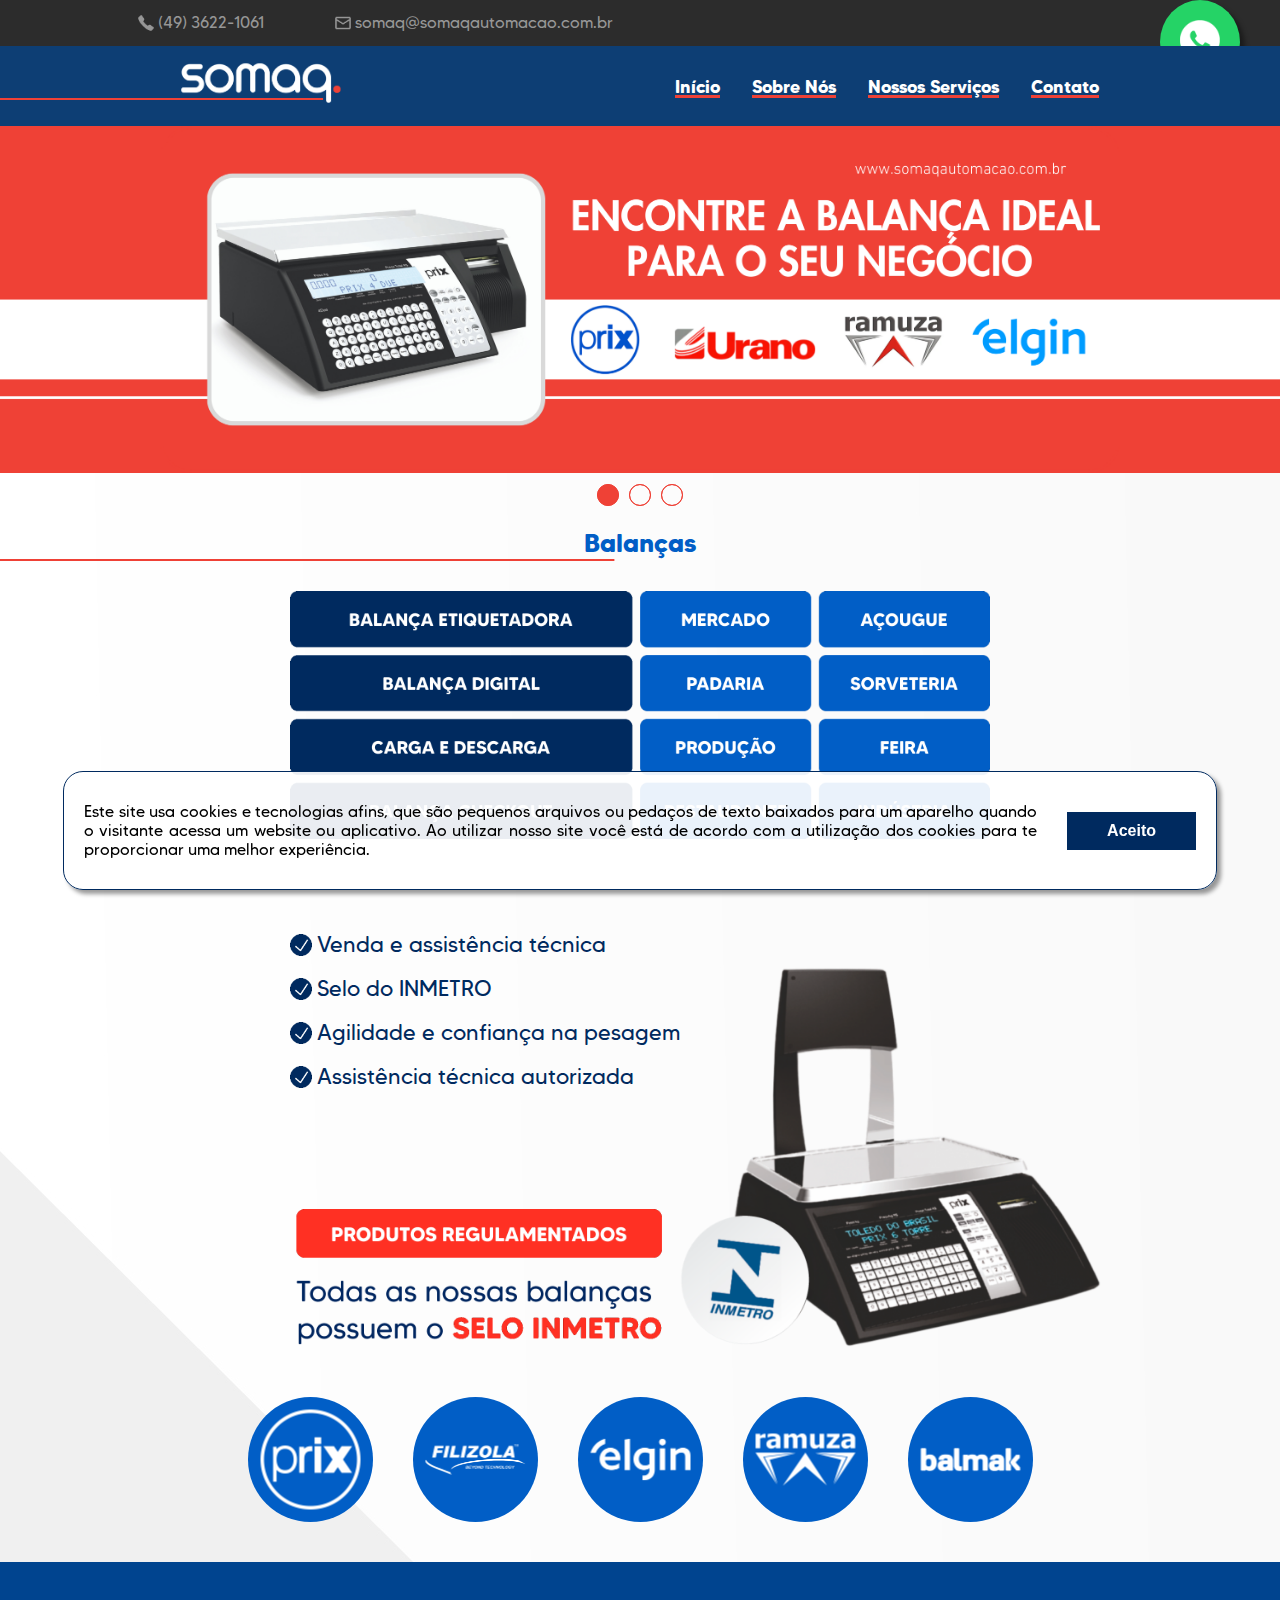
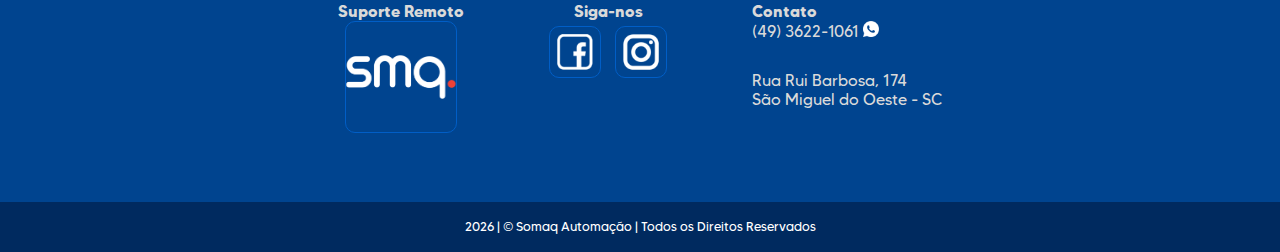
<file: balanca.html>
<!DOCTYPE html>
<html lang="pt-BR">
<head>
    <meta charset="UTF-8">
    <meta name="viewport" content="width=device-width, initial-scale=1.0">
    <link rel="stylesheet" href="./estilos/balanca.css">
    <link rel="stylesheet" href="./estilos/cookies.css">
    <link rel="stylesheet" href="./estilos/carrossel-3itens.css">
    <link rel="stylesheet" href="./estilos/iconewhatsapp.css">
    <link rel="shortcut icon" href="./img/logos/logosmq.png" type="image/x-icon">
    <link rel="preconnect" href="https://fonts.googleapis.com">
    <link rel="preconnect" href="https://fonts.gstatic.com" crossorigin>
    <link href="https://fonts.googleapis.com/css2?family=Roboto:ital,wght@0,100;0,300;0,400;0,500;0,700;0,900;1,100;1,300;1,400;1,500;1,700;1,900&display=swap" rel="stylesheet">
    <script defer src="./script/mobile-navbar.js"></script>
    <script defer src="./script/envio-form.js"></script>
    <script defer src="./script/carrossel.js"></script>
    <script defer src="./script/cookies.js"></script>
    <title>Somaq Automação</title>
</head>
<body>

    <div class="cookies-msg" id="cookies-msg">
        <div class="cookies-txt">
            <p>
                Este site usa cookies e tecnologias afins, que são pequenos arquivos ou pedaços de texto baixados para um aparelho quando o visitante acessa um website ou aplicativo. Ao utilizar nosso site você está de acordo com a utilização dos cookies para te proporcionar uma melhor experiência.
            </p>

            <div class="cookies-btn">
                <button onclick="aceito()">Aceito</button>
            </div>
        </div>
    </div>

    <div class="iconewhatsapp">
        <a href="https://wa.me/554936221061" target="_blank">
            <img src="./img/logos/whatsapp.svg">
        </a>
    </div>

    <header>
        <section class="topo1">
            <div class="cont-top1">
                <div>
                    <img src="./img/icones/telefone.svg" alt="Telefone">
                    <p>(49) 3622-1061</p>
                </div>
                <div>
                    <a href="mailto:somaq@somaqautomacao.com.br" target="_blank">
                        <img src="./img/icones/email.svg" alt="Email">
                        <p>somaq@somaqautomacao.com.br</p>
                    </a>
                </div>
            </div>
        </section>

        <section class="topo2">
            <nav>
                <a class="logo" href="./index.html">
                  <img src="./img/logos/logosomaq.svg">
                  <hr class="logo-line">
                </a>
                <div class="mobile-menu">
                  <div class="line1"></div>
                  <div class="line2"></div>
                  <div class="line3"></div>
                </div>
                <ul class="nav-list">
                  <li><a href="./index.html">Início</a></li>
                  <li><a href="./sobre.html">Sobre Nós</a></li>
                  <li><a href="./servicos.html">Nossos Serviços</a></li>
                  <li><a href="./contato.html">Contato</a></li>
                </ul>
              </nav>
        </section>
    </header>

    <main>
        <section class="slider">
            <div class="slider-content">

                <input type="radio" name="btn-radio" id="radio1">
                <input type="radio" name="btn-radio" id="radio2">
                <input type="radio" name="btn-radio" id="radio3">

                <div class="slide-box primeiro">
                    <img class="img-desktop" src="./img/banners/balancas/b1.png">
                    <img class="img-mobile" src="./img/banners/balancas/mb1.png">
                </div>

                <div class="slide-box">
                    <img class="img-desktop" src="./img/banners/balancas/b2.png">
                    <img class="img-mobile" src="./img/banners/balancas/mb2.png">
                </div>

                <div class="slide-box">
                    <img class="img-desktop" src="./img/banners/balancas/b3.png">
                    <img class="img-mobile" src="./img/banners/balancas/mb3.png">
                </div>

                <div class="nav-auto">
                    <div class="auto-btn1"></div>
                    <div class="auto-btn2"></div>
                    <div class="auto-btn3"></div>
                </div>

                <div class="nav-manual">
                    <label for="radio1" class="manual-btn"></label>
                    <label for="radio2" class="manual-btn"></label>
                    <label for="radio3" class="manual-btn"></label>
                </div>

            </div>
        </section>

        <section class="conteudo">
            <div class="titulo">
                <h1>Balanças</h1>
                <hr class="title-line">
            </div>

            <figure class="seguimentos">
                <img src="./img/paginas/balanca_usos.svg" alt="Tipos de balanças para cada seguimento">
            </figure>

            <div class="checklist">
                <div>
                    <img src="./img/icones/check_blue.svg">
                    <p>Venda e assistência técnica</p>
                </div>
                <div>
                    <img src="./img/icones/check_blue.svg">
                    <p>Selo do INMETRO</p>
                </div>
                <div>
                    <img src="./img/icones/check_blue.svg">
                    <p>Agilidade e confiança na pesagem</p>
                </div>
                <div>
                    <img src="./img/icones/check_blue.svg">
                    <p>Assistência técnica autorizada</p>
                </div>
            </div>

            <figure class="inmetro">
                <img class="img-desktop" src="./img/paginas/balanca_inmetro.png">
                <img class="img-mob" src="./img/paginas/balanca_inmetro_mobile.svg">
            </figure>

            <div class="marcas">
                <img src="./img/logos/logoprix.svg" alt="Logo Prix">
                <img src="./img/logos/logofilizola.svg" alt="Logo Filizola">
                <img src="./img/logos/logoelgin.svg" alt="Logo Elgin">
                <img src="./img/logos/logoramuza.svg" alt="Logo Ramuza">
                <img src="./img/logos/logobalmak.svg" alt="Logo Balmak">
            </div>
        </section>
    </main>

    <footer class="rodape">
        <div class="cont-info">
            <div class="rod-info">
                <div class="suporte">
                    <h4>Suporte Remoto</h4>
                    <a href="https://www.somaqautomacao.com.br/acesso-remoto-somaq.exe">
                        <img src="./img/logos/logosmq.svg" alt="Logo Somaq">
                    </a>
                </div>

                <div class="redes">
                    <h4>Siga-nos</h4>
                    <a href="https://www.facebook.com/somaqautomacaosmo" target="_blank">
                        <img src="./img/logos/facebook.svg" alt="Facebook">
                    </a>
                    <a href="https://www.instagram.com/somaqautomacao/" target="_blank">
                        <img src="./img/logos/instagram.svg" alt="Instagram">
                    </a>
                </div>

                <div class="contato">
                    <h4>Contato</h4>
                    <a href="https://wa.me/554936221061" target="_blank">
                        <p>(49) 3622-1061</p>
                        <img src="./img/logos/whatsapp.svg" alt="Whatsapp">
                    </a>
                    <p class="endereco">Rua Rui Barbosa, 174 <br>São Miguel do Oeste - SC</p>
                </div>
            </div>
        </div>
        <div class="direitos">
            <p id="msg-direitos"></p>
        </div>
    </footer>
</body>
</html>
</file>
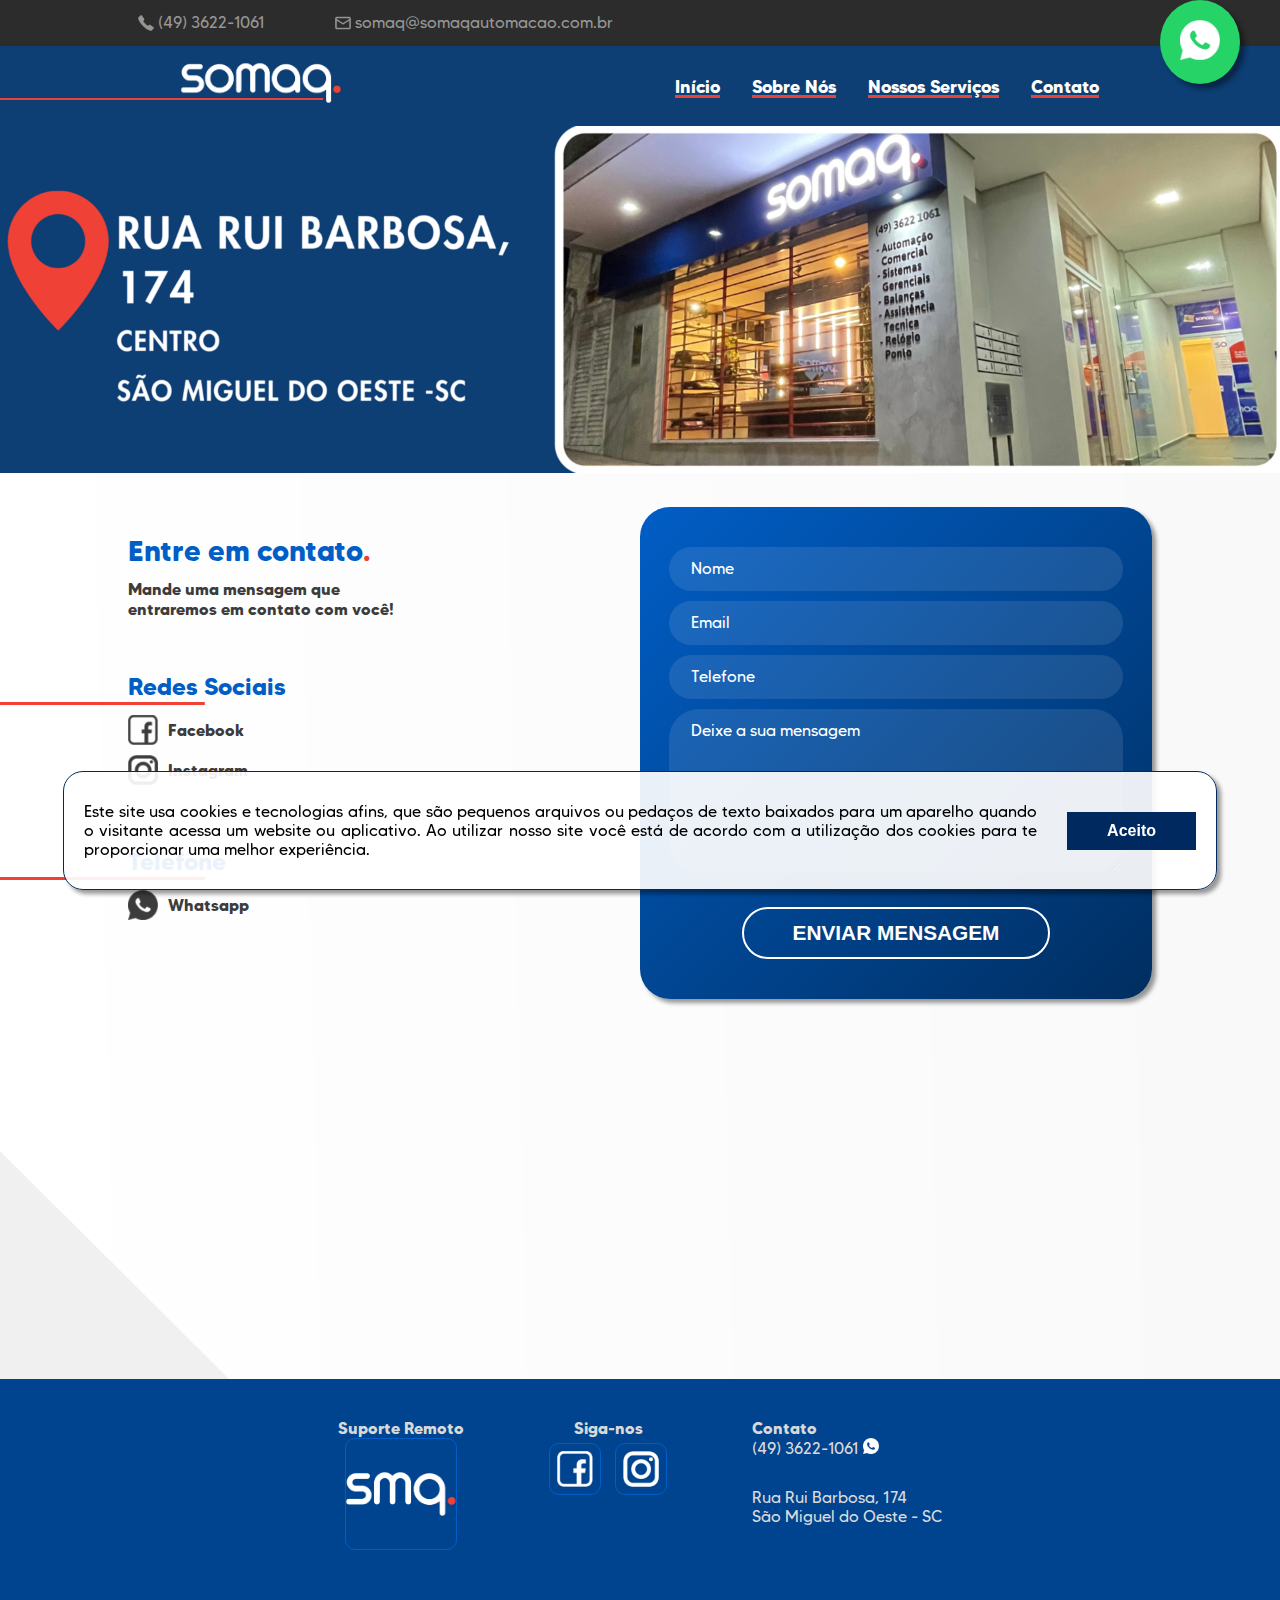
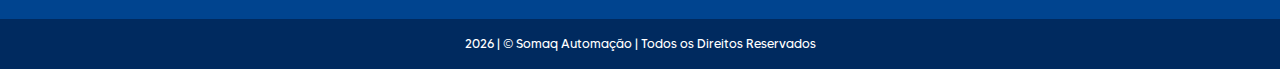
<file: contato.html>
<!DOCTYPE html>
<html lang="pt-BR">
<head>
    <meta charset="UTF-8">
    <meta name="viewport" content="width=device-width, initial-scale=1.0">
    <link rel="stylesheet" href="./estilos/contato.css">
    <link rel="stylesheet" href="./estilos/cookies.css">
    <link rel="stylesheet" href="./estilos/iconewhatsapp.css">
    <link rel="shortcut icon" href="./img/logos/logosmq.png" type="image/x-icon">
    <link rel="preconnect" href="https://fonts.googleapis.com">
    <link rel="preconnect" href="https://fonts.gstatic.com" crossorigin>
    <link href="https://fonts.googleapis.com/css2?family=Roboto:ital,wght@0,100;0,300;0,400;0,500;0,700;0,900;1,100;1,300;1,400;1,500;1,700;1,900&display=swap" rel="stylesheet">
    <script defer src="./script/mobile-navbar.js"></script>
    <script defer src="./script/envio-form.js"></script>
    <script defer src="./script/cookies.js"></script>
    <title>Somaq Automação</title>
</head>
<body>

    <div class="cookies-msg" id="cookies-msg">
        <div class="cookies-txt">
            <p>
                Este site usa cookies e tecnologias afins, que são pequenos arquivos ou pedaços de texto baixados para um aparelho quando o visitante acessa um website ou aplicativo. Ao utilizar nosso site você está de acordo com a utilização dos cookies para te proporcionar uma melhor experiência.
            </p>

            <div class="cookies-btn">
                <button onclick="aceito()">Aceito</button>
            </div>
        </div>
    </div>

    <div class="iconewhatsapp">
        <a href="https://wa.me/554936221061" target="_blank">
            <img src="./img/logos/whatsapp.svg">
        </a>
    </div>

    <header>
        <section class="topo1">
            <div class="cont-top1">
                <div>
                    <img src="./img/icones/telefone.svg" alt="Telefone">
                    <p>(49) 3622-1061</p>
                </div>
                <div>
                    <a href="mailto:somaq@somaqautomacao.com.br" target="_blank">
                        <img src="./img/icones/email.svg" alt="Email">
                        <p>somaq@somaqautomacao.com.br</p>
                    </a>
                </div>
            </div>
        </section>

        <section class="topo2">
            <nav>
                <a class="logo" href="./index.html">
                  <img src="./img/logos/logosomaq.svg">
                  <hr class="logo-line">
                </a>
                <div class="mobile-menu">
                  <div class="line1"></div>
                  <div class="line2"></div>
                  <div class="line3"></div>
                </div>
                <ul class="nav-list">
                  <li><a href="./index.html">Início</a></li>
                  <li><a href="./sobre.html">Sobre Nós</a></li>
                  <li><a href="./servicos.html">Nossos Serviços</a></li>
                  <li><a href="./contato.html">Contato</a></li>
                </ul>
              </nav>
        </section>

        <figure class="banner">
            <a href="https://maps.app.goo.gl/kXPECFzbg9suRf5m8" target="_blank">
                <img class="banner-desktop" src="./img/banners/contato/contato_desktop.png" alt="Banner">
                <img class="banner-mobile" src="./img/banners/contato/contato_mobile.png" alt="Banner">
            </a>
        </figure>
    </header>

    <main class="conteudo">

        <section class="cont-conteudo">
            <div class="info">

                <div>
                    <h1>
                        Entre em contato<span class="red">.</span>
                    </h1>
                    <p>
                        Mande uma mensagem que<br>entraremos em contato com você!
                    </p>
                </div>
                
                <div class="titulo">
                    <h2>Redes Sociais</h2>
                    <hr>

                    <a class="link" href="https://www.facebook.com/somaqautomacaosmo" target="_blank">
                        <img src="./img/logos/facebook_2.svg" alt="Ícone facebook">
                        <p>Facebook</p>
                    </a>
                    <a class="link" href="https://www.instagram.com/somaqautomacao/" target="_blank">
                        <img src="./img/logos/instagram_2.svg" alt="Ícone Instagram">
                        <p>Instagram</p>
                    </a>
                </div>

                <div class="titulo">
                    <h2>Telefone</h2>
                    <hr class="hide">

                    <a class="link" href="https://wa.me/554936221061" target="_blank">
                        <img src="./img/logos/whatsapp_2.svg" alt="Ícone Instagram">
                        <p>Whatsapp</p>
                    </a>
                </div>

            </div>
    
            <form action="https://formsubmit.co/ajax/somaq@somaqautomacao.com.br" method="POST" data-form>

                <input type="text" name="nome" id="nome" placeholder="Nome" required>
                <input type="email" name="email" id="email" placeholder="Email" required>
                <input type="tel" name="fone" id="fone" placeholder="Telefone" required>
                <textarea name="mensagem" id="mensagem" placeholder="Deixe a sua mensagem" required></textarea>
                <button type="submit" data-button>ENVIAR MENSAGEM</button>

            </form>
        </section>
        
        <section class="mapa">
            <iframe src="https://www.google.com/maps/embed?pb=!1m18!1m12!1m3!1d3563.5131311750997!2d-53.52507022381632!3d-26.72799668551263!2m3!1f0!2f0!3f0!3m2!1i1024!2i768!4f13.1!3m3!1m2!1s0x94fa5c5ffe51a275%3A0x6530a5916d7a418f!2sSomaq%20Assist%C3%AAncia%20Equipamentos!5e0!3m2!1spt-BR!2sbr!4v1720534005032!5m2!1spt-BR!2sbr" width="100%" height="400" style="border:0;" allowfullscreen="" loading="lazy" referrerpolicy="no-referrer-when-downgrade"></iframe>
        </section>

    </main>

    <footer class="rodape">
        <div class="cont-info">
            <div class="rod-info">
                <div class="suporte">
                    <h4>Suporte Remoto</h4>
                    <a href="https://www.somaqautomacao.com.br/acesso-remoto-somaq.exe">
                        <img src="./img/logos/logosmq.svg" alt="Logo Somaq">
                    </a>
                </div>

                <div class="redes">
                    <h4>Siga-nos</h4>
                    <a href="https://www.facebook.com/somaqautomacaosmo" target="_blank">
                        <img src="./img/logos/facebook.svg" alt="Facebook">
                    </a>
                    <a href="https://www.instagram.com/somaqautomacao/" target="_blank">
                        <img src="./img/logos/instagram.svg" alt="Instagram">
                    </a>
                </div>

                <div class="contato">
                    <h4>Contato</h4>
                    <a href="https://wa.me/554936221061" target="_blank">
                        <p>(49) 3622-1061</p>
                        <img src="./img/logos/whatsapp.svg" alt="Whatsapp">
                    </a>
                    <p class="endereco">Rua Rui Barbosa, 174 <br>São Miguel do Oeste - SC</p>
                </div>
            </div>
        </div>
        <div class="direitos">
            <p id="msg-direitos"></p>
        </div>
    </footer>
</body>
</html>
</file>
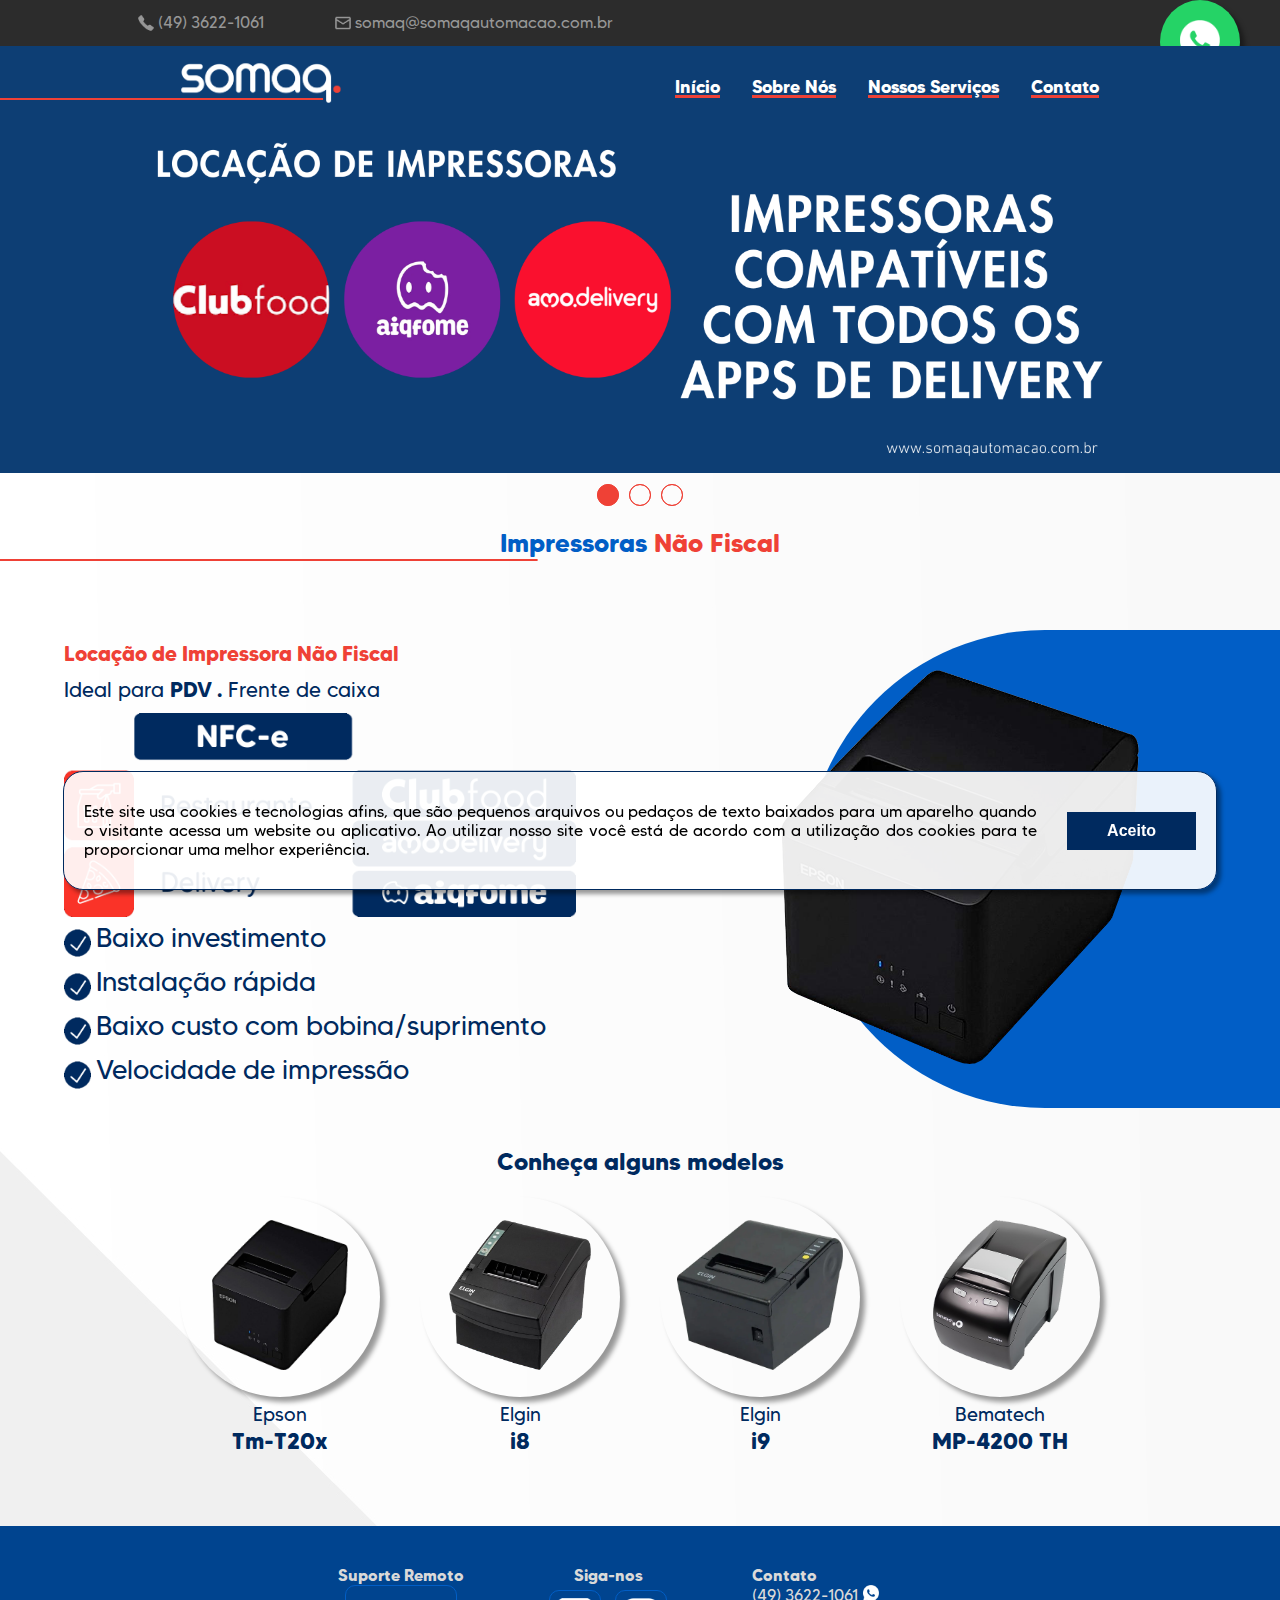
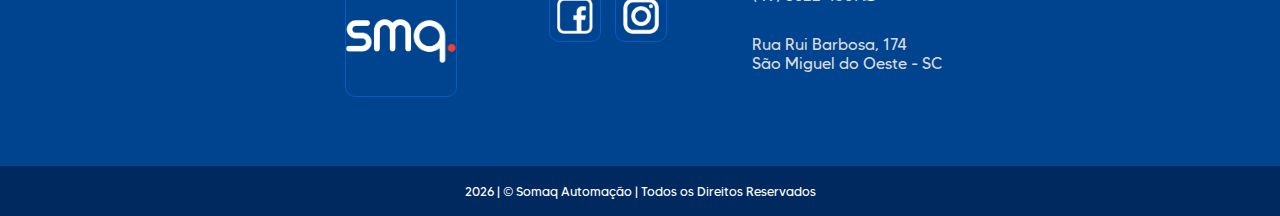
<file: impressora.html>
<!DOCTYPE html>
<html lang="pt-BR">
<head>
    <meta charset="UTF-8">
    <meta name="viewport" content="width=device-width, initial-scale=1.0">
    <link rel="stylesheet" href="./estilos/impressora.css">
    <link rel="stylesheet" href="./estilos/cookies.css">
    <link rel="stylesheet" href="./estilos/carrossel-3itens.css">
    <link rel="stylesheet" href="./estilos/iconewhatsapp.css">
    <link rel="shortcut icon" href="./img/logos/logosmq.png" type="image/x-icon">
    <link rel="preconnect" href="https://fonts.googleapis.com">
    <link rel="preconnect" href="https://fonts.gstatic.com" crossorigin>
    <link href="https://fonts.googleapis.com/css2?family=Roboto:ital,wght@0,100;0,300;0,400;0,500;0,700;0,900;1,100;1,300;1,400;1,500;1,700;1,900&display=swap" rel="stylesheet">
    <script defer src="./script/mobile-navbar.js"></script>
    <script defer src="./script/envio-form.js"></script>
    <script defer src="./script/carrossel.js"></script>
    <script defer src="./script/cookies.js"></script>
    <title>Somaq Automação</title>
</head>
<body>

    <div class="cookies-msg" id="cookies-msg">
        <div class="cookies-txt">
            <p>
                Este site usa cookies e tecnologias afins, que são pequenos arquivos ou pedaços de texto baixados para um aparelho quando o visitante acessa um website ou aplicativo. Ao utilizar nosso site você está de acordo com a utilização dos cookies para te proporcionar uma melhor experiência.
            </p>

            <div class="cookies-btn">
                <button onclick="aceito()">Aceito</button>
            </div>
        </div>
    </div>

    <div class="iconewhatsapp">
        <a href="https://wa.me/554936221061" target="_blank">
            <img src="./img/logos/whatsapp.svg">
        </a>
    </div>

    <header>
        <section class="topo1">
            <div class="cont-top1">
                <div>
                    <img src="./img/icones/telefone.svg" alt="Telefone">
                    <p>(49) 3622-1061</p>
                </div>
                <div>
                    <a href="mailto:somaq@somaqautomacao.com.br" target="_blank">
                        <img src="./img/icones/email.svg" alt="Email">
                        <p>somaq@somaqautomacao.com.br</p>
                    </a>
                </div>
            </div>
        </section>

        <section class="topo2">
            <nav>
                <a class="logo" href="./index.html">
                  <img src="./img/logos/logosomaq.svg">
                  <hr class="logo-line">
                </a>
                <div class="mobile-menu">
                  <div class="line1"></div>
                  <div class="line2"></div>
                  <div class="line3"></div>
                </div>
                <ul class="nav-list">
                  <li><a href="./index.html">Início</a></li>
                  <li><a href="./sobre.html">Sobre Nós</a></li>
                  <li><a href="./servicos.html">Nossos Serviços</a></li>
                  <li><a href="./contato.html">Contato</a></li>
                </ul>
              </nav>
        </section>
    </header>

    <main>
        <section class="slider">
            <div class="slider-content">

                <input type="radio" name="btn-radio" id="radio1">
                <input type="radio" name="btn-radio" id="radio2">
                <input type="radio" name="btn-radio" id="radio3">

                <div class="slide-box primeiro">
                    <img class="img-desktop" src="./img/banners/impressora/i1.png">
                    <img class="img-mobile" src="./img/banners/impressora/mi1.png">
                </div>

                <div class="slide-box">
                    <img class="img-desktop" src="./img/banners/impressora/i2.png">
                    <img class="img-mobile" src="./img/banners/impressora/mi2.png">
                </div>

                <div class="slide-box">
                    <img class="img-desktop" src="./img/banners/impressora/i3.png">
                    <img class="img-mobile" src="./img/banners/impressora/mi3.png">
                </div>

                <div class="nav-auto">
                    <div class="auto-btn1"></div>
                    <div class="auto-btn2"></div>
                    <div class="auto-btn3"></div>
                </div>

                <div class="nav-manual">
                    <label for="radio1" class="manual-btn"></label>
                    <label for="radio2" class="manual-btn"></label>
                    <label for="radio3" class="manual-btn"></label>
                </div>

            </div>
        </section>

        <section class="conteudo">
            <div class="titulo">
                <h1>Impressoras <span class="red">Não Fiscal</span></h1>
                <hr class="title-line">
            </div>

            <div class="cont-impressora">
                <div class="cont-img1">
                    <img class="img-impressora" src="./img/equipamentos/t20x.svg" alt="Modelo de impressora">
                    <hr class="background1">
                </div>

                <div class="usos-impressora">
                    <p><span class="red"><strong>Locação de Impressora Não Fiscal</strong></span></p>
                    <p>Ideal para <strong>PDV .</strong> Frente de caixa</p>
                    <figure class="cont-img2">
                        <img src="./img/paginas/impressora.svg">
                    </figure>
                    
                    <div class="checklist">
                        <div>
                            <img src="./img/icones/check_blue.svg">
                            <p>Baixo investimento</p>
                        </div>
                        <div>
                            <img src="./img/icones/check_blue.svg">
                            <p>Instalação rápida</p>
                        </div>
                        <div>
                            <img src="./img/icones/check_blue.svg">
                            <p>Baixo custo com bobina/suprimento</p>
                        </div>
                        <div>
                            <img src="./img/icones/check_blue.svg">
                            <p>Velocidade de impressão</p>
                        </div>
                    </div>
                </div>
            </div>

            <div class="modelos-impressoras">
                <h2>Conheça alguns modelos</h2>
                <div class="cont-modelos">
                    <div class="block">
                        <figure class="img-model">
                            <img src="./img/equipamentos/t20x.svg">
                        </figure>
                        <p class="marca">Epson</p>
                        <p class="modelo">Tm-T20x</p>
                    </div>
                    <div class="block">
                        <figure class="img-model">
                            <img src="./img/equipamentos/elgini8.svg">
                        </figure>
                        <p class="marca">Elgin</p>
                        <p class="modelo">i8</p>
                    </div>
                    <div class="block">
                        <figure class="img-model">
                            <img src="./img/equipamentos/elgini9.svg">
                        </figure>
                        <p class="marca">Elgin</p>
                        <p class="modelo">i9</p>
                    </div>
                    <div class="block">
                        <figure class="img-model">
                            <img src="./img/equipamentos/mp4200.svg">
                        </figure>
                        <p class="marca">Bematech</p>
                        <p class="modelo">MP-4200 TH</p>
                    </div>
                </div>
            </div>
        </section>
    </main>

    <footer class="rodape">
        <div class="cont-info">
            <div class="rod-info">
                <div class="suporte">
                    <h4>Suporte Remoto</h4>
                    <a href="https://www.somaqautomacao.com.br/acesso-remoto-somaq.exe">
                        <img src="./img/logos/logosmq.svg" alt="Logo Somaq">
                    </a>
                </div>

                <div class="redes">
                    <h4>Siga-nos</h4>
                    <a href="https://www.facebook.com/somaqautomacaosmo" target="_blank">
                        <img src="./img/logos/facebook.svg" alt="Facebook">
                    </a>
                    <a href="https://www.instagram.com/somaqautomacao/" target="_blank">
                        <img src="./img/logos/instagram.svg" alt="Instagram">
                    </a>
                </div>

                <div class="contato">
                    <h4>Contato</h4>
                    <a href="https://wa.me/554936221061" target="_blank">
                        <p>(49) 3622-1061</p>
                        <img src="./img/logos/whatsapp.svg" alt="Whatsapp">
                    </a>
                    <p class="endereco">Rua Rui Barbosa, 174 <br>São Miguel do Oeste - SC</p>
                </div>
            </div>
        </div>
        <div class="direitos">
            <p id="msg-direitos"></p>
        </div>
    </footer>
</body>
</html>
</file>
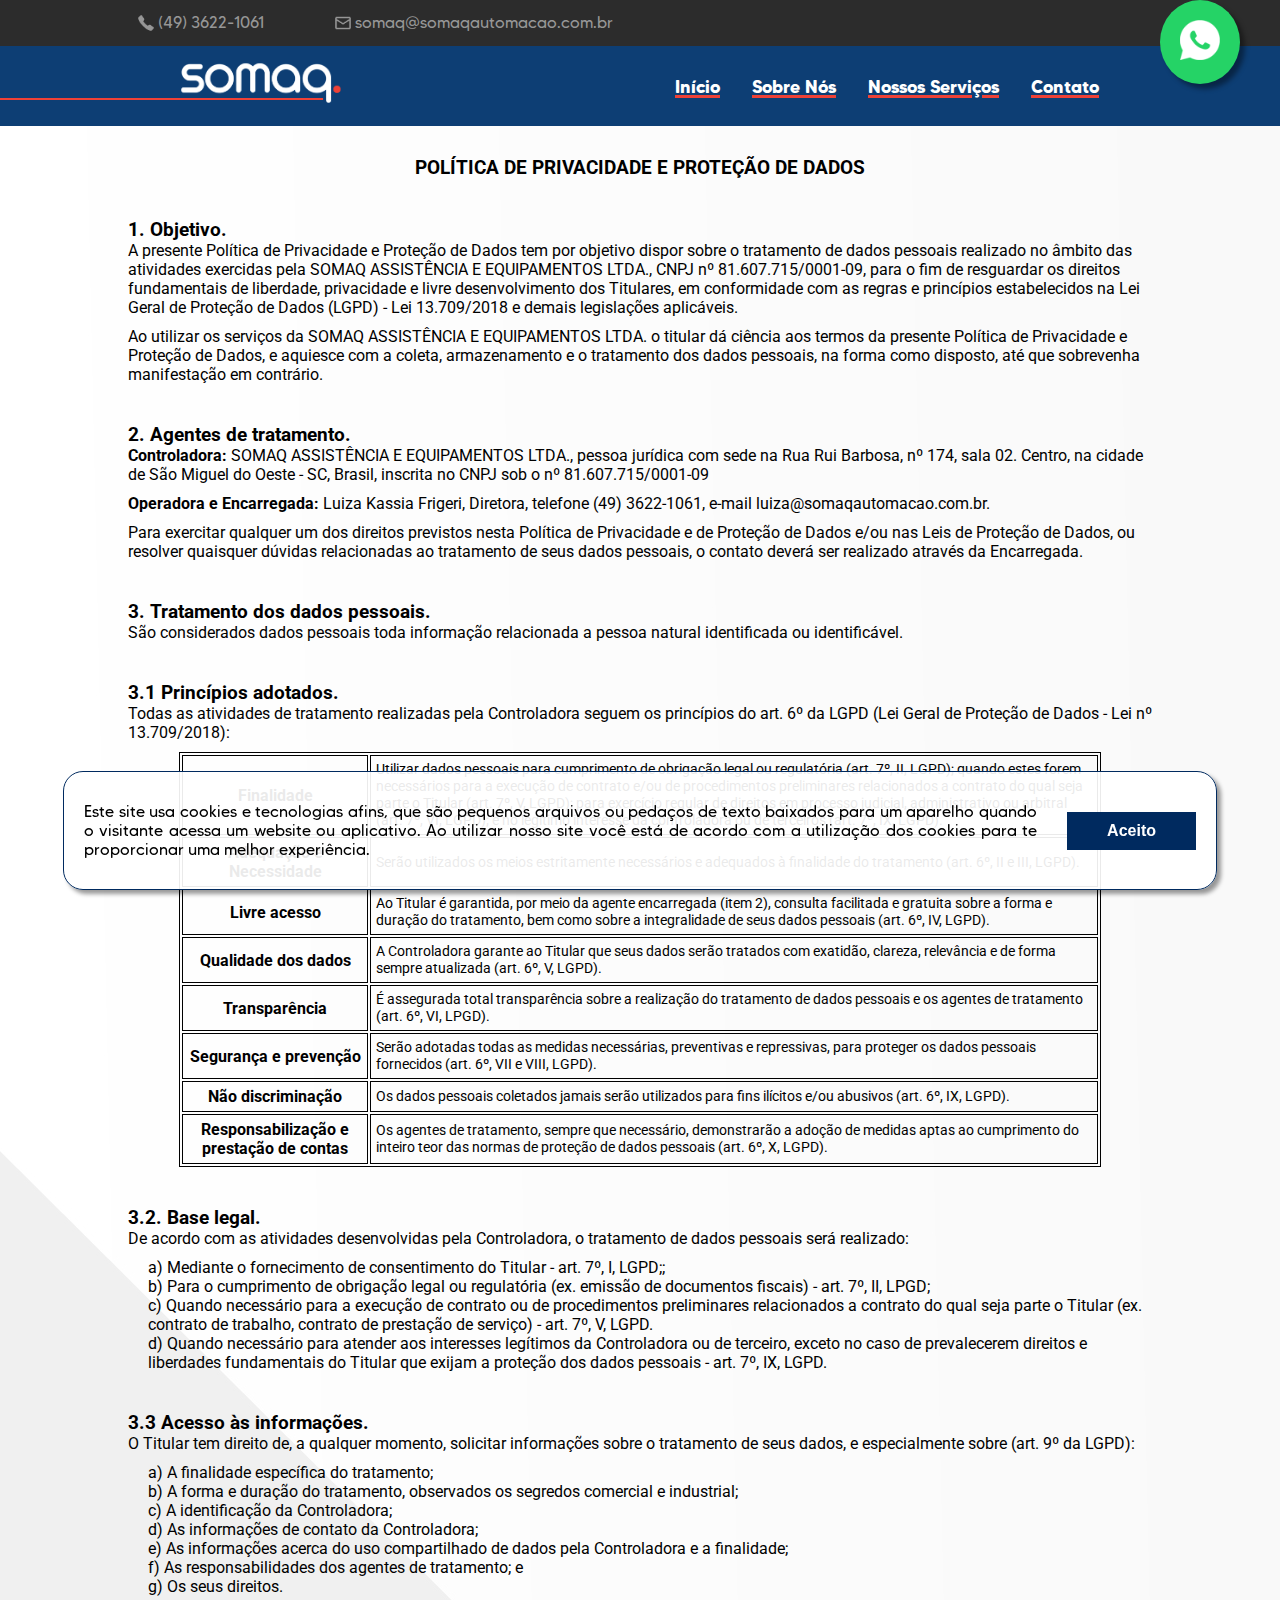
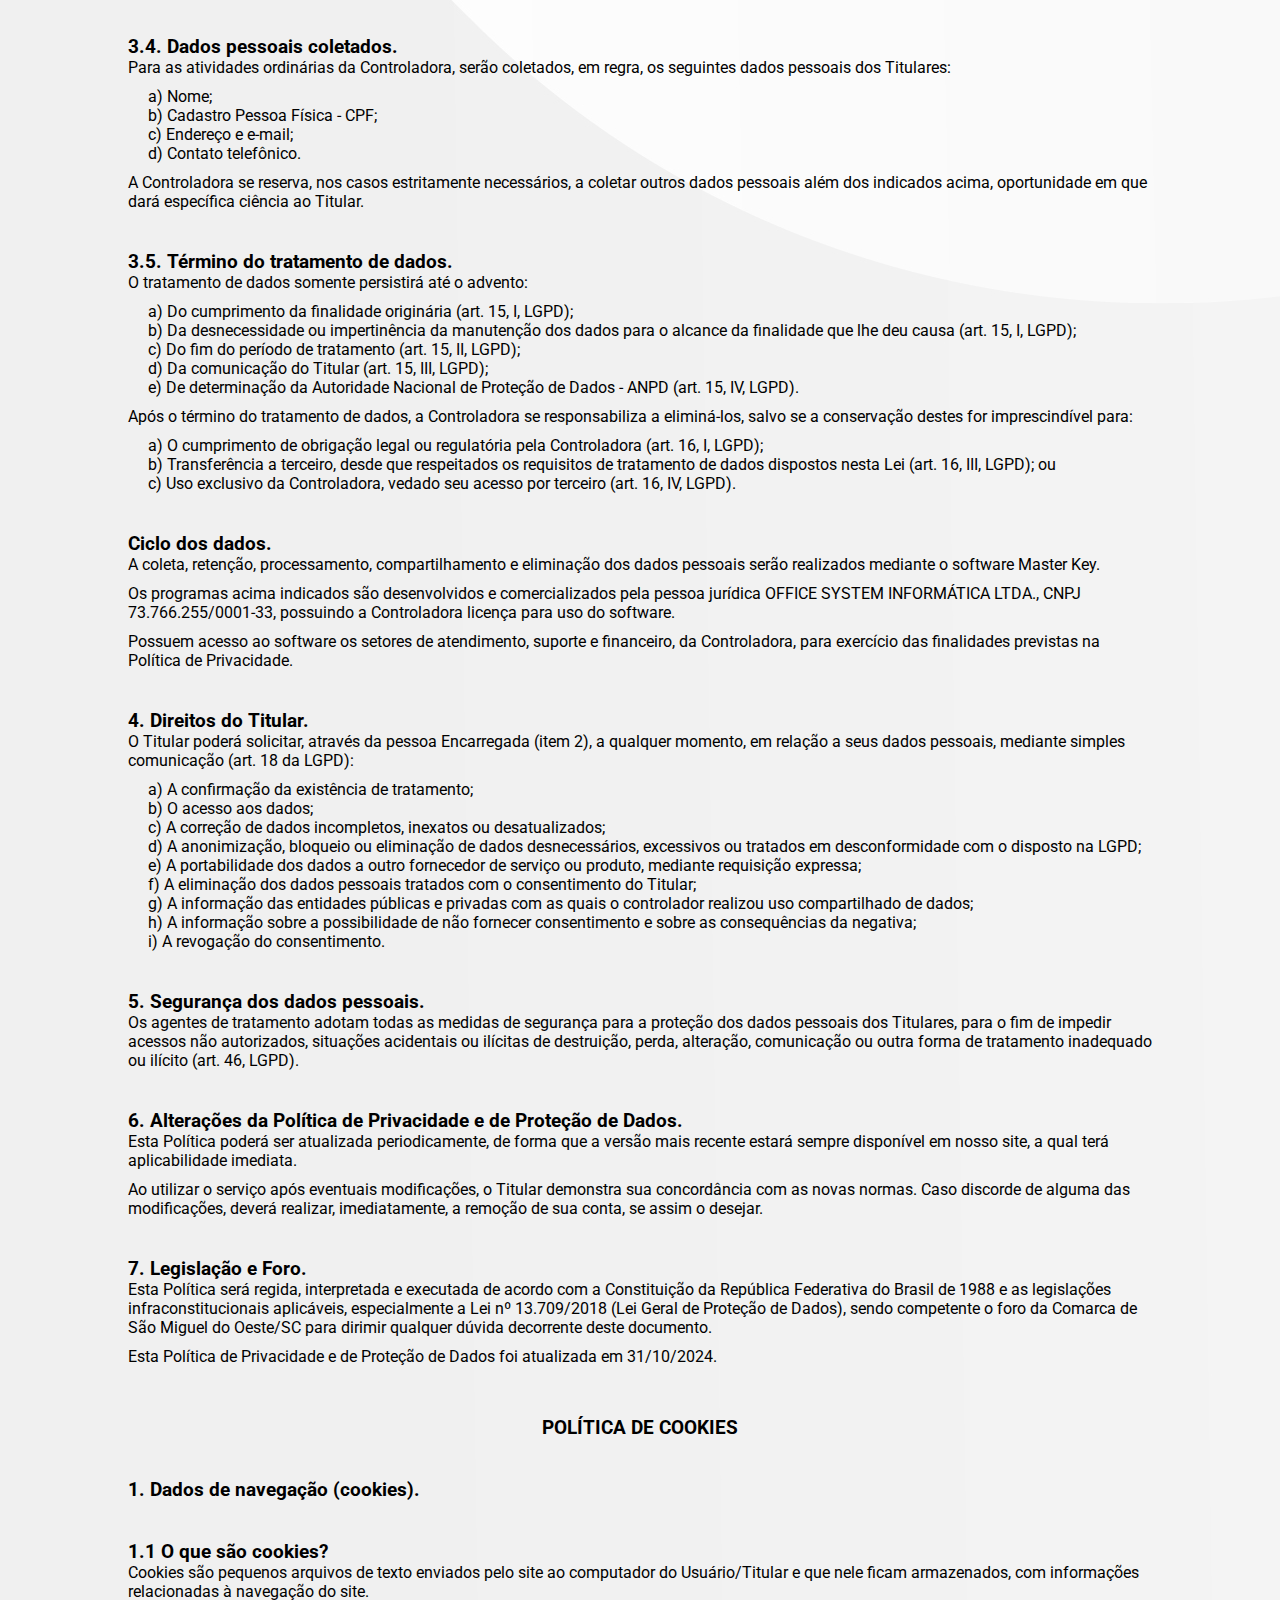
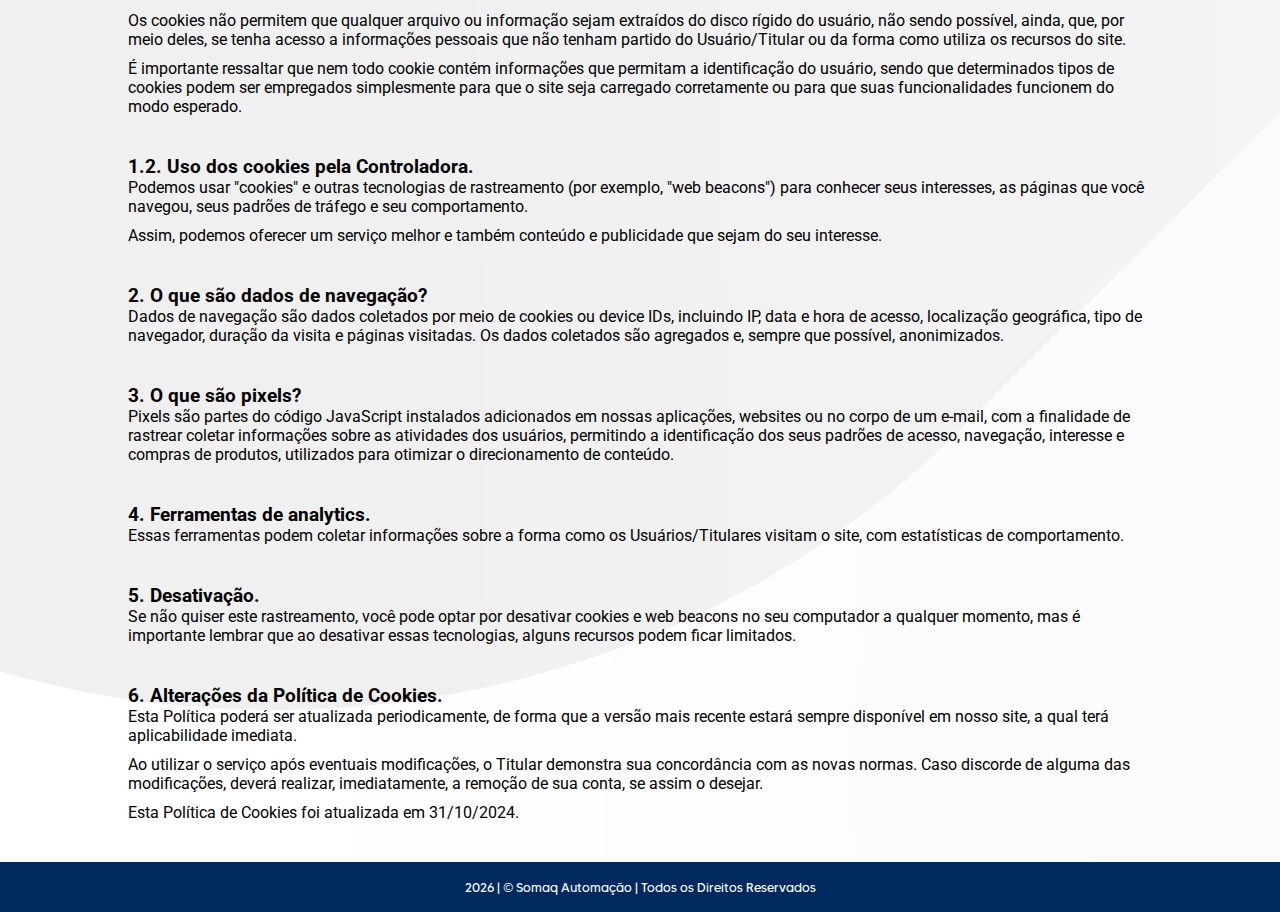
<file: lgpd.html>
<!DOCTYPE html>
<html lang="pt-BR">
<head>
    <meta charset="UTF-8">
    <meta name="viewport" content="width=device-width, initial-scale=1.0">
    <link rel="stylesheet" href="./estilos/lgpd.css">
    <link rel="stylesheet" href="./estilos/cookies.css">
    <link rel="stylesheet" href="./estilos/iconewhatsapp.css">
    <link rel="shortcut icon" href="./img/logos/logosmq.png" type="image/x-icon">
    <link rel="preconnect" href="https://fonts.googleapis.com">
    <link rel="preconnect" href="https://fonts.gstatic.com" crossorigin>
    <link href="https://fonts.googleapis.com/css2?family=Roboto:ital,wght@0,100;0,300;0,400;0,500;0,700;0,900;1,100;1,300;1,400;1,500;1,700;1,900&display=swap" rel="stylesheet">
    <script defer src="./script/mobile-navbar.js"></script>
    <script defer src="./script/envio-form.js"></script>
    <script defer src="./script/cookies.js"></script>
    <title>Somaq Automação</title>
</head>
<body>

    <div class="cookies-msg" id="cookies-msg">
        <div class="cookies-txt">
            <p>
                Este site usa cookies e tecnologias afins, que são pequenos arquivos ou pedaços de texto baixados para um aparelho quando o visitante acessa um website ou aplicativo. Ao utilizar nosso site você está de acordo com a utilização dos cookies para te proporcionar uma melhor experiência.
            </p>

            <div class="cookies-btn">
                <button onclick="aceito()">Aceito</button>
            </div>
        </div>
    </div>

    <div class="iconewhatsapp">
        <a href="https://wa.me/554936221061" target="_blank">
            <img src="./img/logos/whatsapp.svg">
        </a>
    </div>

    <header>
        <section class="topo1">
            <div class="cont-top1">
                <div>
                    <img src="./img/icones/telefone.svg" alt="Telefone">
                    <p>(49) 3622-1061</p>
                </div>
                <div>
                    <a href="mailto:somaq@somaqautomacao.com.br" target="_blank">
                        <img src="./img/icones/email.svg" alt="Email">
                        <p>somaq@somaqautomacao.com.br</p>
                    </a>
                </div>
            </div>
        </section>

        <section class="topo2">
            <nav>
                <a class="logo" href="./index.html">
                  <img src="./img/logos/logosomaq.svg">
                  <hr class="logo-line">
                </a>
                <div class="mobile-menu">
                  <div class="line1"></div>
                  <div class="line2"></div>
                  <div class="line3"></div>
                </div>
                <ul class="nav-list">
                  <li><a href="./index.html">Início</a></li>
                  <li><a href="./sobre.html">Sobre Nós</a></li>
                  <li><a href="./servicos.html">Nossos Serviços</a></li>
                  <li><a href="./contato.html">Contato</a></li>
                </ul>
              </nav>
        </section>
    </header>

    <main class="conteudo">
        <section class="lgpd">
            <h2 class="titulo">
                POLÍTICA DE PRIVACIDADE E PROTEÇÃO DE DADOS
            </h2>

            <article>
                <h3>1. Objetivo.</h3>
                <p>A presente Política de Privacidade e Proteção de Dados tem por objetivo dispor sobre o tratamento de dados pessoais realizado no âmbito das atividades exercidas pela SOMAQ ASSISTÊNCIA E EQUIPAMENTOS LTDA., CNPJ nº 81.607.715/0001-09, para o fim de resguardar os direitos fundamentais de liberdade, privacidade e livre desenvolvimento dos Titulares, em conformidade com as regras e princípios estabelecidos na Lei Geral de Proteção de Dados (LGPD) - Lei 13.709/2018 e demais legislações aplicáveis.</p>
                <p>Ao utilizar os serviços da SOMAQ ASSISTÊNCIA E EQUIPAMENTOS LTDA. o titular dá ciência aos termos da presente Política de Privacidade e Proteção de Dados, e aquiesce com a coleta, armazenamento e o tratamento dos dados pessoais, na forma como disposto, até que sobrevenha manifestação em contrário.</p>
            </article>
            <article>
                <h3>2. Agentes de tratamento.</h3>
                <p><strong>Controladora:</strong> SOMAQ ASSISTÊNCIA E EQUIPAMENTOS LTDA., pessoa jurídica com sede na Rua Rui Barbosa, nº 174, sala 02. Centro, na cidade de São Miguel do Oeste - SC, Brasil, inscrita no CNPJ sob o nº 81.607.715/0001-09</p>
                <p><strong>Operadora e Encarregada:</strong> Luiza Kassia Frigeri, Diretora, telefone (49) 3622-1061, e-mail luiza@somaqautomacao.com.br.</p>
                <p>Para exercitar qualquer um dos direitos previstos nesta Política de Privacidade e de Proteção de Dados e/ou nas Leis de Proteção de Dados, ou resolver quaisquer dúvidas relacionadas ao tratamento de seus dados pessoais, o contato deverá ser realizado através da Encarregada. </p>
            </article>
            <article>
                <h3>3. Tratamento dos dados pessoais.</h3>
                <p>São considerados dados pessoais toda informação relacionada a pessoa natural identificada ou identificável.</p>
            </article>
            <article>
                <h3>3.1 Princípios adotados.</h3>
                <p>Todas as atividades de tratamento realizadas pela Controladora seguem os princípios do art. 6º da LGPD (Lei Geral de Proteção de Dados - Lei nº 13.709/2018):</p>
                <table>
                    <tr>
                        <td class="table-title">
                            <h4>Finalidade</h4>
                        </td>
                        <td>
                            <p>Utilizar dados pessoais para cumprimento de obrigação legal ou regulatória (art. 7º, II, LGPD); quando estes forem necessários para a execução de contrato e/ou de procedimentos preliminares relacionados a contrato do qual seja parte o Titular (art. 7º, V, LGPD); para exercício regular de direitos em processo judicial, administrativo ou arbitral (art. 7º, VI, LGPD); e no legítimo interesse da controladora ou de terceiros (art. 7º, IX, LGPD).</p>
                        </td>
                    </tr>
                    <tr>
                        <td class="table-title">
                            <h4>Adequação e Necessidade</h4>
                        </td>
                        <td>
                            <p>Serão utilizados os meios estritamente necessários e adequados à finalidade do tratamento (art. 6º, II e III, LGPD).</p>
                        </td>
                    </tr>
                    <tr>
                        <td class="table-title">
                            <h4>Livre acesso</h4>
                        </td>
                        <td>
                            <p>Ao Titular é garantida, por meio da agente encarregada (item 2), consulta facilitada e gratuita sobre a forma e duração do tratamento, bem como sobre a integralidade de seus dados pessoais (art. 6º, IV, LGPD).</p>
                        </td>
                    </tr>
                    <tr>
                        <td class="table-title">
                            <h4>Qualidade dos dados</h4>
                        </td>
                        <td>
                            <p>A Controladora garante ao Titular que seus dados serão tratados com exatidão, clareza, relevância e de forma sempre atualizada (art. 6º, V, LGPD).</p>
                        </td>
                    </tr>
                    <tr>
                        <td class="table-title">
                            <h4>Transparência</h4>
                        </td>
                        <td>
                            <p>É assegurada total transparência sobre a realização do tratamento de dados pessoais e os agentes de tratamento (art. 6º, VI, LPGD).</p>
                        </td>
                    </tr>
                    <tr>
                        <td class="table-title">
                            <h4>Segurança e prevenção</h4>
                        </td>
                        <td>
                            <p>Serão adotadas todas as medidas necessárias, preventivas e repressivas, para proteger os dados pessoais fornecidos (art. 6º, VII e VIII, LGPD).</p>
                        </td>
                    </tr>
                    <tr>
                        <td class="table-title">
                            <h4>Não discriminação</h4>
                        </td>
                        <td>
                            <p>Os dados pessoais coletados jamais serão utilizados para fins ilícitos e/ou abusivos (art. 6º, IX, LGPD).</p>
                        </td>
                    </tr>
                    <tr>
                        <td class="table-title">
                            <h4>Responsabilização e prestação de contas</h4>
                        </td>
                        <td>
                            <p>Os agentes de tratamento, sempre que necessário, demonstrarão a adoção de medidas aptas ao cumprimento do inteiro teor das normas de proteção de dados pessoais (art. 6º, X, LGPD).</p>
                        </td>
                    </tr>
                </table>
            </article>
            <article>
                <h3>3.2. Base legal.</h3>
                <p>De acordo com as atividades desenvolvidas pela Controladora, o tratamento de dados pessoais será realizado:</p>
                <p class="list">
                    a) Mediante o fornecimento de consentimento do Titular - art. 7º, I, LGPD;;
                    <br>
                    b) Para o cumprimento de obrigação legal ou regulatória (ex. emissão de documentos fiscais) - art. 7º, II, LPGD;
                    <br>
                    c) Quando necessário para a execução de contrato ou de procedimentos preliminares relacionados a contrato do qual seja parte o Titular (ex. contrato de trabalho, contrato de prestação de serviço) - art. 7º, V, LGPD.
                    <br>
                    d) Quando necessário para atender aos interesses legítimos da Controladora ou de terceiro, exceto no caso de prevalecerem direitos e liberdades fundamentais do Titular que exijam a proteção dos dados pessoais - art. 7º, IX, LGPD.
                </p>
            </article>
            <article>
                <h3>3.3 Acesso às informações.</h3>
                <p>O Titular tem direito de, a qualquer momento, solicitar informações sobre o tratamento de seus dados, e especialmente sobre (art. 9º da LGPD):</p>
                <p class="list">
                    a) A finalidade específica do tratamento;
                    <br>
                    b) A forma e duração do tratamento, observados os segredos comercial e industrial;
                    <br>
                    c) A identificação da Controladora;
                    <br>
                    d) As informações de contato da Controladora;
                    <br>
                    e) As informações acerca do uso compartilhado de dados pela Controladora e a finalidade;
                    <br>
                    f) As responsabilidades dos agentes de tratamento; e
                    <br>
                    g) Os seus direitos.
                </p>
            </article>
            <article>
                <h3>3.4. Dados pessoais coletados.</h3>
                <p>Para as atividades ordinárias da Controladora, serão coletados, em regra, os seguintes dados pessoais dos Titulares:</p>
                <p class="list">
                    a) Nome;
                    <br>
                    b) Cadastro Pessoa Física - CPF;
                    <br>
                    c) Endereço e e-mail;
                    <br>
                    d) Contato telefônico.
                </p>
                <p>A Controladora se reserva, nos casos estritamente necessários, a coletar outros dados pessoais além dos indicados acima, oportunidade em que dará específica ciência ao Titular.</p>
            </article>
            <article>
                <h3>3.5. Término do tratamento de dados.</h3>
                <p>O tratamento de dados somente persistirá até o advento:</p>
                <p class="list">
                    a) Do cumprimento da finalidade originária (art. 15, I, LGPD);
                    <br>
                    b) Da desnecessidade ou impertinência da manutenção dos dados para o alcance da finalidade que lhe deu causa (art. 15, I, LGPD);
                    <br>
                    c) Do fim do período de tratamento (art. 15, II, LGPD);
                    <br>
                    d) Da comunicação do Titular (art. 15, III, LGPD);
                    <br>
                    e) De determinação da Autoridade Nacional de Proteção de Dados - ANPD (art. 15, IV, LGPD).
                </p>
                <p>Após o término do tratamento de dados, a Controladora se responsabiliza a eliminá-los, salvo se a conservação destes for imprescindível para:</p>
                <p class="list">
                    a) O cumprimento de obrigação legal ou regulatória pela Controladora (art. 16, I, LGPD);
                    <br>
                    b) Transferência a terceiro, desde que respeitados os requisitos de tratamento de dados dispostos nesta Lei (art. 16, III, LGPD); ou
                    <br>
                    c) Uso exclusivo da Controladora, vedado seu acesso por terceiro (art. 16, IV, LGPD).
                </p>
            </article>
            <article>
                <h3>Ciclo dos dados.</h3>
                <p>A coleta, retenção, processamento, compartilhamento e eliminação dos dados pessoais serão realizados mediante o software Master Key.</p>
                <p>Os programas acima indicados são desenvolvidos e comercializados pela pessoa jurídica OFFICE SYSTEM INFORMÁTICA LTDA., CNPJ 73.766.255/0001-33, possuindo a Controladora licença para uso do software.</p>
                <p>Possuem acesso ao software os setores de atendimento, suporte e financeiro, da Controladora, para exercício das finalidades previstas na Política de Privacidade.</p>
            </article>
            <article>
                <h3>4. Direitos do Titular.</h3>
                <p>O Titular poderá solicitar, através da pessoa Encarregada (item 2), a qualquer momento, em relação a seus dados pessoais, mediante simples comunicação (art. 18 da LGPD):</p>
                <p class="list">
                    a) A confirmação da existência de tratamento;
                    <br>
                    b) O acesso aos dados;
                    <br>
                    c) A correção de dados incompletos, inexatos ou desatualizados;
                    <br>
                    d) A anonimização, bloqueio ou eliminação de dados desnecessários, excessivos ou tratados em desconformidade com o disposto na LGPD;
                    <br>
                    e) A portabilidade dos dados a outro fornecedor de serviço ou produto, mediante requisição expressa;
                    <br>
                    f) A eliminação dos dados pessoais tratados com o consentimento do Titular;
                    <br>
                    g) A informação das entidades públicas e privadas com as quais o controlador realizou uso compartilhado de dados;
                    <br>
                    h) A informação sobre a possibilidade de não fornecer consentimento e sobre as consequências da negativa;
                    <br>
                    i) A revogação do consentimento.
                </p>
            </article>
            <article>
                <h3>5. Segurança dos dados pessoais.</h3>
                <p>Os agentes de tratamento adotam todas as medidas de segurança para a proteção dos dados pessoais dos Titulares, para o fim de impedir acessos não autorizados, situações acidentais ou ilícitas de destruição, perda, alteração, comunicação ou outra forma de tratamento inadequado ou ilícito (art. 46, LGPD).</p>
            </article>
            <article>
                <h3>6. Alterações da Política de Privacidade e de Proteção de Dados.</h3>
                <p>Esta Política poderá ser atualizada periodicamente, de forma que a versão mais recente estará sempre disponível em nosso site, a qual terá aplicabilidade imediata.</p>
                <p>Ao utilizar o serviço após eventuais modificações, o Titular demonstra sua concordância com as novas normas. Caso discorde de alguma das modificações, deverá realizar, imediatamente, a remoção de sua conta, se assim o desejar.</p>
            </article>
            <article>
                <h3>7. Legislação e Foro.</h3>
                <p>Esta Política será regida, interpretada e executada de acordo com a Constituição da República Federativa do Brasil de 1988 e as legislações infraconstitucionais aplicáveis, especialmente a Lei nº 13.709/2018 (Lei Geral de Proteção de Dados), sendo competente o foro da Comarca de São Miguel do Oeste/SC para dirimir qualquer dúvida decorrente deste documento.</p>
                <p>Esta Política de Privacidade e de Proteção de Dados foi atualizada em 31/10/2024.</p>
            </article>
            
        </section>

        <section class="cookies">
            <h2 class="titulo">
                POLÍTICA DE COOKIES
            </h2>

            <article>
                <h3>1. Dados de navegação (cookies).</h3>
            </article>
            <article>
                <h3>1.1 O que são cookies?</h3>
                <p>Cookies são pequenos arquivos de texto enviados pelo site ao computador do Usuário/Titular e que nele ficam armazenados, com informações relacionadas à navegação do site.</p>
                <p>Os cookies não permitem que qualquer arquivo ou informação sejam extraídos do disco rígido do usuário, não sendo possível, ainda, que, por meio deles, se tenha acesso a informações pessoais que não tenham partido do Usuário/Titular ou da forma como utiliza os recursos do site.</p>
                <p>É importante ressaltar que nem todo cookie contém informações que permitam a identificação do usuário, sendo que determinados tipos de cookies podem ser empregados simplesmente para que o site seja carregado corretamente ou para que suas funcionalidades funcionem do modo esperado.</p>
            </article>
            <article>
                <h3>1.2. Uso dos cookies pela Controladora.</h3>
                <p>Podemos usar "cookies" e outras tecnologias de rastreamento (por exemplo, "web beacons") para conhecer seus interesses, as páginas que você navegou, seus padrões de tráfego e seu comportamento.</p>
                <p>Assim, podemos oferecer um serviço melhor e também conteúdo e publicidade que sejam do seu interesse.</p>
            </article>
            <article>
                <h3>2. O que são dados de navegação?</h3>
                <p>Dados de navegação são dados coletados por meio de cookies ou device IDs, incluindo IP, data e hora de acesso, localização geográfica, tipo de navegador, duração da visita e páginas visitadas. Os dados coletados são agregados e, sempre que possível, anonimizados.</p>
            </article>
            <article>
                <h3>3. O que são pixels?</h3>
                <p>Pixels são partes do código JavaScript instalados adicionados em nossas aplicações, websites ou no corpo de um e-mail, com a finalidade de rastrear coletar informações sobre as atividades dos usuários, permitindo a identificação dos seus padrões de acesso, navegação, interesse e compras de produtos, utilizados para otimizar o direcionamento de conteúdo.</p>
            </article>
            <article>
                <h3>4. Ferramentas de analytics.</h3>
                <p>Essas ferramentas podem coletar informações sobre a forma como os Usuários/Titulares visitam o site, com estatísticas de comportamento.</p>
            </article>
            <article>
                <h3>5. Desativação.</h3>
                <p>Se não quiser este rastreamento, você pode optar por desativar cookies e web beacons no seu computador a qualquer momento, mas é importante lembrar que ao desativar essas tecnologias, alguns recursos podem ficar limitados.</p>
            </article>
            <article>
                <h3>6. Alterações da Política de Cookies.</h3>
                <p>Esta Política poderá ser atualizada periodicamente, de forma que a versão mais recente estará sempre disponível em nosso site, a qual terá aplicabilidade imediata.</p>
                <p>Ao utilizar o serviço após eventuais modificações, o Titular demonstra sua concordância com as novas normas. Caso discorde de alguma das modificações, deverá realizar, imediatamente, a remoção de sua conta, se assim o desejar.</p>
                <p>Esta Política de Cookies foi atualizada em 31/10/2024.</p>
            </article>
        <section/>
    </main>

    <footer class="rodape">
        <div class="direitos">
            <p id="msg-direitos"></p>
        </div>
    </footer>
</body>
</html>
</file>
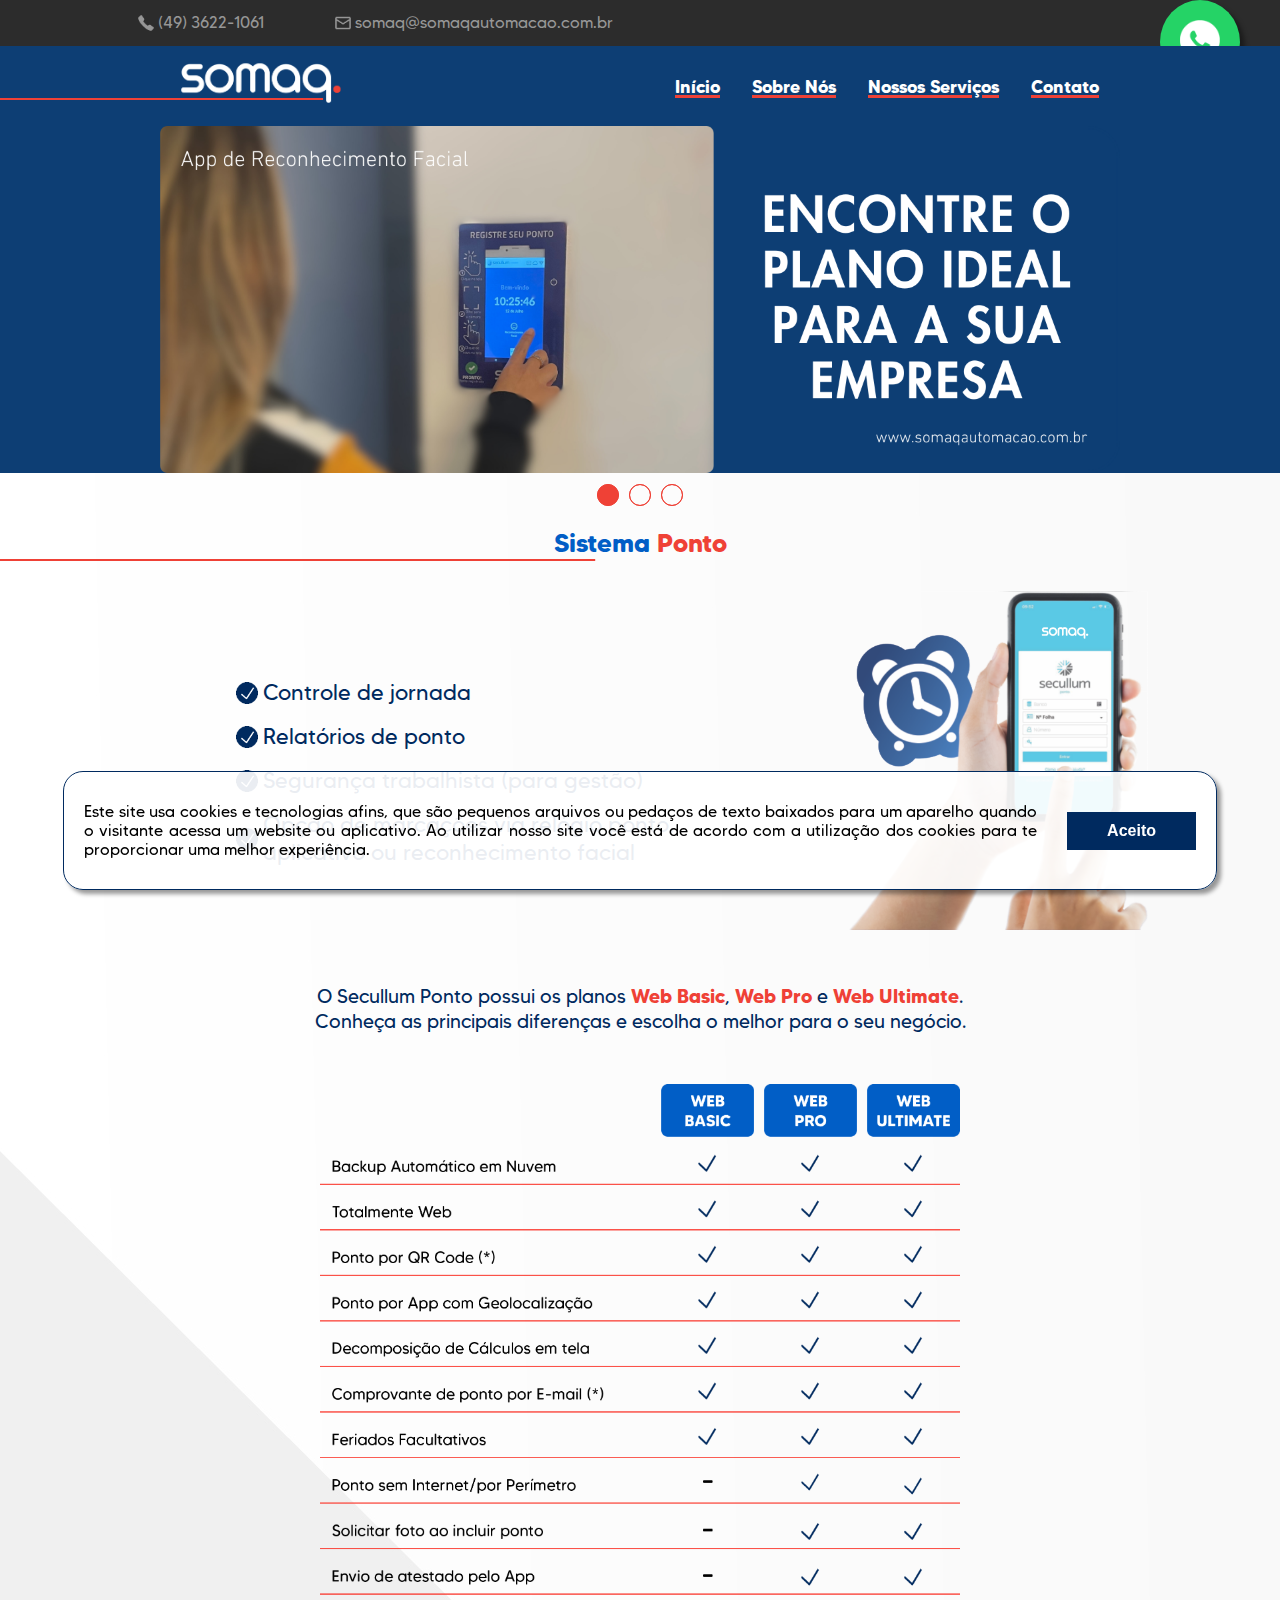
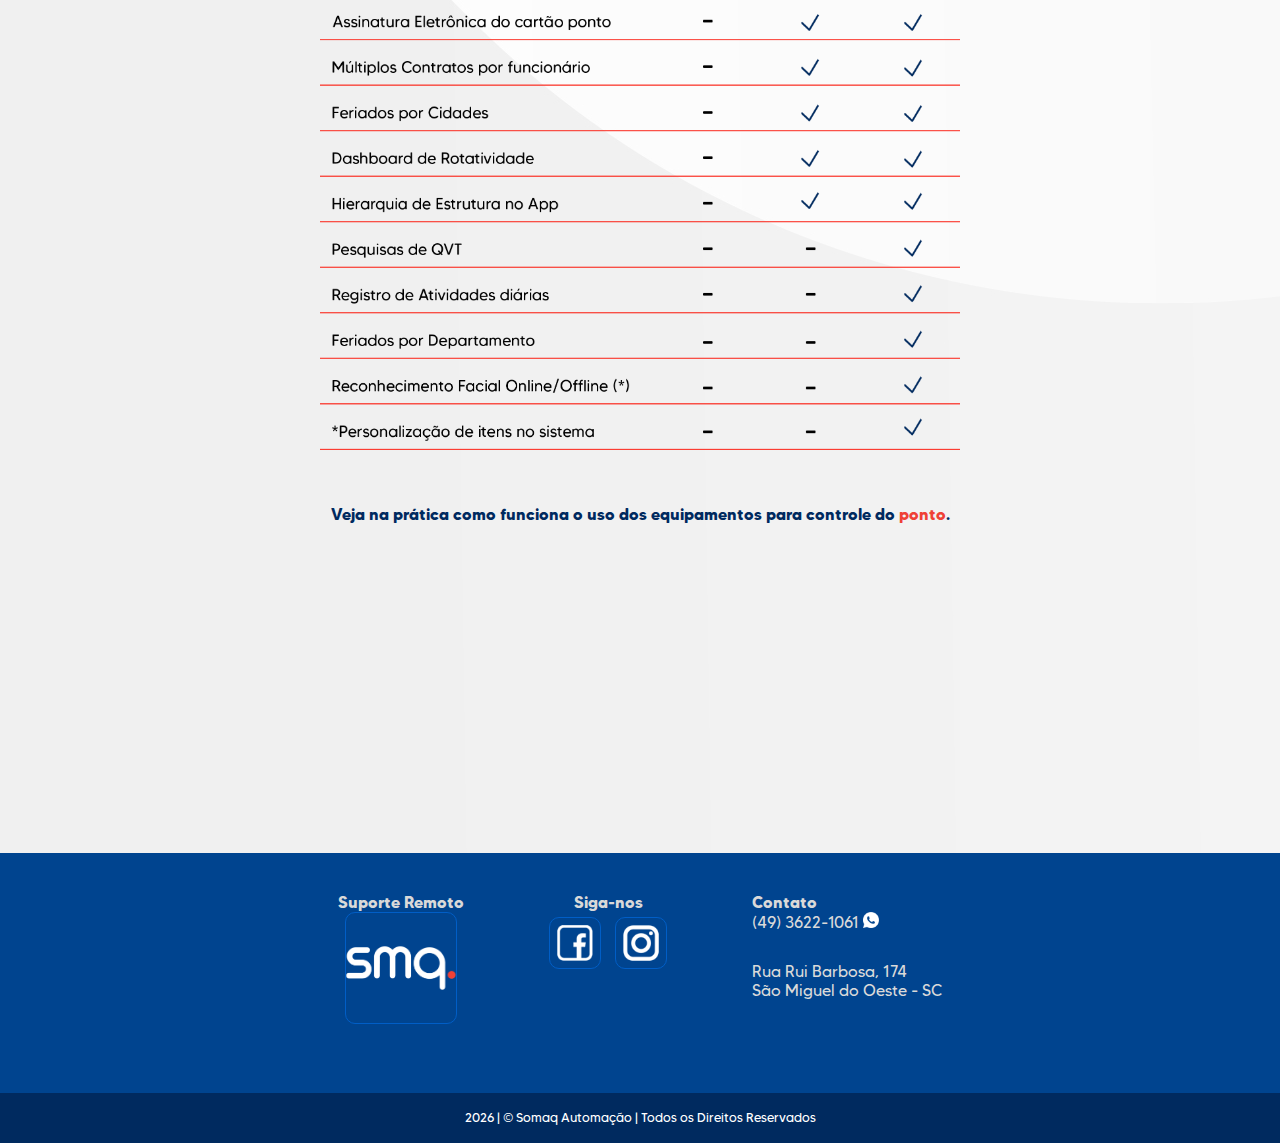
<file: ponto.html>
<!DOCTYPE html>
<html lang="pt-BR">
<head>
    <meta charset="UTF-8">
    <meta name="viewport" content="width=device-width, initial-scale=1.0">
    <link rel="stylesheet" href="./estilos/ponto.css">
    <link rel="stylesheet" href="./estilos/cookies.css">
    <link rel="stylesheet" href="./estilos/carrossel-3itens.css">
    <link rel="stylesheet" href="./estilos/iconewhatsapp.css">
    <link rel="shortcut icon" href="./img/logos/logosmq.png" type="image/x-icon">
    <link rel="preconnect" href="https://fonts.googleapis.com">
    <link rel="preconnect" href="https://fonts.gstatic.com" crossorigin>
    <link href="https://fonts.googleapis.com/css2?family=Roboto:ital,wght@0,100;0,300;0,400;0,500;0,700;0,900;1,100;1,300;1,400;1,500;1,700;1,900&display=swap" rel="stylesheet">
    <script defer src="./script/mobile-navbar.js"></script>
    <script defer src="./script/envio-form.js"></script>
    <script defer src="./script/carrossel.js"></script>
    <script defer src="./script/cookies.js"></script>
    <title>Somaq Automação</title>
</head>
<body>

    <div class="cookies-msg" id="cookies-msg">
        <div class="cookies-txt">
            <p>
                Este site usa cookies e tecnologias afins, que são pequenos arquivos ou pedaços de texto baixados para um aparelho quando o visitante acessa um website ou aplicativo. Ao utilizar nosso site você está de acordo com a utilização dos cookies para te proporcionar uma melhor experiência.
            </p>

            <div class="cookies-btn">
                <button onclick="aceito()">Aceito</button>
            </div>
        </div>
    </div>

    <div class="iconewhatsapp">
        <a href="https://wa.me/554936221061" target="_blank">
            <img src="./img/logos/whatsapp.svg">
        </a>
    </div>

    <header>
        <section class="topo1">
            <div class="cont-top1">
                <div>
                    <img src="./img/icones/telefone.svg" alt="Telefone">
                    <p>(49) 3622-1061</p>
                </div>
                <div>
                    <a href="mailto:somaq@somaqautomacao.com.br" target="_blank">
                        <img src="./img/icones/email.svg" alt="Email">
                        <p>somaq@somaqautomacao.com.br</p>
                    </a>
                </div>
            </div>
        </section>

        <section class="topo2">
            <nav>
                <a class="logo" href="./index.html">
                  <img src="./img/logos/logosomaq.svg">
                  <hr class="logo-line">
                </a>
                <div class="mobile-menu">
                  <div class="line1"></div>
                  <div class="line2"></div>
                  <div class="line3"></div>
                </div>
                <ul class="nav-list">
                  <li><a href="./index.html">Início</a></li>
                  <li><a href="./sobre.html">Sobre Nós</a></li>
                  <li><a href="./servicos.html">Nossos Serviços</a></li>
                  <li><a href="./contato.html">Contato</a></li>
                </ul>
              </nav>
        </section>
    </header>

    <main>
        <section class="slider">
            <div class="slider-content">

                <input type="radio" name="btn-radio" id="radio1">
                <input type="radio" name="btn-radio" id="radio2">
                <input type="radio" name="btn-radio" id="radio3">

                <div class="slide-box primeiro">
                    <img class="img-desktop" src="./img/banners/ponto/p1.png">
                    <img class="img-mobile" src="./img/banners/ponto/mp1.png">
                </div>

                <div class="slide-box">
                    <img class="img-desktop" src="./img/banners/ponto/p2.png">
                    <img class="img-mobile" src="./img/banners/ponto/mp2.png">
                </div>

                <div class="slide-box">
                    <img class="img-desktop" src="./img/banners/ponto/p3.png">
                    <img class="img-mobile" src="./img/banners/ponto/mp3.png">
                </div>

                <div class="nav-auto">
                    <div class="auto-btn1"></div>
                    <div class="auto-btn2"></div>
                    <div class="auto-btn3"></div>
                </div>

                <div class="nav-manual">
                    <label for="radio1" class="manual-btn"></label>
                    <label for="radio2" class="manual-btn"></label>
                    <label for="radio3" class="manual-btn"></label>
                </div>

            </div>
        </section>

        <section class="conteudo">
            <div class="titulo">
                <h1>Sistema <span class="red">Ponto</span></h1>
                <hr class="title-line">
            </div>

            <section class="cont-checklist">
                <div class="checklist">
                    <div>
                        <img src="./img/icones/check_blue.svg">
                        <p>Controle de jornada</p>
                    </div>
                    <div>
                        <img src="./img/icones/check_blue.svg">
                        <p>Relatórios de ponto</p>
                    </div>
                    <div>
                        <img src="./img/icones/check_blue.svg">
                        <p>Segurança trabalhista (para gestão)</p>
                    </div>
                    <div>
                        <img src="./img/icones/check_blue.svg">
                        <p>Opção de marcações via relógio ponto, aplicativo ou reconhecimento facial</p>
                    </div>
                </div>
                <figure>
                    <img src="./img/paginas/secullum.svg">
                </figure>
            </section>

            <section class="cont-planos">
                <p>O Secullum Ponto possui os planos 
                    <span class="red"><strong>Web Basic</strong></span>,
                    <span class="red"><strong>Web Pro</strong></span> e
                    <span class="red"><strong>Web Ultimate</strong></span>.
                <br>
                Conheça as principais diferenças e escolha o melhor para o seu negócio.</p>

                <figure class="tabela-planos">
                    <img src="./img/paginas/tabela_ponto.svg" alt="Tabela de planos">
                </figure>
            </section>
            
            <section class="video">
                <p>Veja na prática como funciona o uso dos equipamentos para controle do <span class="red">ponto</span>.</p>
                
                <iframe width="500" height="315" src="https://www.youtube.com/embed/YDGNGFrmmiw?si=--uiUgQsyjpZGF0W" title="YouTube video player" frameborder="0" allow="accelerometer; autoplay; clipboard-write; encrypted-media; gyroscope; picture-in-picture; web-share" referrerpolicy="strict-origin-when-cross-origin" allowfullscreen></iframe>
            </section>
        </section>
    </main>

    <footer class="rodape">
        <div class="cont-info">
            <div class="rod-info">
                <div class="suporte">
                    <h4>Suporte Remoto</h4>
                    <a href="https://www.somaqautomacao.com.br/acesso-remoto-somaq.exe">
                        <img src="./img/logos/logosmq.svg" alt="Logo Somaq">
                    </a>
                </div>

                <div class="redes">
                    <h4>Siga-nos</h4>
                    <a href="https://www.facebook.com/somaqautomacaosmo" target="_blank">
                        <img src="./img/logos/facebook.svg" alt="Facebook">
                    </a>
                    <a href="https://www.instagram.com/somaqautomacao/" target="_blank">
                        <img src="./img/logos/instagram.svg" alt="Instagram">
                    </a>
                </div>

                <div class="contato">
                    <h4>Contato</h4>
                    <a href="https://wa.me/554936221061" target="_blank">
                        <p>(49) 3622-1061</p>
                        <img src="./img/logos/whatsapp.svg" alt="Whatsapp">
                    </a>
                    <p class="endereco">Rua Rui Barbosa, 174 <br>São Miguel do Oeste - SC</p>
                </div>
            </div>
        </div>
        <div class="direitos">
            <p id="msg-direitos"></p>
        </div>
    </footer>
</body>
</html>
</file>
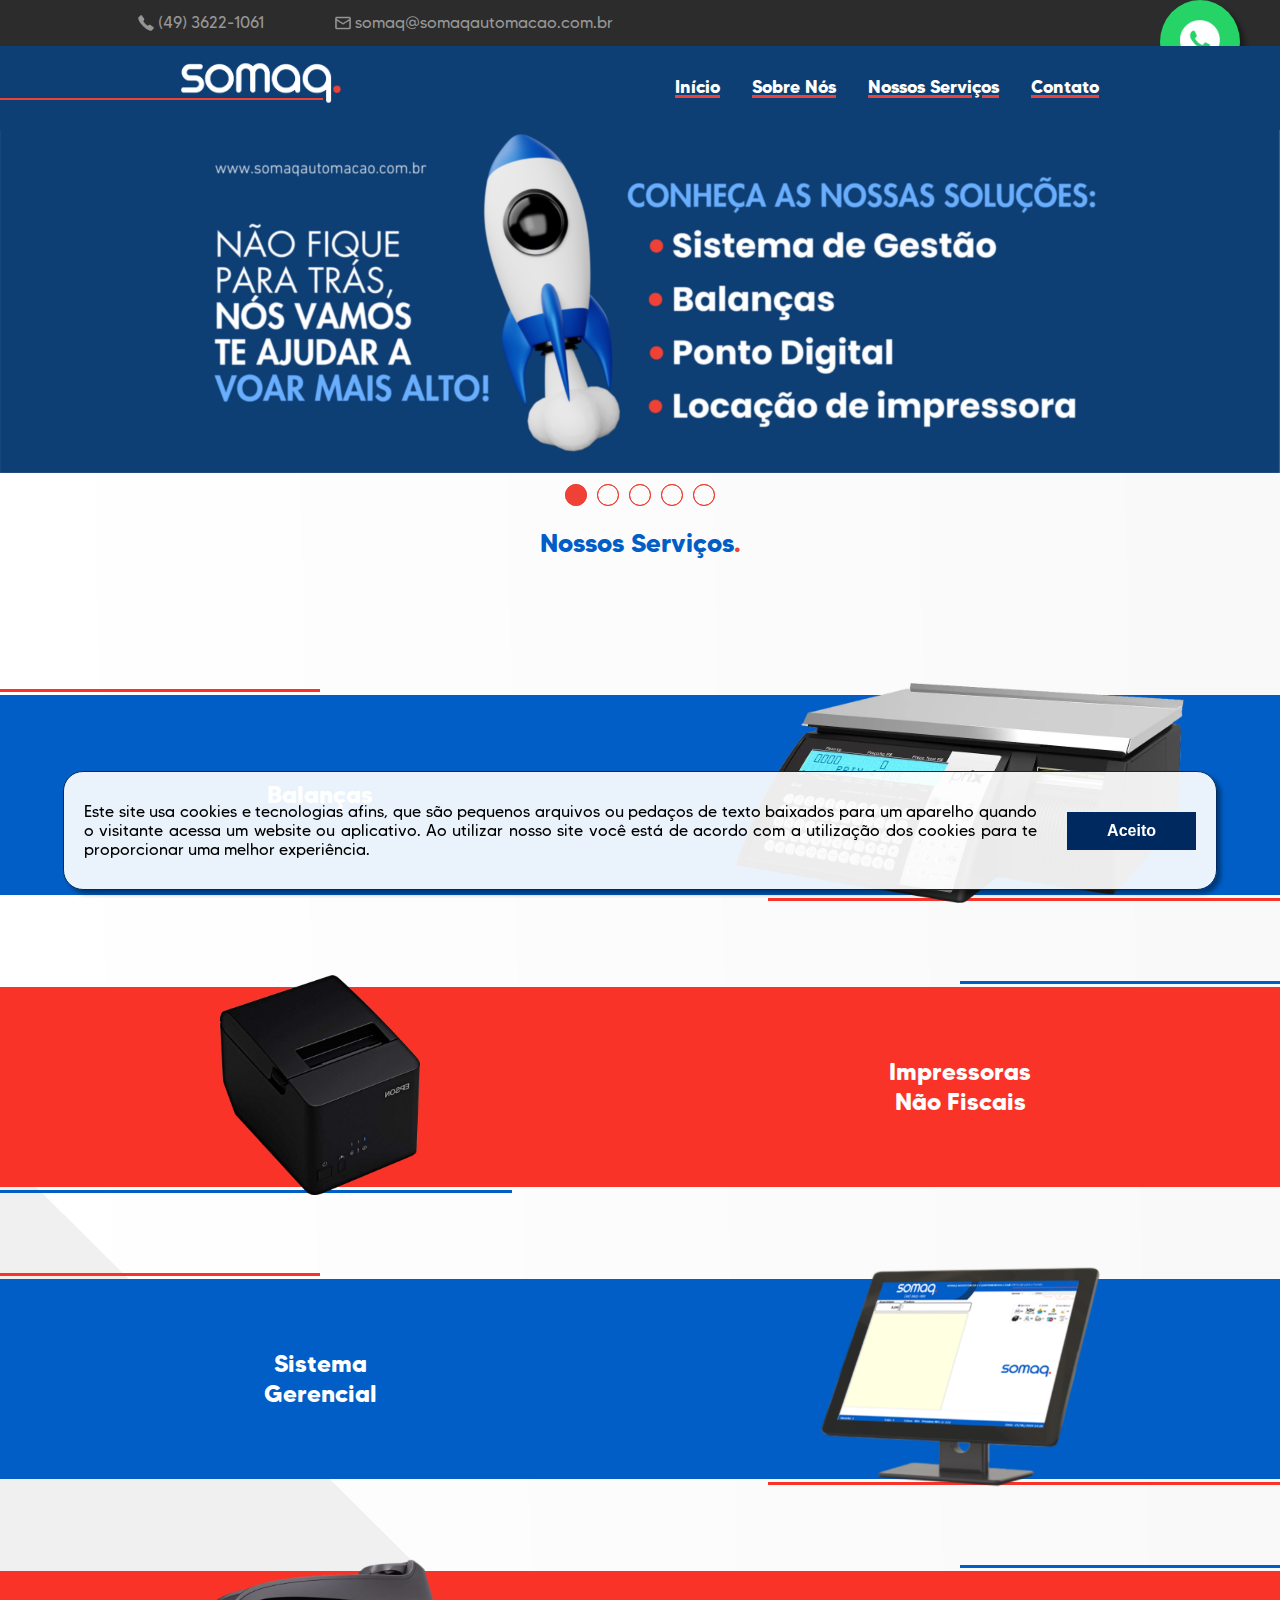
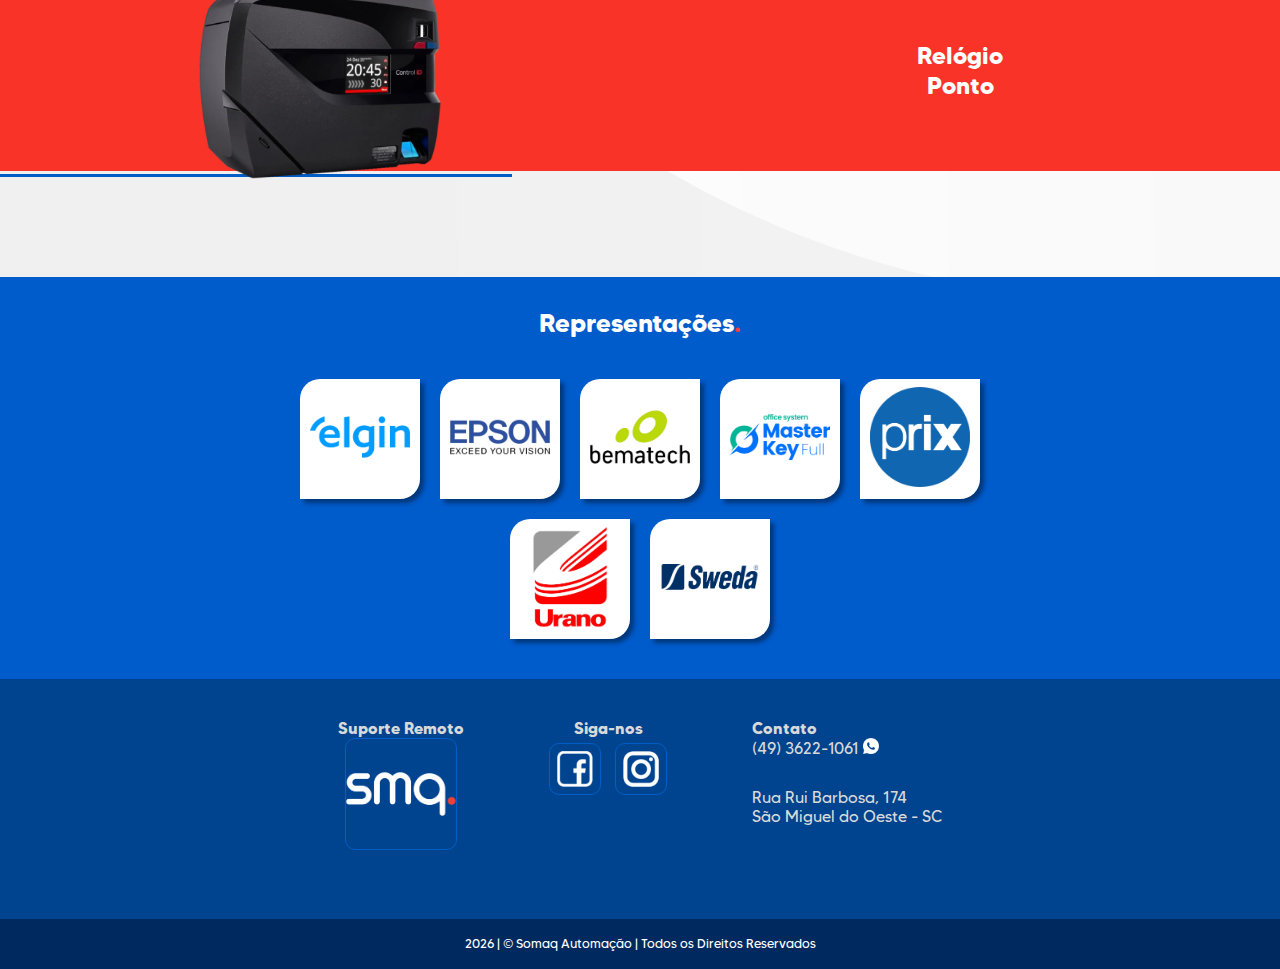
<file: servicos.html>
<!DOCTYPE html>
<html lang="pt-BR">
<head>
    <meta charset="UTF-8">
    <meta name="viewport" content="width=device-width, initial-scale=1.0">
    <link rel="stylesheet" href="./estilos/servicos.css">
    <link rel="stylesheet" href="./estilos/cookies.css">
    <link rel="stylesheet" href="./estilos/carrossel.css">
    <link rel="stylesheet" href="./estilos/iconewhatsapp.css">
    <link rel="shortcut icon" href="./img/logos/logosmq.png" type="image/x-icon">
    <link rel="preconnect" href="https://fonts.googleapis.com">
    <link rel="preconnect" href="https://fonts.gstatic.com" crossorigin>
    <link href="https://fonts.googleapis.com/css2?family=Roboto:ital,wght@0,100;0,300;0,400;0,500;0,700;0,900;1,100;1,300;1,400;1,500;1,700;1,900&display=swap" rel="stylesheet">
    <script defer src="./script/mobile-navbar.js"></script>
    <script defer src="./script/envio-form.js"></script>
    <script defer src="./script/cookies.js"></script>
    <script defer src="./script/carrossel.js"></script>
    <title>Somaq Automação</title>
</head>
<body>

    <div class="cookies-msg" id="cookies-msg">
        <div class="cookies-txt">
            <p>
                Este site usa cookies e tecnologias afins, que são pequenos arquivos ou pedaços de texto baixados para um aparelho quando o visitante acessa um website ou aplicativo. Ao utilizar nosso site você está de acordo com a utilização dos cookies para te proporcionar uma melhor experiência.
            </p>

            <div class="cookies-btn">
                <button onclick="aceito()">Aceito</button>
            </div>
        </div>
    </div>

    <div class="iconewhatsapp">
        <a href="https://wa.me/554936221061" target="_blank">
            <img src="./img/logos/whatsapp.svg">
        </a>
    </div>

    <header>
        <section class="topo1">
            <div class="cont-top1">
                <div>
                    <img src="./img/icones/telefone.svg" alt="Telefone">
                    <p>(49) 3622-1061</p>
                </div>
                <div>
                    <a href="mailto:somaq@somaqautomacao.com.br" target="_blank">
                        <img src="./img/icones/email.svg" alt="Email">
                        <p>somaq@somaqautomacao.com.br</p>
                    </a>
                </div>
            </div>
        </section>

        <section class="topo2">
            <nav>
                <a class="logo" href="./index.html">
                  <img src="./img/logos/logosomaq.svg">
                  <hr class="logo-line">
                </a>
                <div class="mobile-menu">
                  <div class="line1"></div>
                  <div class="line2"></div>
                  <div class="line3"></div>
                </div>
                <ul class="nav-list">
                  <li><a href="./index.html">Início</a></li>
                  <li><a href="./sobre.html">Sobre Nós</a></li>
                  <li><a href="./servicos.html">Nossos Serviços</a></li>
                  <li><a href="./contato.html">Contato</a></li>
                </ul>
              </nav>
        </section>
    </header>

    <main class="conteudo">

        <section class="slider"></section>
            <div class="slider-content">

                <input type="radio" name="btn-radio" id="radio1">
                <input type="radio" name="btn-radio" id="radio2">
                <input type="radio" name="btn-radio" id="radio3">
                <input type="radio" name="btn-radio" id="radio4">
                <input type="radio" name="btn-radio" id="radio5">
                <input type="radio" name="btn-radio" id="radio6">

                <div class="slide-box primeiro">
                    <img class="img-desktop" src="./img/banners/banner_desktop.png">
                    <img class="img-mobile" src="./img/banners/banner_mobile.png">
                </div>

                <div class="slide-box">
                    <a href="./balanca.html">
                        <img class="img-desktop" src="./img/banners/balancas/b1.png">
                        <img class="img-mobile" src="./img/banners/balancas/mb1.png">
                    </a>
                </div>

                <div class="slide-box">
                    <a href="./impressora.html">
                        <img class="img-desktop" src="./img/banners/impressora/i3.png">
                        <img class="img-mobile" src="./img/banners/impressora/mi3.png">
                    </a>
                </div>

                <div class="slide-box">
                    <a href="./sistema.html">
                        <img class="img-desktop" src="./img/banners/sistema/s2.png">
                        <img class="img-mobile" src="./img/banners/sistema/ms2.png">
                    </a>
                </div>

                <div class="slide-box">
                    <a href="./ponto.html">
                        <img class="img-desktop" src="./img/banners/ponto/p1.png">
                        <img class="img-mobile" src="./img/banners/ponto/mp1.png">
                    </a>
                </div>

                <div class="nav-auto">
                    <div class="auto-btn1"></div>
                    <div class="auto-btn2"></div>
                    <div class="auto-btn3"></div>
                    <div class="auto-btn4"></div>
                    <div class="auto-btn5"></div>
                </div>

                <div class="nav-manual">
                    <label for="radio1" class="manual-btn"></label>
                    <label for="radio2" class="manual-btn"></label>
                    <label for="radio3" class="manual-btn"></label>
                    <label for="radio4" class="manual-btn"></label>
                    <label for="radio5" class="manual-btn"></label>
                </div>

            </div>
        </section>

        <section class="servicos">
            <h1>Nossos Serviços<span class="red">.</span></h1>

            <a href="./balanca.html">
                <div class="balanca">

                    <hr class="esq-vermelho">
    
                    <div class="cont-balanca">
    
                        <div class="cont-title">
                            <h2>Balanças</h2>
                        </div>
    
                        <figure class="cont-img">
                            <img src="./img/equipamentos/prix4.svg" alt="Balança Prix 4">
                        </figure>
    
                    </div>
    
                    <hr class="dir-vermelho">
    
                </div>
            </a>
            
            <a href="./impressora.html">
                <div class="impressora">

                    <hr class="dir-azul">
    
                    <div class="cont-impressora">
    
                        <div class="cont-title">
                            <h2>Impressoras<br>Não Fiscais</h2>
                        </div>
    
                        <figure class="cont-img">
                            <img src="./img/equipamentos/t20x_2.png" alt="Impressora Epson Tm-T20x">
                        </figure> 
                    </div>
                    <hr class="esq-azul">
                </div>
            </a>
            
            <a href="./sistema.html">
                <div class="sistema">
                    <hr class="esq-vermelho">
                    <div class="cont-sistema">
    
                        <div class="cont-title">
                            <h2>Sistema<br>Gerencial</h2>
                        </div>
    
                        <figure class="cont-img">
                            <img src="./img/paginas/sistemapesq_2.png" alt="Sistema Gerencial">
                        </figure>
    
                    </div>
                    <hr class="dir-vermelho">
                </div>
            </a>
            
            <a href="./ponto.html">
                <div class="ponto">
                    <hr class="dir-azul">
                    <div class="cont-ponto">
    
                        <div class="cont-title">
                            <h2>Relógio<br>Ponto</h2>
                        </div>
    
                        <figure class="cont-img">
                            <img src="./img/equipamentos/ponto_2.png" alt="Relógio Ponto ControlID">
                        </figure> 
    
                    </div>
                    <hr class="esq-azul">
                </div>
            </a>
        </section>

        <section class="representacoes">
            <h2>Representações<span class="red">.</span></h2>

            <div class="cont-marcas">
                <figure>
                    <img src="./img/marcas/elgin.svg" alt="Logo Elgin">
                </figure>
                <figure>
                    <img src="./img/marcas/epson.svg" alt="Logo Epson">
                </figure>
                <figure>
                    <img src="./img/marcas/bematech.svg" alt="Logo Bematech">
                </figure>
                <figure>
                    <img src="./img/marcas/office.svg" alt="Logo Office System">
                </figure>
                <figure>
                    <img src="./img/marcas/prix.svg" alt="Logo Prix">
                </figure>
                <figure>
                    <img src="./img/marcas/urano.svg" alt="Logo Urano">
                </figure>
                <figure>
                    <img src="./img/marcas/sweda.svg" alt="Logo Sweda">
                </figure>
            </div>
        </section>
    </main>

    <footer class="rodape">
        <div class="cont-info">
            <div class="rod-info">
                <div class="suporte">
                    <h4>Suporte Remoto</h4>
                    <a href="https://www.somaqautomacao.com.br/acesso-remoto-somaq.exe">
                        <img src="./img/logos/logosmq.svg" alt="Logo Somaq">
                    </a>
                </div>

                <div class="redes">
                    <h4>Siga-nos</h4>
                    <a href="https://www.facebook.com/somaqautomacaosmo" target="_blank">
                        <img src="./img/logos/facebook.svg" alt="Facebook">
                    </a>
                    <a href="https://www.instagram.com/somaqautomacao/" target="_blank">
                        <img src="./img/logos/instagram.svg" alt="Instagram">
                    </a>
                </div>

                <div class="contato">
                    <h4>Contato</h4>
                    <a href="https://wa.me/554936221061" target="_blank">
                        <p>(49) 3622-1061</p>
                        <img src="./img/logos/whatsapp.svg" alt="Whatsapp">
                    </a>
                    <p class="endereco">Rua Rui Barbosa, 174 <br>São Miguel do Oeste - SC</p>
                </div>
            </div>
        </div>
        <div class="direitos">
            <p id="msg-direitos"></p>
        </div>
    </footer>
</body>
</html>
</file>
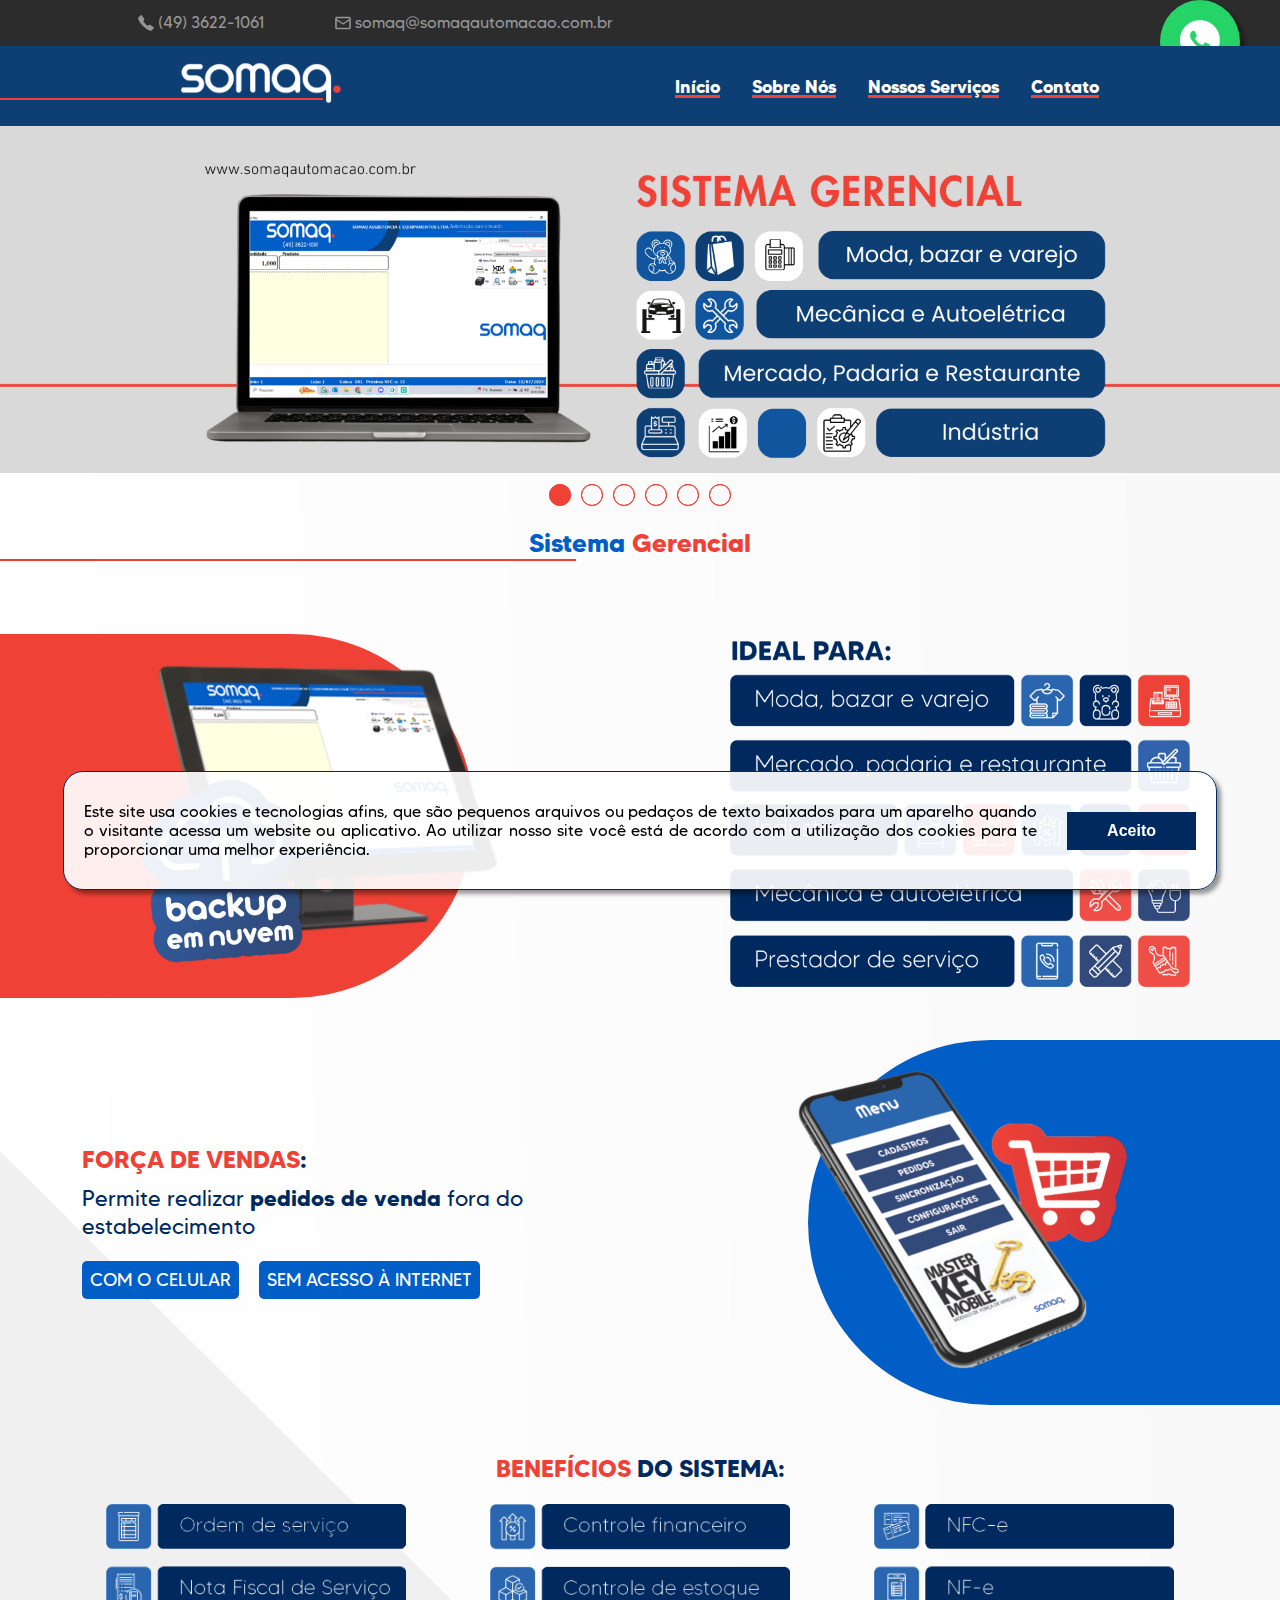
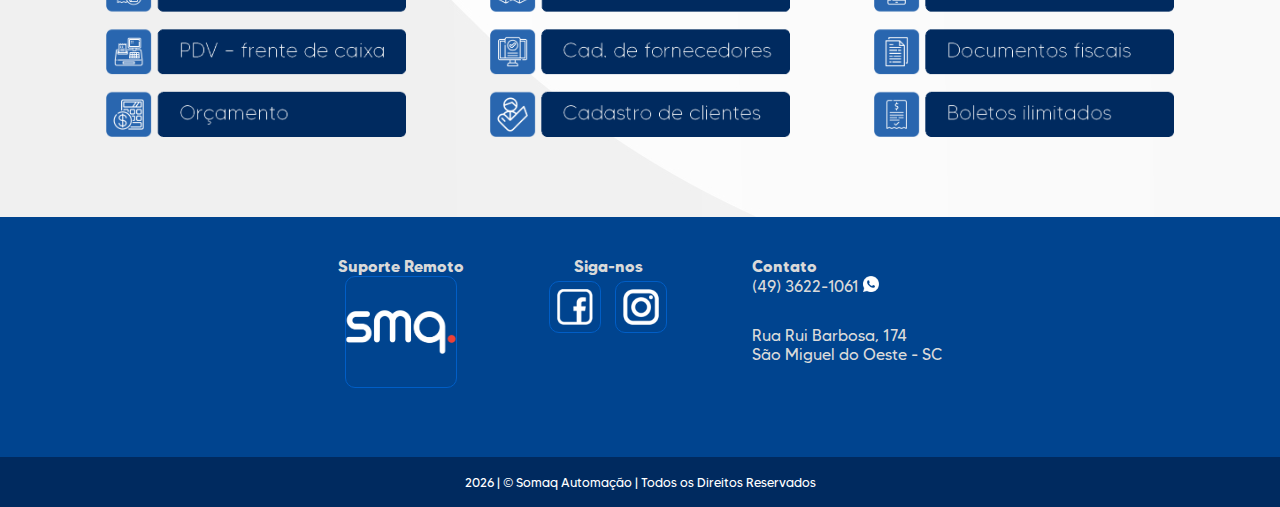
<file: sistema.html>
<!DOCTYPE html>
<html lang="pt-BR">
<head>
    <meta charset="UTF-8">
    <meta name="viewport" content="width=device-width, initial-scale=1.0">
    <link rel="stylesheet" href="./estilos/sistema.css">
    <link rel="stylesheet" href="./estilos/carrossel.css">
    <link rel="stylesheet" href="./estilos/cookies.css">
    <link rel="stylesheet" href="./estilos/iconewhatsapp.css">
    <link rel="shortcut icon" href="./img/logos/logosmq.png" type="image/x-icon">
    <link rel="preconnect" href="https://fonts.googleapis.com">
    <link rel="preconnect" href="https://fonts.gstatic.com" crossorigin>
    <link href="https://fonts.googleapis.com/css2?family=Roboto:ital,wght@0,100;0,300;0,400;0,500;0,700;0,900;1,100;1,300;1,400;1,500;1,700;1,900&display=swap" rel="stylesheet">
    <script defer src="./script/mobile-navbar.js"></script>
    <script defer src="./script/envio-form.js"></script>
    <script defer src="./script/carrossel.js"></script>
    <script defer src="./script/cookies.js"></script>
    <title>Somaq Automação</title>
</head>
<body>

    <div class="cookies-msg" id="cookies-msg">
        <div class="cookies-txt">
            <p>
                Este site usa cookies e tecnologias afins, que são pequenos arquivos ou pedaços de texto baixados para um aparelho quando o visitante acessa um website ou aplicativo. Ao utilizar nosso site você está de acordo com a utilização dos cookies para te proporcionar uma melhor experiência.
            </p>

            <div class="cookies-btn">
                <button onclick="aceito()">Aceito</button>
            </div>
        </div>
    </div>

    <div class="iconewhatsapp">
        <a href="https://wa.me/554936221061" target="_blank">
            <img src="./img/logos/whatsapp.svg">
        </a>
    </div>

    <header>
        <section class="topo1">
            <div class="cont-top1">
                <div>
                    <img src="./img/icones/telefone.svg" alt="Telefone">
                    <p>(49) 3622-1061</p>
                </div>
                <div>
                    <a href="mailto:somaq@somaqautomacao.com.br" target="_blank">
                        <img src="./img/icones/email.svg" alt="Email">
                        <p>somaq@somaqautomacao.com.br</p>
                    </a>
                </div>
            </div>
        </section>

        <section class="topo2">
            <nav>
                <a class="logo" href="./index.html">
                  <img src="./img/logos/logosomaq.svg">
                  <hr class="logo-line">
                </a>
                <div class="mobile-menu">
                  <div class="line1"></div>
                  <div class="line2"></div>
                  <div class="line3"></div>
                </div>
                <ul class="nav-list">
                  <li><a href="./index.html">Início</a></li>
                  <li><a href="./sobre.html">Sobre Nós</a></li>
                  <li><a href="./servicos.html">Nossos Serviços</a></li>
                  <li><a href="./contato.html">Contato</a></li>
                </ul>
              </nav>
        </section>
    </header>

    <main>
        <section class="slider">
            <div class="slider-content">

                <input type="radio" name="btn-radio" id="radio1">
                <input type="radio" name="btn-radio" id="radio2">
                <input type="radio" name="btn-radio" id="radio3">
                <input type="radio" name="btn-radio" id="radio4">
                <input type="radio" name="btn-radio" id="radio5">
                <input type="radio" name="btn-radio" id="radio6">

                <div class="slide-box primeiro">
                    <img class="img-desktop" src="./img/banners/sistema/s1.png">
                    <img class="img-mobile" src="./img/banners/sistema/ms1.png">
                </div>

                <div class="slide-box">
                    <img class="img-desktop" src="./img/banners/sistema/s2.png">
                    <img class="img-mobile" src="./img/banners/sistema/ms2.png">
                </div>

                <div class="slide-box">
                    <img class="img-desktop" src="./img/banners/sistema/s3.png">
                    <img class="img-mobile" src="./img/banners/sistema/ms3.png">
                </div>

                <div class="slide-box">
                    <img class="img-desktop" src="./img/banners/sistema/s4.png">
                    <img class="img-mobile" src="./img/banners/sistema/ms4.png">
                </div>

                <div class="slide-box">
                    <img class="img-desktop" src="./img/banners/sistema/s5.png">
                    <img class="img-mobile" src="./img/banners/sistema/ms5.png">
                </div>

                <div class="slide-box">
                    <img class="img-desktop" src="./img/banners/sistema/s6.png">
                    <img class="img-mobile" src="./img/banners/sistema/ms6.png">
                </div>

                <div class="nav-auto">
                    <div class="auto-btn1"></div>
                    <div class="auto-btn2"></div>
                    <div class="auto-btn3"></div>
                    <div class="auto-btn4"></div>
                    <div class="auto-btn5"></div>
                    <div class="auto-btn6"></div>
                </div>

                <div class="nav-manual">
                    <label for="radio1" class="manual-btn"></label>
                    <label for="radio2" class="manual-btn"></label>
                    <label for="radio3" class="manual-btn"></label>
                    <label for="radio4" class="manual-btn"></label>
                    <label for="radio5" class="manual-btn"></label>
                    <label for="radio6" class="manual-btn"></label>
                </div>

            </div>
        </section>

        <section class="conteudo">
            <div class="titulo">
                <h1>Sistema <span class="red">Gerencial</span></h1>
                <hr class="title-line">
            </div>

            <div class="cont-ideal">
                <div class="cont-img1">
                    <img class="img-desk" src="./img/paginas/sistemapdir.png" alt="Monitor com imagem do sistema">
                    <hr class="background">
                </div>

                <div>
                    <img class="img-ideal" src="./img/paginas/sistema_ideal.svg">
                </div>
            </div>

            <div class="cont-mobile">
                <div class="cont-img2">
                    <img class="img-mob" src="./img/paginas/mobile.png" alt="Monitor com imagem do sistema">
                    <hr class="background2">
                </div>

                <div class="mobile-vantagens">
                    <h2 class="title-mob"><span class="red">FORÇA DE VENDAS</span>:</h2>
                    <P>Permite realizar <strong>pedidos de venda</strong> fora do estabele&shy;ci&shy;men&shy;to</P>
                    <section class="mobile-card">
                        <p>COM O CELULAR</p>
                        <P>SEM ACESSO À INTERNET</P>
                    </section>
                </div>
            </div>

            <div class="beneficios">
                <h2> <span class="red">BENEFÍCIOS</span> DO SISTEMA:</h2>
                <div class="cont-beneficios">
                    <img src="./img/paginas/sistema_rod1.svg" alt="Benefícios do sistema">
                    <img src="./img/paginas/sistema_rod2.svg" alt="Benefícios do sistema">
                    <img src="./img/paginas/sistema_rod3.svg" alt="Benefícios do sistema">
                </div>
            </div>
        </section>
    </main>

    <footer class="rodape">
        <div class="cont-info">
            <div class="rod-info">
                <div class="suporte">
                    <h4>Suporte Remoto</h4>
                    <a href="https://www.somaqautomacao.com.br/acesso-remoto-somaq.exe">
                        <img src="./img/logos/logosmq.svg" alt="Logo Somaq">
                    </a>
                </div>

                <div class="redes">
                    <h4>Siga-nos</h4>
                    <a href="https://www.facebook.com/somaqautomacaosmo" target="_blank">
                        <img src="./img/logos/facebook.svg" alt="Facebook">
                    </a>
                    <a href="https://www.instagram.com/somaqautomacao/" target="_blank">
                        <img src="./img/logos/instagram.svg" alt="Instagram">
                    </a>
                </div>

                <div class="contato">
                    <h4>Contato</h4>
                    <a href="https://wa.me/554936221061" target="_blank">
                        <p>(49) 3622-1061</p>
                        <img src="./img/logos/whatsapp.svg" alt="Whatsapp">
                    </a>
                    <p class="endereco">Rua Rui Barbosa, 174 <br>São Miguel do Oeste - SC</p>
                </div>
            </div>
        </div>
        <div class="direitos">
            <p id="msg-direitos"></p>
        </div>
    </footer>
</body>
</html>
</file>
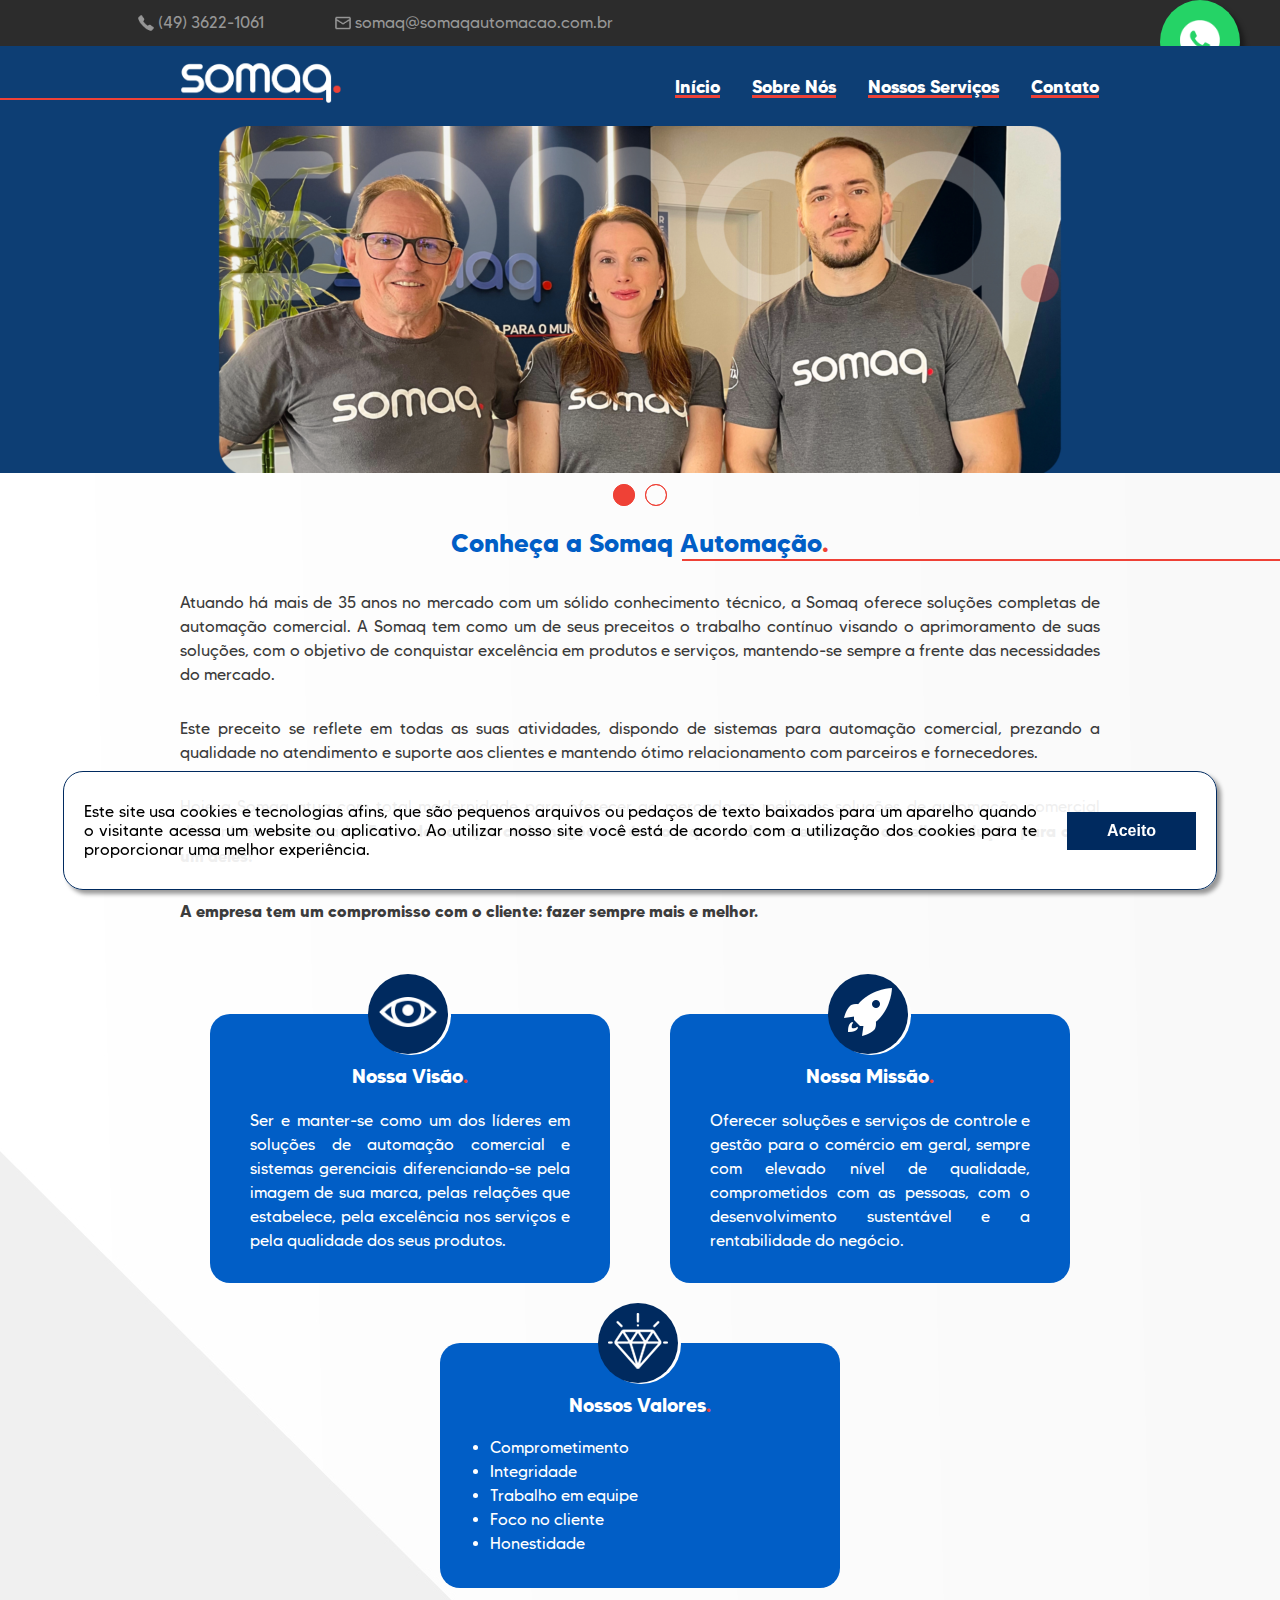
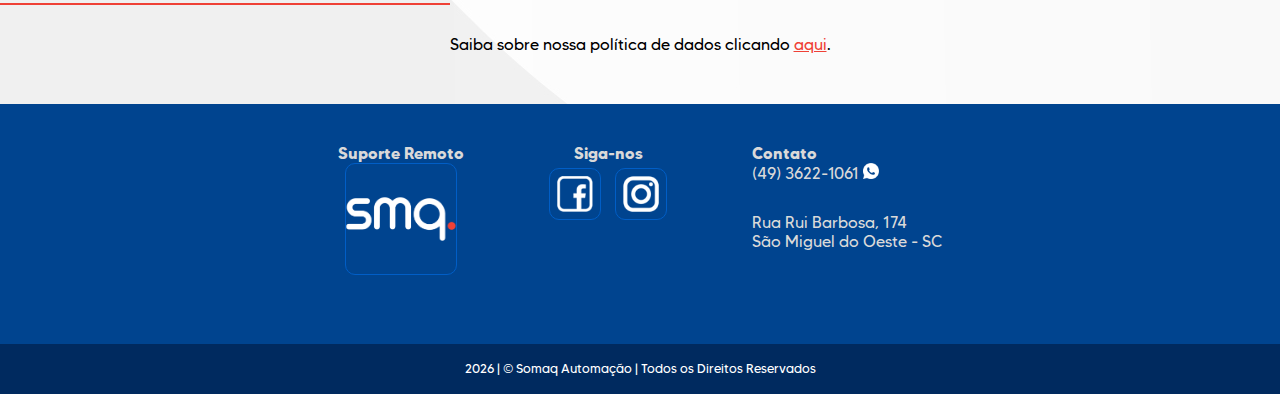
<file: sobre.html>
<!DOCTYPE html>
<html lang="pt-BR">
<head>
    <meta charset="UTF-8">
    <meta name="viewport" content="width=device-width, initial-scale=1.0">
    <link rel="stylesheet" href="./estilos/sobre.css">
    <link rel="stylesheet" href="./estilos/cookies.css">
    <link rel="stylesheet" href="./estilos/carrossel-3itens.css">
    <link rel="stylesheet" href="./estilos/iconewhatsapp.css">
    <link rel="shortcut icon" href="./img/logos/logosmq.png" type="image/x-icon">
    <link rel="preconnect" href="https://fonts.googleapis.com">
    <link rel="preconnect" href="https://fonts.gstatic.com" crossorigin>
    <link href="https://fonts.googleapis.com/css2?family=Roboto:ital,wght@0,100;0,300;0,400;0,500;0,700;0,900;1,100;1,300;1,400;1,500;1,700;1,900&display=swap" rel="stylesheet">
    <script defer src="./script/mobile-navbar.js"></script>
    <script defer src="./script/envio-form.js"></script>
    <script defer src="./script/cookies.js"></script>
    <script defer src="./script/carrossel.js"></script>
    <title>Somaq Automação</title>
</head>
<body>

    <div class="cookies-msg" id="cookies-msg">
        <div class="cookies-txt">
            <p>
                Este site usa cookies e tecnologias afins, que são pequenos arquivos ou pedaços de texto baixados para um aparelho quando o visitante acessa um website ou aplicativo. Ao utilizar nosso site você está de acordo com a utilização dos cookies para te proporcionar uma melhor experiência.
            </p>

            <div class="cookies-btn">
                <button onclick="aceito()">Aceito</button>
            </div>
        </div>
    </div>

    <div class="iconewhatsapp">
        <a href="https://wa.me/554936221061" target="_blank">
            <img src="./img/logos/whatsapp.svg">
        </a>
    </div>

    <header>
        <section class="topo1">
            <div class="cont-top1">
                <div>
                    <img src="./img/icones/telefone.svg" alt="Telefone">
                    <p>(49) 3622-1061</p>
                </div>
                <div>
                    <a href="mailto:somaq@somaqautomacao.com.br" target="_blank">
                        <img src="./img/icones/email.svg" alt="Email">
                        <p>somaq@somaqautomacao.com.br</p>
                    </a>
                </div>
            </div>
        </section>

        <section class="topo2">
            <nav>
                <a class="logo" href="./index.html">
                  <img src="./img/logos/logosomaq.svg">
                  <hr class="logo-line">
                </a>
                <div class="mobile-menu">
                  <div class="line1"></div>
                  <div class="line2"></div>
                  <div class="line3"></div>
                </div>
                <ul class="nav-list">
                  <li><a href="./index.html">Início</a></li>
                  <li><a href="./sobre.html">Sobre Nós</a></li>
                  <li><a href="./servicos.html">Nossos Serviços</a></li>
                  <li><a href="./contato.html">Contato</a></li>
                </ul>
              </nav>
        </section>

        <section class="slider">
            <div class="slider-content">

                <input type="radio" name="btn-radio" id="radio1">
                <input type="radio" name="btn-radio" id="radio2">

                <div class="slide-box primeiro">
                    <img class="img-desktop" src="./img/banners/sobre/c1.png">
                    <img class="img-mobile" src="./img/banners/sobre/mc1.png">
                </div>

                <div class="slide-box">
                    <img class="img-desktop" src="./img/banners/sobre/c2.png">
                    <img class="img-mobile" src="./img/banners/sobre/mc2.png">
                </div>

                <div class="nav-auto">
                    <div class="auto-btn1"></div>
                    <div class="auto-btn2"></div>
                </div>

                <div class="nav-manual">
                    <label for="radio1" class="manual-btn"></label>
                    <label for="radio2" class="manual-btn"></label>
                </div>

            </div>
        </section>

    </header>

    <main class="conteudo">
        <section class="texto">
            <div class="titulo">
                <h1>Conheça a Somaq Automação<span class="red">.</span></h1>
                <hr class="title-line">
            </div>

            <div class="txt">
                <p>Atuando há mais de 35 anos no mercado com um sólido conhecimento técnico, a Somaq oferece soluções completas de automação comercial. A Somaq tem como um de seus preceitos o trabalho contínuo visando o aprimoramento de suas soluções, com o objetivo de conquistar excelência em produtos e serviços, mantendo-se sempre a frente das necessidades do mercado.</p>
                <p>Este preceito se reflete em todas as suas atividades, dispondo de sistemas para automação comercial, prezando a qualidade no atendimento e suporte aos clientes e mantendo ótimo relacionamento com parceiros e fornecedores.</p>
                <p>Hoje a Somaq atua com total modernidade para oferecer ao mercado as melhores soluções de automação comercial disponíveis no mercado. <strong>Entendemos que cada negócio é único e que podemos encontrar a melhor solução para cada um deles!</strong></p>
                <p><strong>A empresa tem um compromisso com o cliente: fazer sempre mais e melhor.</strong></p>
            </div>
        </section>
        <section class="cards">
            <div class="card visao">
                <div class="icone">
                    <img src="./img/icones/olho.png">
                </div>
                <div class="card-txt">
                    <h3>Nossa Visão<span class="red">.</span></h3>

                    <p>Ser e manter-se como um dos líderes em soluções de automação comercial e sistemas gerenciais diferenciando-se pela imagem de sua marca, pelas relações que estabelece, pela excelência nos serviços e pela qualidade dos seus produtos.</p>
                </div>
            </div>

            <div class="card missao">
                <div class="icone">
                    <img src="./img/icones/missao.png">
                </div>
                <div class="card-txt">
                    <h3>Nossa Missão<span class="red">.</span></h3>

                    <p>Oferecer soluções e serviços de controle e gestão para o comércio em geral, sempre com elevado nível de qualidade, comprometidos com as pessoas, com o desenvolvimento sustentável e a rentabilidade do negócio.</p>
                </div>
            </div>

            <div class="card missao">
                <div class="icone">
                    <img src="./img/icones/valores.png">
                </div>
                <div class="card-txt">
                    <h3>Nossos Valores<span class="red">.</span></h3>

                    <ul class="list-valores">
                        <li>Comprometimento</li>
                        <li>Integridade</li>
                        <li>Trabalho em equipe</li>
                        <li>Foco no cliente</li>
                        <li>Honestidade</li>
                    </ul>
                </div>
            </div>
        </section>

        

        <div class="box-line">
            <hr class="line">
        </div>

        <p class="lgpd">Saiba sobre nossa política de dados clicando <a href="./lgpd.html">aqui</a>.</p>
    </main>

    <footer class="rodape">
        <div class="cont-info">
            <div class="rod-info">
                <div class="suporte">
                    <h4>Suporte Remoto</h4>
                    <a href="https://www.somaqautomacao.com.br/acesso-remoto-somaq.exe">
                        <img src="./img/logos/logosmq.svg" alt="Logo Somaq">
                    </a>
                </div>

                <div class="redes">
                    <h4>Siga-nos</h4>
                    <a href="https://www.facebook.com/somaqautomacaosmo" target="_blank">
                        <img src="./img/logos/facebook.svg" alt="Facebook">
                    </a>
                    <a href="https://www.instagram.com/somaqautomacao/" target="_blank">
                        <img src="./img/logos/instagram.svg" alt="Instagram">
                    </a>
                </div>

                <div class="contato">
                    <h4>Contato</h4>
                    <a href="https://wa.me/554936221061" target="_blank">
                        <p>(49) 3622-1061</p>
                        <img src="./img/logos/whatsapp.svg" alt="Whatsapp">
                    </a>
                    <p class="endereco">Rua Rui Barbosa, 174 <br>São Miguel do Oeste - SC</p>
                </div>
            </div>
        </div>
        <div class="direitos">
            <p id="msg-direitos"></p>
        </div>
    </footer>
</body>
</html>
</file>
<file: estilos/balanca.css>
@font-face {
    font-family: Tommy;
    src: url(../fontes/MADE\ Tommy\ Soft\ Regular.otf) format('Opentype');
    font-weight: normal;
    font-style: normal;
}

@font-face {
    font-family: Tommy;
    src: url(../fontes/MADE\ Tommy\ Soft\ Bold.otf) format('Opentype');
    font-weight: bold;
    font-style: normal;
}

* {
    margin: 0;
    padding: 0;
}

a {
    text-decoration: none;
}

li {
    list-style: none;
}

html,
body {
    overflow-x: hidden;
}

body {
    font-family: 'Tommy', sans-serif;
    width: 100%;
    margin: auto;
    font-size: 16px;
    background: #F0F0F0 url(../img/background.jpg);
    position: relative;
}

/* Cabeçalho */
.topo1 {
    background-color: #2C2C2C;
    color: #969696;
    height: 46px;
}

.topo1 img {
    height: 1em;
    display: inline-block;
    position: relative;
    top: 3px;
}

.topo1 p {
    display: inline;
    font-size: 1em;
    margin-right: 70px;
}

.topo1 a, .topo1 a:visited {
    color: #969696;
}

.cont-top1 {
    width: 80%;
    max-width: 1440px;
    display: flex;
    margin: auto;
    padding-left: 20px;
}

.cont-top1 div {
    line-height: 46px;
}

/* Logo e Navbar */

.logo {
    display: inline-block;
    width: 100px;
}

.logo img {
    height: 40px;
}

.logo-line {
    background-color: #EF4136;
    height: 2px;
    width: 1920px;
    border: none;
    position: relative;
    top: -9px;
    transform: translateX(-92.6%);
}

nav {
    display: flex;
    justify-content: space-around;
    align-items: center;
    background: #0d3e74;
    height: 80px;
    position: relative;
    z-index: 10;
}
  
.nav-list {
    list-style: none;
    display: flex;
}
  
.nav-list li {
    margin-left: 32px;
}

.nav-list a {
    color: white;
    font-weight: bold;
    font-size: 1.1em;
    text-decoration: underline;
    text-decoration-color: #EF4136;
    text-decoration-thickness: 3px;
    transition: text-decoration 0.2s;
}

.nav-list a:hover {
    text-decoration-color: white;
}
  
.mobile-menu {
    display: none;
    cursor: pointer;
}
  
.mobile-menu div {
    width: 32px;
    height: 2px;
    background: #fff;
    margin: 8px;
    transition: 0.3s;
}

.banner {
    text-align: center;
}

.banner img {
    width: 100%;
    max-width: 1920px;
}

/* Menu hamburguer */

.mobile-menu {
    display: none;
    cursor: pointer;
}

.mobile-menu div {
    width: 32px;
    height: 2px;
    background: white;
    margin: 8px;
}

@media screen and (max-width: 900px) {
    .nav-list {
        position: absolute;
        top: 80px;
        right: 0;
        width: 100vw;
        height: 60vh;
        background: #0d3e74;
        flex-direction: column;
        align-items: center;
        justify-content: space-around;
        transform: translateX(100%);
        transition: transform 0.3s ease-in;
        box-shadow: 0px 6px 6px rgba(0, 0, 0, 0.400);
      }
      .nav-list li {
        margin-left: 0;
        opacity: 0;
      }
      .mobile-menu {
        display: block;
      }

      .topo1 {
        display: none;
      }
}

.nav-list.active {
    transform: translateX(0);
  }
  
  @keyframes navLinkFade {
    from {
      opacity: 0;
      transform: translateX(50px);
    }
    to {
      opacity: 1;
      transform: translateX(0);
    }
  }
  
  .mobile-menu.active .line1 {
    transform: rotate(-45deg) translate(-8px, 8px);
  }
  
  .mobile-menu.active .line2 {
    opacity: 0;
  }
  
  .mobile-menu.active .line3 {
    transform: rotate(45deg) translate(-5px, -7px);
  }

/*************************** 
    Fim do cabeçalho
****************************/

.red {
    color: #EF4136;
}

/* Estilo conteúdo */

.conteudo {
    margin-top: 50px;
}

/* Título */

.titulo {
    max-width: 320px;
    width: 320px;
    text-align: center;
    margin: 0 auto 30px;
}

.titulo h1 {
    font-size: 1.6em;
    color: #015EC6;
}

.title-line {
    position: relative;
    width: 1920px;
    height: 2px;
    background-color: #EF4136;
    border: none;
    transform: translateX(-93%);
    z-index: -1;
}

@media screen and (max-width: 900px) {
    .titulo h1 {
        font-size: 1.2em;
    }

    .title-line {
        left: 6%;
    }
}

/* Estilo seguimentos */

.seguimentos {
    text-align: center;
}

.seguimentos img {
    max-width: 700px;
    width: 90%;
}

/* Estilo checklist */

.checklist {
    width: 80%;
    max-width: 700px;
    margin: 80px auto 0;
}

.checklist div {
    display: flex;
    font-size: 22px;
    color: #002A5F;
    padding: 8px 0;
}

.checklist img {
    width: 22px;
    margin-right: 5px;
}

.inmetro {
    text-align: center;
    margin-bottom: -170px;
}

.inmetro img {
    width: 90%;
    max-width: 1000px;
    position: relative;
    top: -170px;
}

.img-mob {
    display: none;
}

@media screen and (max-width: 900px) {
    .checklist {
        margin: 40px auto 0;
    }

    .inmetro {
        margin-bottom: 0;
    }

    .inmetro img {
        max-width: 500px;
        position: static;
    }

    .img-mob {
        display: inline;
    }
}

/* Estilo aba marcas */

.marcas {
    width: 80%;
    max-width: 1440px;
    margin: 0 auto 20px;
    display: flex;
    justify-content: center;
    flex-wrap: wrap;
}

.marcas img {
    width: 125px;
    margin: 20px;
}

/* Estilo rodapé */ 

.cont-info {
    height: 280px;
    background-color: #00448F;
    align-content: center;
}

.rod-info {
    color: #D9D9D9;
    display: flex;
    flex-wrap: wrap;
    justify-content: center;
    align-content: center;
}

.suporte {
    height: 162px;
    text-align: center;
}

.suporte img {
    width: 140px;
    height: 140px;
    border-radius: 10px;
    border: 1px solid #015EC6;
}

.redes {
    height: 162px;
    text-align: center;
    margin: 0 160px;
}

.redes img {
    border: 1px solid #015EC6;
    border-radius: 10px;
    margin: 10px;
}

.contato{
    height: 162px;
}

.contato a {
    color: #D9D9D9;
}

.contato a > p {
    display: inline;
}

.contato img {
    height: 16px;
}

.endereco {
    margin-top: 30px;
}

.direitos {
    height: 50px;
    background-color: #002A5F;
    color: white;
    text-align: center;
    align-content: center;
}

.direitos p {
    display: inline;
}

.logow {
    height: 16px;
    position: absolute;
    right: 20px ;
}

@media screen and (max-width: 1440px) {
    .cont-info {
        height: 240px;
    }

    .rod-info {
        max-width: 640px;
        width: 80%;
        margin: auto;
    }

    .suporte img {
        width: 110px;
        height: 110px;
    }

    .redes {
        margin: 0 80px;
    }

    .redes img {
        width: 50px;
        margin: 5px;
    }

    .direitos {
        font-size: 0.8em;
    }
}

@media screen and (max-width: 900px) {
    .cont-info {
        height: auto;
    }

    .rod-info {
        flex-direction: column-reverse;
    }

    .rod-info div {
        height: auto;
        text-align: center;
        padding: 30px 0;
    }

    .direitos {
        height: 30px;
        font-size: 0.6em;
    }

    .logow {
        height: 0.7em;
    }
}

/*********************
    Fim estilo rodapé
**********************/
</file>
<file: estilos/cookies.css>
.cookies-msg {
    position: fixed;
    bottom: 10px;
    left: 50%;
    transform: translateX(-50%);
    z-index: 11;
    background-color: rgba(255, 255, 255, 0.918);
    width: 90%;
    max-width: 1440px;
    border-radius: 20px;
    border: 1px solid #002A5F;
    box-shadow: 4px 4px 4px rgba(0, 0, 0, 0.400);
    display: none;
}

.cookies-msg.mostrar {
    display: block;
}

.cookies-txt {
    display: flex;
    align-items: center;
    text-align: justify;
    padding: 30px 20px;
}

.cookies-btn {
    margin-left: 30px;
}

.cookies-btn button {
    padding: 10px 40px;
    background-color: #002A5F;
    color: white;
    border: none;
    cursor: pointer;
    font-weight: bold;
    font-size: 16px;
    transition: transform 0.2s;
}

.cookies-btn button:hover {
    transform: scale(0.9);
}

@media screen and (max-width: 900px) {
    .cookies-txt {
        flex-direction: column;
    }

    .cookies-btn {
        margin-left: 0;
        margin-top: 20px;
    }
}
</file>
<file: estilos/carrossel-3itens.css>
.slider {
    margin: 0;
    width: 100%;
    padding: 0 !important;
    overflow: hidden;
}

.slider-content {
    width: 300vw;
    display: flex;
}

.slider-content input, .img-mobile {
    display: none;
}

.slide-box {
    width: 100vw;
    position: relative;
    text-align: center;
    transition: margin 1s;
}

.slide-box img {
    width: 100%;
}

.nav-manual, .nav-auto {
    position: absolute;
    width: 100%;
    margin-top: 28%;
    display: flex;
    justify-content: center;
}

.nav-manual .manual-btn, .nav-auto div {
    border: 1px solid #EF4136;
    padding: 10px;
    border-radius: 50%;
    cursor: pointer;
    transition: background 0.3s;
}

.nav-manual .manual-btn:not(:last-child), .nav-auto div:not(:last-child) {
    margin-right: 10px;
}

.nav-manual .manual-btn:hover {
    background-color: #EF4136;
}

#radio1:checked ~ .nav-auto .auto-btn1,
#radio2:checked ~ .nav-auto .auto-btn2,
#radio3:checked ~ .nav-auto .auto-btn3{
    background-color: #EF4136;
}

#radio1:checked ~ .primeiro {
    margin-left: 0%;
}

#radio2:checked ~ .primeiro {
    margin-left: -100vw;
}

#radio3:checked ~ .primeiro {
    margin-left: -200vw;
}

@media screen and (max-width: 900px){
    .img-desktop {
        display: none;
    }

    .img-mobile {
        display: block;
    }

    .nav-auto, .nav-manual {
        margin-top: 40%;
    }
}
</file>
<file: estilos/iconewhatsapp.css>
.iconewhatsapp a {
    background-color: #25D366;
    padding: 20px;
    border-radius: 50%;
    position: fixed;
    right: 40px;
    box-shadow: 5px 5px 5px rgba(0, 0, 0, 0.400);
    text-align: center;
    align-content: center;
    transition: scale 0.3s;
    animation-name: bounce;
    animation-duration: 2s;
    animation-iteration-count: infinite;
    animation-direction: alternate;
    z-index: 10;
}

.iconewhatsapp a:hover {
    cursor: pointer;
    scale: 0.9;    
}

.iconewhatsapp img {
    width: 40px;
}

@keyframes bounce {
    from {
        bottom: 40px;
    }

    to {
        bottom: 30px;
    }
}

@media screen and (max-width: 900px) {
    .iconewhatsapp a {
        right: 10px;
    }

    @keyframes bounce {
        from {
            bottom: 15px;
        }

        to {
            bottom: 5px;
        }
    }
}
</file>
<file: estilos/contato.css>
@font-face {
    font-family: Tommy;
    src: url(../fontes/MADE\ Tommy\ Soft\ Regular.otf) format('Opentype');
    font-weight: normal;
    font-style: normal;
}

@font-face {
    font-family: Tommy;
    src: url(../fontes/MADE\ Tommy\ Soft\ Bold.otf) format('Opentype');
    font-weight: bold;
    font-style: normal;
}

* {
    margin: 0;
    padding: 0;
}

a {
    text-decoration: none;
}

li {
    list-style: none;
}

html,
body {
    overflow-x: hidden;
}

body {
    font-family: 'Tommy', 'roboto', sans-serif;
    width: 100%;
    margin: auto;
    font-size: 16px;
    background: #F0F0F0 url(../img/background.jpg);
    position: relative;
}

/* Cabeçalho */
.topo1 {
    background-color: #2C2C2C;
    color: #969696;
    height: 46px;
}

.topo1 img {
    height: 1em;
    display: inline-block;
    position: relative;
    top: 3px;
}

.topo1 p {
    display: inline;
    font-size: 1em;
    margin-right: 70px;
}

.topo1 a, .topo1 a:visited {
    color: #969696;
}

.cont-top1 {
    width: 80%;
    max-width: 1440px;
    display: flex;
    margin: auto;
    padding-left: 20px;
}

.cont-top1 div {
    line-height: 46px;
}

/* Logo e Navbar */

.logo {
    display: inline-block;
    width: 100px;
}

.logo img {
    height: 40px;
}

.logo-line {
    background-color: #EF4136;
    height: 2px;
    width: 1920px;
    border: none;
    position: relative;
    top: -9px;
    transform: translateX(-92.6%);
}

nav {
    display: flex;
    justify-content: space-around;
    align-items: center;
    background: #0d3e74;
    height: 80px;
}
  
.nav-list {
    list-style: none;
    display: flex;
}
  
.nav-list li {
    margin-left: 32px;
}

.nav-list a {
    color: white;
    font-weight: bold;
    font-size: 1.1em;
    text-decoration: underline;
    text-decoration-color: #EF4136;
    text-decoration-thickness: 3px;
    transition: text-decoration 0.2s;
}

.nav-list a:hover {
    text-decoration-color: white;
}
  
.mobile-menu {
    display: none;
    cursor: pointer;
}
  
.mobile-menu div {
    width: 32px;
    height: 2px;
    background: #fff;
    margin: 8px;
    transition: 0.3s;
}

.banner {
    text-align: center;
}

.banner img {
    width: 100%;
}

/* Menu hamburguer */

.mobile-menu {
    display: none;
    cursor: pointer;
}

.mobile-menu div {
    width: 32px;
    height: 2px;
    background: white;
    margin: 8px;
}

.banner-mobile {
    display: none;
}

@media screen and (max-width: 900px) {
    .nav-list {
        position: absolute;
        top: 80px;
        right: 0;
        width: 100vw;
        height: 60vh;
        background: #0d3e74;
        flex-direction: column;
        align-items: center;
        justify-content: space-around;
        transform: translateX(100%);
        transition: transform 0.3s ease-in;
        box-shadow: 0px 6px 6px rgba(0, 0, 0, 0.400);
      }
      .nav-list li {
        margin-left: 0;
        opacity: 0;
      }
      .mobile-menu {
        display: block;
      }

      .topo1 {
        display: none;
      }

      .banner-desktop {
        display: none;
      }

      .banner-mobile {
        display: block;
      }
}

.nav-list.active {
    transform: translateX(0);
  }
  
  @keyframes navLinkFade {
    from {
      opacity: 0;
      transform: translateX(50px);
    }
    to {
      opacity: 1;
      transform: translateX(0);
    }
  }
  
  .mobile-menu.active .line1 {
    transform: rotate(-45deg) translate(-8px, 8px);
  }
  
  .mobile-menu.active .line2 {
    opacity: 0;
  }
  
  .mobile-menu.active .line3 {
    transform: rotate(45deg) translate(-5px, -7px);
  }

/*************************** 
    Fim do cabeçalho
****************************/

.red {
    color: #EF4136;
}

/* Estilo do conteudo */

/* Informações */

.cont-conteudo {
    width: 80%;
    max-width: 1440px;
    padding: 30px 0;
    margin: auto;
    display: flex;
    flex-wrap: wrap;
    justify-content: space-between;
}

h1 {
    color: #015EC6;
    font-size: 1.8em;
    margin-bottom: 10px;
}

.info {
    width: 40%;
    height: 450px;
    display: flex;
    flex-direction: column;
    justify-content: space-around;
}

.info p {
    color: #3C3C3C;
    font-weight: 600;
}

.titulo h2 {
    color: #015EC6;
}

.titulo hr {
    border: none;
    height: 3px;
    width: 1920px;
    background-color: #EF4136;
    position: relative;
    transform: translateX(-96%);
    z-index: -1;
}

.link {
    display: flex;
    align-items: center;
    color: #3C3C3C;
    margin: 10px 0;
}

.link img {
    width: 30px;
    margin-right: 10px;
}

/* Formulário */

form {
    padding: 40px 0;
    width: 50%;
    text-align: center;
    background: linear-gradient(135deg, #015EC6, #002E60);
    border-radius: 30px;
    z-index: 5;
    box-shadow: 4px 4px 4px rgba(0, 0, 0, 0.4);
    align-content: center;
}

input {
    width: 80%;
    height: 40px;
    border: none;
    border-radius: 30px;
    background-color: rgba(255, 255, 255, 0.10);
    padding: 0 20px;
    color: white;
    font-size: 1em;
    margin-bottom: 10px;
    border: 2px solid transparent;
    transition: border-color 0.3s, box-shadow 0.3s;
    font-family: 'Tommy', 'roboto', sans-serif;
}

input::placeholder {
    color: white;
}

textarea {
    width: 80%;
    height: 140px;
    border-radius: 30px;
    padding: 10px 20px;
    background-color: rgba(255, 255, 255, 0.10);
    font-size: 1em;
    overflow-y: hidden;
    margin-bottom: 30px;
    color: white;
    border: 2px solid transparent;
    transition: border-color 0.3s, box-shadow 0.3s;
    font-family: 'Tommy', 'roboto', sans-serif;
}

input:hover,
input:focus,
textarea:hover,
textarea:focus {
    outline: none;
    border: 2px solid rgba(255, 255, 255, 0.5);
}

textarea::placeholder {
    color: white;
}

form button {
    width: 60%;
    height: 52px;
    border-radius: 30px;
    border: 2px solid white;
    background-color: transparent;
    color: white;
    font-weight: bold;
    font-size: 1.3em;
    transition: background-color 0.3s, color 0.3s;
}

button:hover {
    background-color: white;
    color: #005BCB;
}

button:disabled {
    color: #00448F;
    border-color: #00448F;
    background-color: #015EC6;
}

.success,
.error {
    color: white;
}

/* Maps */

.mapa {
    position: relative;
    top: -50px;
    margin-bottom: -54px;
    z-index: 2;
}

@media screen and (max-width: 900px) {
    .cont-conteudo {
        flex-direction: column;
        align-items: center;
        width: 90%;
    }

    .info {
        width: 100%;
        text-align: center;
    }

    .titulo hr {
        transform: translateX(-100%);
        left: 50%;
    }

    .link {
        justify-content: center;
    }

    form {
        width: 100%;
    }

    button {
        font-size: 1em;
    }
}

/* Estilo rodapé */

.cont-info {
    height: 280px;
    background-color: #00448F;
    align-content: center;
}

.rod-info {
    color: #D9D9D9;
    display: flex;
    flex-wrap: wrap;
    justify-content: center;
    align-content: center;
}

.suporte {
    height: 162px;
    text-align: center;
}

.suporte img {
    width: 140px;
    height: 140px;
    border-radius: 10px;
    border: 1px solid #015EC6;
}

.redes {
    height: 162px;
    text-align: center;
    margin: 0 160px;
}

.redes img {
    border: 1px solid #015EC6;
    border-radius: 10px;
    margin: 10px;
}

.contato{
    height: 162px;
}

.contato a {
    color: #D9D9D9;
}

.contato a > p {
    display: inline;
}

.contato img {
    height: 16px;
}

.endereco {
    margin-top: 30px;
}

.direitos {
    height: 50px;
    background-color: #002A5F;
    color: white;
    text-align: center;
    align-content: center;
}

.direitos p {
    display: inline;
}

.logow {
    height: 16px;
    position: absolute;
    right: 20px ;
}

@media screen and (max-width: 1440px) {
    .cont-info {
        height: 240px;
    }

    .rod-info {
        max-width: 640px;
        width: 80%;
        margin: auto;
    }

    .suporte img {
        width: 110px;
        height: 110px;
    }

    .redes {
        margin: 0 80px;
    }

    .redes img {
        width: 50px;
        margin: 5px;
    }

    .direitos {
        font-size: 0.8em;
    }
}

@media screen and (max-width: 900px) {
    .cont-info {
        height: auto;
    }

    .rod-info {
        flex-direction: column-reverse;
    }

    .rod-info div {
        height: auto;
        text-align: center;
        padding: 30px 0;
    }

    .direitos {
        height: 30px;
        font-size: 0.6em;
    }

    .logow {
        height: 0.7em;
    }
}

/*********************
    Fim estilo rodapé
**********************/
</file>
<file: estilos/impressora.css>
@font-face {
    font-family: Tommy;
    src: url(../fontes/MADE\ Tommy\ Soft\ Regular.otf) format('Opentype');
    font-weight: normal;
    font-style: normal;
}

@font-face {
    font-family: Tommy;
    src: url(../fontes/MADE\ Tommy\ Soft\ Bold.otf) format('Opentype');
    font-weight: bold;
    font-style: normal;
}

* {
    margin: 0;
    padding: 0;
}

a {
    text-decoration: none;
}

li {
    list-style: none;
}

html,
body {
    overflow-x: hidden;
}

body {
    font-family: 'Tommy', sans-serif;
    width: 100%;
    margin: auto;
    font-size: 16px;
    background: #F0F0F0 url(../img/background.jpg);
    position: relative;
}

/* Cabeçalho */
.topo1 {
    background-color: #2C2C2C;
    color: #969696;
    height: 46px;
}

.topo1 img {
    height: 1em;
    display: inline-block;
    position: relative;
    top: 3px;
}

.topo1 p {
    display: inline;
    font-size: 1em;
    margin-right: 70px;
}

.topo1 a, .topo1 a:visited {
    color: #969696;
}

.cont-top1 {
    width: 80%;
    max-width: 1440px;
    display: flex;
    margin: auto;
    padding-left: 20px;
}

.cont-top1 div {
    line-height: 46px;
}

/* Logo e Navbar */

.logo {
    display: inline-block;
    width: 100px;
}

.logo img {
    height: 40px;
}

.logo-line {
    background-color: #EF4136;
    height: 2px;
    width: 1920px;
    border: none;
    position: relative;
    top: -9px;
    transform: translateX(-92.6%);
}

nav {
    display: flex;
    justify-content: space-around;
    align-items: center;
    background: #0d3e74;
    height: 80px;
    position: relative;
    z-index: 10;
}
  
.nav-list {
    list-style: none;
    display: flex;
}
  
.nav-list li {
    margin-left: 32px;
}

.nav-list a {
    color: white;
    font-weight: bold;
    font-size: 1.1em;
    text-decoration: underline;
    text-decoration-color: #EF4136;
    text-decoration-thickness: 3px;
    transition: text-decoration 0.2s;
}

.nav-list a:hover {
    text-decoration-color: white;
}
  
.mobile-menu {
    display: none;
    cursor: pointer;
}
  
.mobile-menu div {
    width: 32px;
    height: 2px;
    background: #fff;
    margin: 8px;
    transition: 0.3s;
}

.banner {
    text-align: center;
}

.banner img {
    width: 100%;
    max-width: 1920px;
}

/* Menu hamburguer */

.mobile-menu {
    display: none;
    cursor: pointer;
}

.mobile-menu div {
    width: 32px;
    height: 2px;
    background: white;
    margin: 8px;
}

@media screen and (max-width: 900px) {
    .nav-list {
        position: absolute;
        top: 80px;
        right: 0;
        width: 100vw;
        height: 60vh;
        background: #0d3e74;
        flex-direction: column;
        align-items: center;
        justify-content: space-around;
        transform: translateX(100%);
        transition: transform 0.3s ease-in;
        box-shadow: 0px 6px 6px rgba(0, 0, 0, 0.400);
      }
      .nav-list li {
        margin-left: 0;
        opacity: 0;
      }
      .mobile-menu {
        display: block;
      }

      .topo1 {
        display: none;
      }
}

.nav-list.active {
    transform: translateX(0);
  }
  
  @keyframes navLinkFade {
    from {
      opacity: 0;
      transform: translateX(50px);
    }
    to {
      opacity: 1;
      transform: translateX(0);
    }
  }
  
  .mobile-menu.active .line1 {
    transform: rotate(-45deg) translate(-8px, 8px);
  }
  
  .mobile-menu.active .line2 {
    opacity: 0;
  }
  
  .mobile-menu.active .line3 {
    transform: rotate(45deg) translate(-5px, -7px);
  }

/*************************** 
    Fim do cabeçalho
****************************/

.red {
    color: #EF4136;
}

/* Estilo conteúdo */

.conteudo {
    margin-top: 50px;
}

/* Título */

.titulo {
    max-width: 320px;
    width: 320px;
    text-align: center;
    margin: 0 auto 30px;
}

.titulo h1 {
    font-size: 1.6em;
    color: #015EC6;
}

.title-line {
    position: relative;
    width: 1920px;
    height: 2px;
    background-color: #EF4136;
    border: none;
    transform: translateX(-97%);
    z-index: -1;
}

@media screen and (max-width: 900px) {
    .titulo h1 {
        font-size: 1.2em;
    }

    .title-line {
        left: 6%;
    }
}

/* Estilo aba de impressora */

.cont-impressora {
    max-width: 1440px;
    margin:80px auto 50px;
    display: flex;
    flex-direction: row-reverse;
    justify-content: space-around;
    align-items: center;
}

.cont-img1,
.usos-impressora {
    max-height: 500px;
    width: 40%;
    align-content: center;
}

.cont-img1 {
    position: relative;
    text-align: center;
}

.background1 {
    height: 120%;
    max-height: 500px;
    width: 1920px;
    border: none;
    border-radius: 250px 0 0 250px;
    background-color: #015EC6;
    position: absolute;
    top: 50%;
    left: 20%;
    transform: translateY(-50%);
    z-index: -1;
}

.img-impressora {
    max-width: 390px;
    width: 70%;
}

.usos-impressora p {
    font-size: 1.3em;
    color: #002A5F;
    padding-bottom: 10px;
}

.cont-img2 img {
    width: 100%;
}

.checklist {
    width: 100%;
    max-width: 700px;
}

.checklist div {
    display: flex;
    align-content: center;
    font-size: 1.3em;
    color: #002A5F;
}

.checklist img {
    width: 1.3em;
    margin-right: 5px;
}

@media screen and (max-width: 900px) {
    .cont-impressora {
        flex-direction: column;
    }

    .cont-img1,
    .usos-impressora {
        width: auto;
        max-height: none;
    }

    .usos-impressora {
        text-align: center;
    }

    .cont-img1 {
        margin-bottom: 70px;
    }

    .cont-img2 {
        width: 90%;
        margin: auto;
    }

    .checklist {
        width: 90%;
        margin: 20px auto;
        text-align: left;
    }

    .checklist div {
        font-size: 1em;
    }

    .checklist img {
        width: 1em;
    }
}

/* Estilo cards modelos */

.modelos-impressoras {
    text-align: center;
    margin-bottom: 50px;
}

.modelos-impressoras h2 {
    color: #002A5F;
}

.cont-modelos {
    display: flex;
    flex-wrap: wrap;
    justify-content: center;
}

.img-model {
   height: 200px;
   width: 200px;
   text-align: center;
   align-content: center;
   border-radius: 50%;
   box-shadow: 5px 5px 5px rgba(0, 0, 0, 0.400); 
   margin-bottom: 5px;
}

.img-model img {
    height: 150px;
}

.block {
    text-align: center;
    color: #002A5F;
    margin: 20px;
}

.marca {
    font-size: 1.2em;
}

.modelo {
    font-size: 1.4em;
    font-weight: bold;
}

/* Estilo rodapé */ 

.cont-info {
    height: 280px;
    background-color: #00448F;
    align-content: center;
}

.rod-info {
    color: #D9D9D9;
    display: flex;
    flex-wrap: wrap;
    justify-content: center;
    align-content: center;
}

.suporte {
    height: 162px;
    text-align: center;
}

.suporte img {
    width: 140px;
    height: 140px;
    border-radius: 10px;
    border: 1px solid #015EC6;
}

.redes {
    height: 162px;
    text-align: center;
    margin: 0 160px;
}

.redes img {
    border: 1px solid #015EC6;
    border-radius: 10px;
    margin: 10px;
}

.contato{
    height: 162px;
}

.contato a {
    color: #D9D9D9;
}

.contato a > p {
    display: inline;
}

.contato img {
    height: 16px;
}

.endereco {
    margin-top: 30px;
}

.direitos {
    height: 50px;
    background-color: #002A5F;
    color: white;
    text-align: center;
    align-content: center;
}

.direitos p {
    display: inline;
}

.logow {
    height: 16px;
    position: absolute;
    right: 20px ;
}

@media screen and (max-width: 1440px) {
    .cont-info {
        height: 240px;
    }

    .rod-info {
        max-width: 640px;
        width: 80%;
        margin: auto;
    }

    .suporte img {
        width: 110px;
        height: 110px;
    }

    .redes {
        margin: 0 80px;
    }

    .redes img {
        width: 50px;
        margin: 5px;
    }

    .direitos {
        font-size: 0.8em;
    }
}

@media screen and (max-width: 900px) {
    .cont-info {
        height: auto;
    }

    .rod-info {
        flex-direction: column-reverse;
    }

    .rod-info div {
        height: auto;
        text-align: center;
        padding: 30px 0;
    }

    .direitos {
        height: 30px;
        font-size: 0.6em;
    }

    .logow {
        height: 0.7em;
    }
}

/*********************
    Fim estilo rodapé
**********************/
</file>
<file: estilos/lgpd.css>
@font-face {
    font-family: Tommy;
    src: url(../fontes/MADE\ Tommy\ Soft\ Regular.otf) format('Opentype');
    font-weight: normal;
    font-style: normal;
}

@font-face {
    font-family: Tommy;
    src: url(../fontes/MADE\ Tommy\ Soft\ Bold.otf) format('Opentype');
    font-weight: bold;
    font-style: normal;
}

* {
    margin: 0;
    padding: 0;
}

a {
    text-decoration: none;
}

li {
    list-style: none;
}

html,
body {
    overflow-x: hidden;
}

body {
    font-family: 'Tommy', sans-serif;
    width: 100%;
    margin: auto;
    font-size: 16px;
    background: #F0F0F0 url(../img/background.jpg);
    position: relative;
}

/* Cabeçalho */
.topo1 {
    background-color: #2C2C2C;
    color: #969696;
    height: 46px;
}

.topo1 img {
    height: 1em;
    display: inline-block;
    position: relative;
    top: 3px;
}

.topo1 p {
    display: inline;
    font-size: 1em;
    margin-right: 70px;
}

.topo1 a, .topo1 a:visited {
    color: #969696;
}

.cont-top1 {
    width: 80%;
    max-width: 1440px;
    display: flex;
    margin: auto;
    padding-left: 20px;
}

.cont-top1 div {
    line-height: 46px;
}

/* Logo e Navbar */

.logo {
    display: inline-block;
    width: 100px;
}

.logo img {
    height: 40px;
}

.logo-line {
    background-color: #EF4136;
    height: 2px;
    width: 1920px;
    border: none;
    position: relative;
    top: -9px;
    transform: translateX(-92.6%);
}

nav {
    display: flex;
    justify-content: space-around;
    align-items: center;
    background: #0d3e74;
    height: 80px;
}
  
.nav-list {
    list-style: none;
    display: flex;
}
  
.nav-list li {
    margin-left: 32px;
}

.nav-list a {
    color: white;
    font-weight: bold;
    font-size: 1.1em;
    text-decoration: underline;
    text-decoration-color: #EF4136;
    text-decoration-thickness: 3px;
    transition: text-decoration 0.2s;
}

.nav-list a:hover {
    text-decoration-color: white;
}
  
.mobile-menu {
    display: none;
    cursor: pointer;
}
  
.mobile-menu div {
    width: 32px;
    height: 2px;
    background: #fff;
    margin: 8px;
    transition: 0.3s;
}

.banner {
    text-align: center;
}

.banner img {
    width: 100%;
    max-width: 1920px;
}

.banner-mobile {
    display: none;
}
/* Menu hamburguer */

.mobile-menu {
    display: none;
    cursor: pointer;
}

.mobile-menu div {
    width: 32px;
    height: 2px;
    background: white;
    margin: 8px;
}

@media screen and (max-width: 900px) {
    .nav-list {
        position: absolute;
        top: 80px;
        right: 0;
        width: 100vw;
        height: 60vh;
        background: #0d3e74;
        flex-direction: column;
        align-items: center;
        justify-content: space-around;
        transform: translateX(100%);
        transition: transform 0.3s ease-in;
        box-shadow: 0px 6px 6px rgba(0, 0, 0, 0.400);
      }
      .nav-list li {
        margin-left: 0;
        opacity: 0;
      }
      .mobile-menu {
        display: block;
      }

      .topo1 {
        display: none;
      }

    .banner-mobile{
        display: block;
    }

    .banner-desktop {
        display: none;
    }
}

.nav-list.active {
    transform: translateX(0);
  }
  
  @keyframes navLinkFade {
    from {
      opacity: 0;
      transform: translateX(50px);
    }
    to {
      opacity: 1;
      transform: translateX(0);
    }
  }
  
  .mobile-menu.active .line1 {
    transform: rotate(-45deg) translate(-8px, 8px);
  }
  
  .mobile-menu.active .line2 {
    opacity: 0;
  }
  
  .mobile-menu.active .line3 {
    transform: rotate(45deg) translate(-5px, -7px);
  }

/*************************** 
    Fim do cabeçalho
****************************/

/* Estilo conteúdo */

.conteudo {
    width: 80%;
    max-width: 1440px;
    margin: auto;
    font-family: 'Roboto';
}

.lgpd {
    margin-bottom: 50px;
}

.titulo {
    font-size: 1.2em;
    text-align: center;
    margin: 30px 0;
}

article {
    margin: 40px 0;
}

article p {
    margin: 0 0 10px;
}

.list {
    padding-left: 20px;
}

table {
    width: 90%;
    margin: auto;
    border: 1px solid black;
}

table td {
    border: 1px solid black;
    padding: 5px;
}

table p {
    margin: 0;
    font-size: 0.9em;
}

.table-title {
    font-size: 1em;
    text-align: center;
}

@media screen and (max-width: 900px) {
    .conteudo {
        width: 90%;
    }

    table {
        width: 100%;
    }
}

/* Estilo rodapé */

.cont-info {
    height: 280px;
    background-color: #00448F;
    align-content: center;
}

.rod-info {
    color: #D9D9D9;
    display: flex;
    flex-wrap: wrap;
    justify-content: center;
    align-content: center;
}

.suporte {
    height: 162px;
    text-align: center;
}

.suporte img {
    width: 140px;
    height: 140px;
    border-radius: 10px;
    border: 1px solid #015EC6;
}

.redes {
    height: 162px;
    text-align: center;
    margin: 0 160px;
}

.redes img {
    border: 1px solid #015EC6;
    border-radius: 10px;
    margin: 10px;
}

.contato{
    height: 162px;
}

.contato a {
    color: #D9D9D9;
}

.contato a > p {
    display: inline;
}

.contato img {
    height: 16px;
}

.endereco {
    margin-top: 30px;
}

.direitos {
    height: 50px;
    background-color: #002A5F;
    color: white;
    text-align: center;
    align-content: center;
}

.direitos p {
    display: inline;
}

.logow {
    height: 16px;
    position: absolute;
    right: 20px ;
}

@media screen and (max-width: 1440px) {
    .cont-info {
        height: 240px;
    }

    .rod-info {
        max-width: 640px;
        width: 80%;
        margin: auto;
    }

    .suporte img {
        width: 110px;
        height: 110px;
    }

    .redes {
        margin: 0 80px;
    }

    .redes img {
        width: 50px;
        margin: 5px;
    }

    .direitos {
        font-size: 0.8em;
    }
}

@media screen and (max-width: 900px) {
    .cont-info {
        height: auto;
    }

    .rod-info {
        flex-direction: column-reverse;
    }

    .rod-info div {
        height: auto;
        text-align: center;
        padding: 30px 0;
    }

    .direitos {
        height: 30px;
        font-size: 0.6em;
    }

    .logow {
        height: 0.7em;
    }
}

/*********************
    Fim estilo rodapé
**********************/
</file>
<file: estilos/ponto.css>
@font-face {
    font-family: Tommy;
    src: url(../fontes/MADE\ Tommy\ Soft\ Regular.otf) format('Opentype');
    font-weight: normal;
    font-style: normal;
}

@font-face {
    font-family: Tommy;
    src: url(../fontes/MADE\ Tommy\ Soft\ Bold.otf) format('Opentype');
    font-weight: bold;
    font-style: normal;
}

* {
    margin: 0;
    padding: 0;
}

a {
    text-decoration: none;
}

li {
    list-style: none;
}

html,
body {
    overflow-x: hidden;
}

body {
    font-family: 'Tommy', sans-serif;
    width: 100%;
    margin: auto;
    font-size: 16px;
    background: #F0F0F0 url(../img/background.jpg);
    position: relative;
}

/* Cabeçalho */
.topo1 {
    background-color: #2C2C2C;
    color: #969696;
    height: 46px;
}

.topo1 img {
    height: 1em;
    display: inline-block;
    position: relative;
    top: 3px;
}

.topo1 p {
    display: inline;
    font-size: 1em;
    margin-right: 70px;
}

.topo1 a, .topo1 a:visited {
    color: #969696;
}

.cont-top1 {
    width: 80%;
    max-width: 1440px;
    display: flex;
    margin: auto;
    padding-left: 20px;
}

.cont-top1 div {
    line-height: 46px;
}

/* Logo e Navbar */

.logo {
    display: inline-block;
    width: 100px;
}

.logo img {
    height: 40px;
}

.logo-line {
    background-color: #EF4136;
    height: 2px;
    width: 1920px;
    border: none;
    position: relative;
    top: -9px;
    transform: translateX(-92.6%);
}

nav {
    display: flex;
    justify-content: space-around;
    align-items: center;
    background: #0d3e74;
    height: 80px;
    position: relative;
    z-index: 10;
}
  
.nav-list {
    list-style: none;
    display: flex;
}
  
.nav-list li {
    margin-left: 32px;
}

.nav-list a {
    color: white;
    font-weight: bold;
    font-size: 1.1em;
    text-decoration: underline;
    text-decoration-color: #EF4136;
    text-decoration-thickness: 3px;
    transition: text-decoration 0.2s;
}

.nav-list a:hover {
    text-decoration-color: white;
}
  
.mobile-menu {
    display: none;
    cursor: pointer;
}
  
.mobile-menu div {
    width: 32px;
    height: 2px;
    background: #fff;
    margin: 8px;
    transition: 0.3s;
}

.banner {
    text-align: center;
}

.banner img {
    width: 100%;
    max-width: 1920px;
}

/* Menu hamburguer */

.mobile-menu {
    display: none;
    cursor: pointer;
}

.mobile-menu div {
    width: 32px;
    height: 2px;
    background: white;
    margin: 8px;
}

@media screen and (max-width: 900px) {
    .nav-list {
        position: absolute;
        top: 80px;
        right: 0;
        width: 100vw;
        height: 60vh;
        background: #0d3e74;
        flex-direction: column;
        align-items: center;
        justify-content: space-around;
        transform: translateX(100%);
        transition: transform 0.3s ease-in;
        box-shadow: 0px 6px 6px rgba(0, 0, 0, 0.400);
      }
      .nav-list li {
        margin-left: 0;
        opacity: 0;
      }
      .mobile-menu {
        display: block;
      }

      .topo1 {
        display: none;
      }
}

.nav-list.active {
    transform: translateX(0);
  }
  
  @keyframes navLinkFade {
    from {
      opacity: 0;
      transform: translateX(50px);
    }
    to {
      opacity: 1;
      transform: translateX(0);
    }
  }
  
  .mobile-menu.active .line1 {
    transform: rotate(-45deg) translate(-8px, 8px);
  }
  
  .mobile-menu.active .line2 {
    opacity: 0;
  }
  
  .mobile-menu.active .line3 {
    transform: rotate(45deg) translate(-5px, -7px);
  }

/*************************** 
    Fim do cabeçalho
****************************/

.red {
    color: #EF4136;
}

/* Estilo conteúdo */

.conteudo {
    margin-top: 50px;
}

/* Título */

.titulo {
    max-width: 320px;
    width: 320px;
    text-align: center;
    margin: 0 auto 30px;
}

.titulo h1 {
    font-size: 1.6em;
    color: #015EC6;
}

.title-line {
    position: relative;
    width: 1920px;
    height: 2px;
    background-color: #EF4136;
    border: none;
    transform: translateX(-94%);
    z-index: -1;
}

@media screen and (max-width: 900px) {
    .titulo h1 {
        font-size: 1.2em;
    }

    .title-line {
        left: 6%;
    }
}

/* Estilo checklist */

.cont-checklist {
    max-width: 1440px;
    width: 80%;
    margin: auto;
    display: flex;
}

.cont-checklist figure,
.checklist {
    width: 30%;
}

.cont-checklist figure {
    text-align: center;
    align-content: end;
}

.cont-checklist figure img {
    max-width: 300px;
    width: 100%;
}

.checklist {
    width: 90%;
    max-width: 500px;
    margin: 80px auto 0;
}

.checklist div {
    display: flex;
    font-size: 22px;
    color: #002A5F;
    padding: 8px 0;
}

.checklist img {
    width: 22px;
    margin-right: 5px;
}

.cont-planos {
    text-align: center;
    color: #002A5F;
    margin-top: 50px;
}

.cont-planos p {
    font-size: 1.2em;
}

.tabela-planos {
    max-width: 800px;
    width: 50%;
    margin: 50px auto;
}

.tabela-planos img {
    width: 100%;
}

/* Estilo do video */

.video {
    text-align: center;
}

.video p {
    font-weight: bold;
    color: #002A5F;
    margin-bottom: 10px;
}

.video iframe {
    max-width: 500px;
    width: 50%;
}

@media screen and (max-width: 900px) {
    .cont-checklist {
        flex-direction: column;
        align-items: center;
    }

    .checklist {
        margin: 30px auto 40px;
    }

    .cont-checklist figure {
        width: 70%;
    }

    .cont-planos {
        width: 90%;
        margin: 50px auto 0;
    }

    .tabela-planos {
        width: 100%;
    }

    .video {
        width: 90%;
        margin: 0 auto 30px;
    }

    .video iframe {
        width: 100%;
    }
}

/* Estilo rodapé */ 

.cont-info {
    height: 280px;
    background-color: #00448F;
    align-content: center;
}

.rod-info {
    color: #D9D9D9;
    display: flex;
    flex-wrap: wrap;
    justify-content: center;
    align-content: center;
}

.suporte {
    height: 162px;
    text-align: center;
}

.suporte img {
    width: 140px;
    height: 140px;
    border-radius: 10px;
    border: 1px solid #015EC6;
}

.redes {
    height: 162px;
    text-align: center;
    margin: 0 160px;
}

.redes img {
    border: 1px solid #015EC6;
    border-radius: 10px;
    margin: 10px;
}

.contato{
    height: 162px;
}

.contato a {
    color: #D9D9D9;
}

.contato a > p {
    display: inline;
}

.contato img {
    height: 16px;
}

.endereco {
    margin-top: 30px;
}

.direitos {
    height: 50px;
    background-color: #002A5F;
    color: white;
    text-align: center;
    align-content: center;
}

.direitos p {
    display: inline;
}

.logow {
    height: 16px;
    position: absolute;
    right: 20px ;
}

@media screen and (max-width: 1440px) {
    .cont-info {
        height: 240px;
    }

    .rod-info {
        max-width: 640px;
        width: 80%;
        margin: auto;
    }

    .suporte img {
        width: 110px;
        height: 110px;
    }

    .redes {
        margin: 0 80px;
    }

    .redes img {
        width: 50px;
        margin: 5px;
    }

    .direitos {
        font-size: 0.8em;
    }
}

@media screen and (max-width: 900px) {
    .cont-info {
        height: auto;
    }

    .rod-info {
        flex-direction: column-reverse;
    }

    .rod-info div {
        height: auto;
        text-align: center;
        padding: 30px 0;
    }

    .direitos {
        height: 30px;
        font-size: 0.6em;
    }

    .logow {
        height: 0.7em;
    }
}

/*********************
    Fim estilo rodapé
**********************/
</file>
<file: estilos/servicos.css>
@font-face {
    font-family: Tommy;
    src: url(../fontes/MADE\ Tommy\ Soft\ Regular.otf) format('Opentype');
    font-weight: normal;
    font-style: normal;
}

@font-face {
    font-family: Tommy;
    src: url(../fontes/MADE\ Tommy\ Soft\ Bold.otf) format('Opentype');
    font-weight: bold;
    font-style: normal;
}

* {
    margin: 0;
    padding: 0;
}

a {
    text-decoration: none;
}

li {
    list-style: none;
}

html,
body {
    overflow-x: hidden;
}

body {
    font-family: 'Tommy', sans-serif;
    width: 100%;
    margin: auto;
    font-size: 16px;
    background: #F0F0F0 url(../img/background.jpg);
    position: relative;
}

/* Cabeçalho */
.topo1 {
    background-color: #2C2C2C;
    color: #969696;
    height: 46px;
}

.topo1 img {
    height: 1em;
    display: inline-block;
    position: relative;
    top: 3px;
}

.topo1 p {
    display: inline;
    font-size: 1em;
    margin-right: 70px;
}

.topo1 a, .topo1 a:visited {
    color: #969696;
}

.cont-top1 {
    width: 80%;
    max-width: 1440px;
    display: flex;
    margin: auto;
    padding-left: 20px;
}

.cont-top1 div {
    line-height: 46px;
}

/* Logo e Navbar */

.logo {
    display: inline-block;
    width: 100px;
}

.logo img {
    height: 40px;
}

.logo-line {
    background-color: #EF4136;
    height: 2px;
    width: 1920px;
    border: none;
    position: relative;
    top: -9px;
    transform: translateX(-92.6%);
}

nav {
    display: flex;
    justify-content: space-around;
    align-items: center;
    background: #0d3e74;
    height: 80px;
    position: relative;
    z-index: 10;
}
  
.nav-list {
    list-style: none;
    display: flex;
}
  
.nav-list li {
    margin-left: 32px;
}

.nav-list a {
    color: white;
    font-weight: bold;
    font-size: 1.1em;
    text-decoration: underline;
    text-decoration-color: #EF4136;
    text-decoration-thickness: 3px;
    transition: text-decoration 0.2s;
}

.nav-list a:hover {
    text-decoration-color: white;
}
  
.mobile-menu {
    display: none;
    cursor: pointer;
}
  
.mobile-menu div {
    width: 32px;
    height: 2px;
    background: #fff;
    margin: 8px;
    transition: 0.3s;
}

.banner {
    text-align: center;
}

.banner img {
    width: 80%;
    max-width: 1440px;
}

/* Menu hamburguer */

.mobile-menu {
    display: none;
    cursor: pointer;
}

.mobile-menu div {
    width: 32px;
    height: 2px;
    background: white;
    margin: 8px;
}

@media screen and (max-width: 900px) {
    .nav-list {
        position: absolute;
        top: 80px;
        right: 0;
        width: 100vw;
        height: 60vh;
        background: #0d3e74;
        flex-direction: column;
        align-items: center;
        justify-content: space-around;
        transform: translateX(100%);
        transition: transform 0.3s ease-in;
        box-shadow: 0px 6px 6px rgba(0, 0, 0, 0.400);
      }
      .nav-list li {
        margin-left: 0;
        opacity: 0;
      }
      .mobile-menu {
        display: block;
      }

      .topo1 {
        display: none;
      }
}

.nav-list.active {
    transform: translateX(0);
  }
  
  @keyframes navLinkFade {
    from {
      opacity: 0;
      transform: translateX(50px);
    }
    to {
      opacity: 1;
      transform: translateX(0);
    }
  }
  
  .mobile-menu.active .line1 {
    transform: rotate(-45deg) translate(-8px, 8px);
  }
  
  .mobile-menu.active .line2 {
    opacity: 0;
  }
  
  .mobile-menu.active .line3 {
    transform: rotate(45deg) translate(-5px, -7px);
  }

/*************************** 
    Fim do cabeçalho
****************************/

.red {
    color: #EF4136;
}

/* Estilo do conteudo */

.conteudo {
    text-align: center;
}

/* Título */

h1 {
    font-size: 1.6em;
    color: #015EC6;
    padding: 50px 0;
}

@media screen and (max-width: 900px) {
    h1 {
        margin-top: 50px;
    }
}

/* Estilo linhas serviços */

.esq-vermelho,
.dir-vermelho {
    border: none;
    height: 3px;
    background-color: #FA3328;
}

.esq-azul,
.dir-azul {
    border: none;
    height: 3px;
    background-color: #015EC6;
}


.esq-vermelho {
    width: 25%;
}

.dir-vermelho {
    width: 40%;
    margin: 0 0 0 auto;
}

.esq-azul {
    width: 40%;
}

.dir-azul {
    width: 25%;
    margin: 0 0 0 auto;
}

/* Container imagens */

.cont-img {
    max-width: 614px;
    width: 50%;
    transition: transform 0.3s ease-out;
}

.cont-title {
    width: 50%;
    max-width: 614px;
    text-align: center;
    transition: transform 0.3s ease-out;
}

/* Geral */
.balanca,
.impressora,
.sistema,
.ponto {
    margin: 80px 0;
}

/* Balança */

.balanca {
    padding-top: 0;
}

.cont-balanca,
.cont-sistema {
    max-height: 200px;
    display: flex;
    justify-content: space-around;
    align-content: center;
    align-items: center;
    background-color: #015EC6;
    color: white;
    margin: 3px 0;
}

.cont-balanca img {
    max-height: 220px;
    max-width: 500px;
    width: 100%;
}

/* Impressora */

.cont-impressora,
.cont-ponto {
    max-height: 200px;
    display: flex;
    flex-direction: row-reverse;
    justify-content: space-around;
    align-content: center;
    align-items: center;
    background-color: #FA3328;
    color: white;
    margin: 3px 0;
}

.cont-impressora img {
    max-height: 220px;
    max-width: 448px;
    width: 100%;
}

/* Sistema */

.cont-sistema img {
    max-height: 220px;
    max-width: 448px;
    width: 100%;
}

/* Ponto */

.ponto {
    margin-bottom: 100px;
}

.cont-ponto img {
    max-height: 220px;
    max-width: 448px;
    width: 100%;
}

.cont-balanca:hover,
.cont-impressora:hover,
.cont-sistema:hover,
.cont-ponto:hover {
    .cont-title,
    .cont-img {
        transform: scale(1.1);
    }
}

@media screen and (max-width: 768px) {
    h1 {
        font-size: 1.3em;
        padding: 20px 0;
    }

    .balanca,
    .impressora,
    .sistema {
        margin: 60px 0;
    }

    .ponto {
        margin: 60px 0 100px;
    }

    .cont-title h2 {
        font-size: 1.2em;
    }

    .cont-balanca,
    .cont-impressora,
    .cont-sistema,
    .cont-ponto {
        flex-direction: column-reverse;
        padding: 20px 0;
    }
}

/* Estilo aba representações */

.representacoes {
    height: 330px;
    background-color: #005BCB;
    color: white;
    text-align: center;
    align-content: center;
}

.representacoes h2 {
    font-size: 1.6em;
    margin-bottom: 30px;
}

.cont-marcas {
    max-width: 1440px;
    margin: auto;
    display: flex;
    flex-wrap: wrap;
    justify-content: center;
}

.cont-marcas figure {
    width: 150px;
    min-width: 150px;
    height: 150px;
    background-color: white;
    margin: 10px 10px;
    border-radius: 20px 0;
    align-content: center;
    box-shadow: 4px 4px 4px rgba(0, 0, 0, 0.400);
    transition: transform 0.3s;
}

.cont-marcas figure:hover {
    transform: scale(1.1);
}

.cont-marcas img {
    width: 130px;
    height: 130px;
}

@media screen and (max-width: 1440px) {
    .representacoes {
        height: auto;
        padding: 30px 0;
    }

    .cont-marcas {
        max-width: 800px;
        width: 80%;
    }

    .cont-marcas figure {
        width: 120px;
        min-width: 120px;
        height: 120px;
    }

    .cont-marcas img {
        width: 100px;
        height: 100px;
    }
}

@media screen and (max-width: 768px) {
    .representacoes h2 {
        font-size: 1.3em;
        padding-top: 0px;
    }
}

/*****************************
    Fim da aba representações
******************************/

/* Estilo rodapé */

.cont-info {
    height: 280px;
    background-color: #00448F;
    align-content: center;
}

.rod-info {
    color: #D9D9D9;
    display: flex;
    flex-wrap: wrap;
    justify-content: center;
    align-content: center;
}

.suporte {
    height: 162px;
    text-align: center;
}

.suporte img {
    width: 140px;
    height: 140px;
    border-radius: 10px;
    border: 1px solid #015EC6;
}

.redes {
    height: 162px;
    text-align: center;
    margin: 0 160px;
}

.redes img {
    border: 1px solid #015EC6;
    border-radius: 10px;
    margin: 10px;
}

.contato{
    height: 162px;
}

.contato a {
    color: #D9D9D9;
}

.contato a > p {
    display: inline;
}

.contato img {
    height: 16px;
}

.endereco {
    margin-top: 30px;
}

.direitos {
    height: 50px;
    background-color: #002A5F;
    color: white;
    text-align: center;
    align-content: center;
}

.direitos p {
    display: inline;
}

@media screen and (max-width: 1440px) {
    .cont-info {
        height: 240px;
    }

    .rod-info {
        max-width: 640px;
        width: 80%;
        margin: auto;
    }

    .suporte img {
        width: 110px;
        height: 110px;
    }

    .redes {
        margin: 0 80px;
    }

    .redes img {
        width: 50px;
        margin: 5px;
    }

    .direitos {
        font-size: 0.8em;
    }
}

@media screen and (max-width: 900px) {
    .cont-info {
        height: auto;
    }

    .rod-info {
        flex-direction: column-reverse;
    }

    .rod-info div {
        height: auto;
        text-align: center;
        padding: 30px 0;
    }

    .direitos {
        height: 30px;
        font-size: 0.6em;
    }
}

/*********************
    Fim estilo rodapé
**********************/
</file>
<file: estilos/carrossel.css>
.slider {
    margin: 0;
    width: 100%;
    padding: 0 !important;
    overflow: hidden;
}

.slider-content {
    width: 600vw;
    display: flex;
}

.slider-content input, .img-mobile {
    display: none;
}

.slide-box {
    width: 100vw;
    position: relative;
    text-align: center;
    transition: margin 1s;
}

.slide-box img {
    width: 100%;
}

.nav-manual, .nav-auto {
    position: absolute;
    width: 100%;
    margin-top: 28%;
    display: flex;
    justify-content: center;
}

.nav-manual .manual-btn, .nav-auto div {
    border: 1px solid #EF4136;
    padding: 10px;
    border-radius: 50%;
    cursor: pointer;
    transition: background 0.3s;
}

.nav-manual .manual-btn:not(:last-child), .nav-auto div:not(:last-child) {
    margin-right: 10px;
}

.nav-manual .manual-btn:hover {
    background-color: #EF4136;
}

#radio1:checked ~ .nav-auto .auto-btn1,
#radio2:checked ~ .nav-auto .auto-btn2,
#radio3:checked ~ .nav-auto .auto-btn3,
#radio4:checked ~ .nav-auto .auto-btn4,
#radio5:checked ~ .nav-auto .auto-btn5,
#radio6:checked ~ .nav-auto .auto-btn6{
    background-color: #EF4136;
}

#radio1:checked ~ .primeiro {
    margin-left: 0%;
}

#radio2:checked ~ .primeiro {
    margin-left: -100vw;
}

#radio3:checked ~ .primeiro {
    margin-left: -200vw;
}

#radio4:checked ~ .primeiro {
    margin-left: -300vw;
}

#radio5:checked ~ .primeiro {
    margin-left: -400vw;
}

#radio6:checked ~ .primeiro {
    margin-left: -500vw;
}

@media screen and (max-width: 900px){
    .img-desktop {
        display: none;
    }

    .img-mobile {
        display: block;
    }

    .nav-auto, .nav-manual {
        margin-top: 40%;
    }
}
</file>
<file: estilos/sistema.css>
@font-face {
    font-family: Tommy;
    src: url(../fontes/MADE\ Tommy\ Soft\ Regular.otf) format('Opentype');
    font-weight: normal;
    font-style: normal;
}

@font-face {
    font-family: Tommy;
    src: url(../fontes/MADE\ Tommy\ Soft\ Bold.otf) format('Opentype');
    font-weight: bold;
    font-style: normal;
}

* {
    margin: 0;
    padding: 0;
}

a {
    text-decoration: none;
}

li {
    list-style: none;
}

html,
body {
    overflow-x: hidden;
}

body {
    font-family: 'Tommy', sans-serif;
    width: 100%;
    margin: auto;
    font-size: 16px;
    background: #F0F0F0 url(../img/background.jpg);
    position: relative;
}

/* Cabeçalho */
.topo1 {
    background-color: #2C2C2C;
    color: #969696;
    height: 46px;
}

.topo1 img {
    height: 1em;
    display: inline-block;
    position: relative;
    top: 3px;
}

.topo1 p {
    display: inline;
    font-size: 1em;
    margin-right: 70px;
}

.topo1 a, .topo1 a:visited {
    color: #969696;
}

.cont-top1 {
    width: 80%;
    max-width: 1440px;
    display: flex;
    margin: auto;
    padding-left: 20px;
}

.cont-top1 div {
    line-height: 46px;
}

/* Logo e Navbar */

.logo {
    display: inline-block;
    width: 100px;
}

.logo img {
    height: 40px;
}

.logo-line {
    background-color: #EF4136;
    height: 2px;
    width: 1920px;
    border: none;
    position: relative;
    top: -9px;
    transform: translateX(-92.6%);
}

nav {
    display: flex;
    justify-content: space-around;
    align-items: center;
    background: #0d3e74;
    height: 80px;
    position: relative;
    z-index: 10;
}
  
.nav-list {
    list-style: none;
    display: flex;
}
  
.nav-list li {
    margin-left: 32px;
}

.nav-list a {
    color: white;
    font-weight: bold;
    font-size: 1.1em;
    text-decoration: underline;
    text-decoration-color: #EF4136;
    text-decoration-thickness: 3px;
    transition: text-decoration 0.2s;
}

.nav-list a:hover {
    text-decoration-color: white;
}
  
.mobile-menu {
    display: none;
    cursor: pointer;
}
  
.mobile-menu div {
    width: 32px;
    height: 2px;
    background: #fff;
    margin: 8px;
    transition: 0.3s;
}

.banner {
    text-align: center;
}

.banner img {
    width: 100%;
    max-width: 1920px;
}

/* Menu hamburguer */

.mobile-menu {
    display: none;
    cursor: pointer;
}

.mobile-menu div {
    width: 32px;
    height: 2px;
    background: white;
    margin: 8px;
}

@media screen and (max-width: 900px) {
    .nav-list {
        position: absolute;
        top: 80px;
        right: 0;
        width: 100vw;
        height: 60vh;
        background: #0d3e74;
        flex-direction: column;
        align-items: center;
        justify-content: space-around;
        transform: translateX(100%);
        transition: transform 0.3s ease-in;
        box-shadow: 0px 6px 6px rgba(0, 0, 0, 0.400);
      }
      .nav-list li {
        margin-left: 0;
        opacity: 0;
      }
      .mobile-menu {
        display: block;
      }

      .topo1 {
        display: none;
      }
}

.nav-list.active {
    transform: translateX(0);
  }
  
  @keyframes navLinkFade {
    from {
      opacity: 0;
      transform: translateX(50px);
    }
    to {
      opacity: 1;
      transform: translateX(0);
    }
  }
  
  .mobile-menu.active .line1 {
    transform: rotate(-45deg) translate(-8px, 8px);
  }
  
  .mobile-menu.active .line2 {
    opacity: 0;
  }
  
  .mobile-menu.active .line3 {
    transform: rotate(45deg) translate(-5px, -7px);
  }

/*************************** 
    Fim do cabeçalho
****************************/

.red {
    color: #EF4136;
}

/* Estilo conteúdo */

.conteudo {
    margin-top: 50px;
}

/* Título */

.titulo {
    max-width: 320px;
    width: 320px;
    text-align: center;
    margin: 0 auto 30px;
}

.titulo h1 {
    font-size: 1.6em;
    color: #015EC6;
}

.title-line {
    position: relative;
    width: 1920px;
    height: 2px;
    background-color: #EF4136;
    border: none;
    transform: translateX(-95%);
    z-index: -1;
}

@media screen and (max-width: 900px) {
    .titulo h1 {
        font-size: 1.2em;
    }

    .title-line {
        left: 6%;
    }
}

/* Estilo da aba ideal */

.cont-ideal {
    max-width: 1440px;
    margin: 80px auto 0;
    display: flex;
    justify-content: space-around;
    align-items: center;
}

.cont-ideal div {
    max-height: 500px;
    width: 40%;
    align-content: center;
    text-align: center;
}

.cont-img1 {
    position: relative;
}

.background {
    height: 120%;
    max-height: 500px;
    width: 1920px;
    border: none;
    border-radius: 0 250px 250px 0;
    background-color: #EF4136;
    position: absolute;
    top: 50%;
    right: 20%;
    transform: translateY(-50%);
    z-index: -1;
}

.img-desk {
    max-width: 390px;
    width: 70%;
}

.img-ideal {
    max-height: 400px;
    width: 90%;
}

@media screen and (max-width: 900px) {
    .cont-ideal {
        flex-direction: column;
    }

    .cont-ideal div {
        width: auto;
    }

    .cont-img1 {
        margin-bottom: 70px;
    }
}

/* Estilo aba mobile */

.cont-mobile {
    max-width: 1440px;
    margin:80px auto 0;
    display: flex;
    flex-direction: row-reverse;
    justify-content: space-around;
    align-items: center;
}

.cont-mobile div {
    max-height: 500px;
    width: 40%;
    align-content: center;
}

.cont-img2 {
    position: relative;
    text-align: center;
}

.background2 {
    height: 120%;
    max-height: 500px;
    width: 1920px;
    border: none;
    border-radius: 250px 0 0 250px;
    background-color: #015EC6;
    position: absolute;
    top: 50%;
    left: 20%;
    transform: translateY(-50%);
    z-index: -1;
}

.img-mob {
    max-width: 390px;
    width: 70%;
}

@media screen and (max-width: 900px) {
    .cont-mobile {
        flex-direction: column;
    }

    .cont-mobile div {
        width: auto;
    }

    .cont-img2 {
        margin-bottom: 70px;
    }
}

.mobile-vantagens {
    color: #002A5F;
    text-align: left;
    padding: 20px;
    width: 90%;
    max-width: 480px;
}

.mobile-vantagens p {
    margin-top: 10px;
    font-size: 22px;
}

.mobile-card {
    margin-top: 10px;
    display: flex;
}

.mobile-card p {
    color: white;
    background-color: #015EC6;
    padding: 8px;
    border-radius: 5px;
    margin-right: 20px;
    font-size: 18px;
}

/* Estilo da aba benefícios */

.beneficios {
    margin: 80px 0;
    text-align: center;
    color: #002A5F;
}

.cont-beneficios {
    display: flex;
    justify-content: space-around;
    flex-wrap: wrap;
    width: 90%;
    max-width: 1440px;
    margin: auto;
}

.cont-beneficios img {
    width: 26%;
    min-width: 300px;
    margin: 20px 10px 0;
}

@media screen and (max-width: 425px) {
    .cont-beneficios img {
        margin: 20px 0 0;
        min-width: 0;
        width: 100%;
    }
}

/* Estilo rodapé */ 

.cont-info {
    height: 280px;
    background-color: #00448F;
    align-content: center;
}

.rod-info {
    color: #D9D9D9;
    display: flex;
    flex-wrap: wrap;
    justify-content: center;
    align-content: center;
}

.suporte {
    height: 162px;
    text-align: center;
}

.suporte img {
    width: 140px;
    height: 140px;
    border-radius: 10px;
    border: 1px solid #015EC6;
}

.redes {
    height: 162px;
    text-align: center;
    margin: 0 160px;
}

.redes img {
    border: 1px solid #015EC6;
    border-radius: 10px;
    margin: 10px;
}

.contato{
    height: 162px;
}

.contato a {
    color: #D9D9D9;
}

.contato a > p {
    display: inline;
}

.contato img {
    height: 16px;
}

.endereco {
    margin-top: 30px;
}

.direitos {
    height: 50px;
    background-color: #002A5F;
    color: white;
    text-align: center;
    align-content: center;
}

.direitos p {
    display: inline;
}

.logow {
    height: 16px;
    position: absolute;
    right: 20px ;
}

@media screen and (max-width: 1440px) {
    .cont-info {
        height: 240px;
    }

    .rod-info {
        max-width: 640px;
        width: 80%;
        margin: auto;
    }

    .suporte img {
        width: 110px;
        height: 110px;
    }

    .redes {
        margin: 0 80px;
    }

    .redes img {
        width: 50px;
        margin: 5px;
    }

    .direitos {
        font-size: 0.8em;
    }
}

@media screen and (max-width: 900px) {
    .cont-info {
        height: auto;
    }

    .rod-info {
        flex-direction: column-reverse;
    }

    .rod-info div {
        height: auto;
        text-align: center;
        padding: 30px 0;
    }

    .direitos {
        height: 30px;
        font-size: 0.6em;
    }

    .logow {
        height: 0.7em;
    }
}

/*********************
    Fim estilo rodapé
**********************/
</file>
<file: estilos/sobre.css>
@font-face {
    font-family: Tommy;
    src: url(../fontes/MADE\ Tommy\ Soft\ Regular.otf) format('Opentype');
    font-weight: normal;
    font-style: normal;
}

@font-face {
    font-family: Tommy;
    src: url(../fontes/MADE\ Tommy\ Soft\ Bold.otf) format('Opentype');
    font-weight: bold;
    font-style: normal;
}

* {
    margin: 0;
    padding: 0;
}

a {
    text-decoration: none;
}

li {
    list-style: none;
}

html,
body {
    overflow-x: hidden;
}

body {
    font-family: 'Tommy', sans-serif;
    width: 100%;
    margin: auto;
    font-size: 16px;
    background: #F0F0F0 url(../img/background.jpg);
    position: relative;
}

/* Cabeçalho */
.topo1 {
    background-color: #2C2C2C;
    color: #969696;
    height: 46px;
}

.topo1 img {
    height: 1em;
    display: inline-block;
    position: relative;
    top: 3px;
}

.topo1 p {
    display: inline;
    font-size: 1em;
    margin-right: 70px;
}

.topo1 a, .topo1 a:visited {
    color: #969696;
}

.cont-top1 {
    width: 80%;
    max-width: 1440px;
    display: flex;
    margin: auto;
    padding-left: 20px;
}

.cont-top1 div {
    line-height: 46px;
}

/* Logo e Navbar */

.logo {
    display: inline-block;
    width: 100px;
}

.logo img {
    height: 40px;
}

.logo-line {
    background-color: #EF4136;
    height: 2px;
    width: 1920px;
    border: none;
    position: relative;
    top: -9px;
    transform: translateX(-92.6%);
}

nav {
    display: flex;
    justify-content: space-around;
    align-items: center;
    background: #0d3e74;
    height: 80px;
    position: relative;
    z-index: 10;
}
  
.nav-list {
    list-style: none;
    display: flex;
}
  
.nav-list li {
    margin-left: 32px;
}

.nav-list a {
    color: white;
    font-weight: bold;
    font-size: 1.1em;
    text-decoration: underline;
    text-decoration-color: #EF4136;
    text-decoration-thickness: 3px;
    transition: text-decoration 0.2s;
}

.nav-list a:hover {
    text-decoration-color: white;
}
  
.mobile-menu {
    display: none;
    cursor: pointer;
}
  
.mobile-menu div {
    width: 32px;
    height: 2px;
    background: #fff;
    margin: 8px;
    transition: 0.3s;
}

.banner {
    text-align: center;
}

.banner img {
    width: 100%;
}

.banner-mobile {
    display: none;
}

/* Menu hamburguer */

.mobile-menu {
    display: none;
    cursor: pointer;
}

.mobile-menu div {
    width: 32px;
    height: 2px;
    background: white;
    margin: 8px;
}

@media screen and (max-width: 900px) {
    .nav-list {
        position: absolute;
        top: 80px;
        right: 0;
        width: 100vw;
        height: 60vh;
        background: #0d3e74;
        flex-direction: column;
        align-items: center;
        justify-content: space-around;
        transform: translateX(100%);
        transition: transform 0.3s ease-in;
        box-shadow: 0px 6px 6px rgba(0, 0, 0, 0.400);
      }
      .nav-list li {
        margin-left: 0;
        opacity: 0;
      }
      .mobile-menu {
        display: block;
      }

      .topo1 {
        display: none;
      }

      .banner-mobile{
        display: block;
      }

      .banner-desktop {
        display: none;
      }
}

.nav-list.active {
    transform: translateX(0);
  }
  
  @keyframes navLinkFade {
    from {
      opacity: 0;
      transform: translateX(50px);
    }
    to {
      opacity: 1;
      transform: translateX(0);
    }
  }
  
  .mobile-menu.active .line1 {
    transform: rotate(-45deg) translate(-8px, 8px);
  }
  
  .mobile-menu.active .line2 {
    opacity: 0;
  }
  
  .mobile-menu.active .line3 {
    transform: rotate(45deg) translate(-5px, -7px);
  }

/*************************** 
    Fim do cabeçalho
****************************/

.red {
    color: #EF4136;
}

/* Estilo do conteudo */

.conteudo {
    padding: 50px 0;
}

/* Título */

.titulo {
    max-width: 380px;
    width: 380px;
    text-align: center;
    margin: 0 auto 30px;
}

.titulo h1 {
    font-size: 1.6em;
    color: #015EC6;
}

.title-line {
    position: relative;
    width: 1920px;
    height: 2px;
    background-color: #EF4136;
    border: none;
    left: 61%;
    z-index: -1;
}

@media screen and (max-width: 900px) {
    .titulo h1 {
        font-size: 1.2em;
    }

    .title-line {
        left: 58%;
    }
}

/* Texto */

.txt {
    width: 80%;
    max-width: 920px;
    margin: 0 auto 30px;
}

.txt p {
    font-size: 1em;
    color: #3C3C3C;
    margin-bottom: 30px;
    text-align: justify;
    line-height: 24px;
}

/******************** 
    Fim estilo texto
*********************/

/* Estilo dos cards */

.cards {
    width: 80%;
    max-width: 1400px;
    margin: auto;
    display: flex;
    flex-wrap: wrap;
    justify-content: center;
}

.card {
    background-color: #015EC6;
    width: 400px;
    border-radius: 20px;
    padding-bottom: 30px;
    margin: 60px 30px 0;
}

.icone {
    position: relative;
    left: 50%;
    transform: translateX(-42px);
    top: -40px;
    background-color: #002A5F;
    width: 80px;
    height: 80px;
    border-radius: 45px;
    text-align: center;
    align-content: center;
    box-shadow: 3px 1px white;
}

.icone img {
    width: 60px;
}

.card-txt {
    max-width: 320px;
    width: 90%;
    margin: auto;
    color: white;
}

.card-txt h3 {
    text-align: center;
    margin: -30px 0 20px;
    font-size: 1.2em;
}

.card-txt p {
    font-size: 1em;
    line-height: 24px;
    text-align: justify;
}

.list-valores li {
    list-style: disc;
    margin: 5px 0 5px 10px;
}

@media screen and (max-width: 900px) {
    .card {
        margin: 60px 0 0;
    }
}

.box-line {
    width: 380px;
    margin: 15px auto 0;
}

.line {
    position: relative;
    width: 1920px;
    height: 2px;
    background-color: #EF4136;
    border: none;
    transform: translateX(-100%);
}

@media screen and (max-width: 1149px) {
    .line {
        transform: translateX(-90%);
    }
}

/******************** 
    Fim estilo cards
*********************/

.lgpd {
    display: block;
    max-width: 920px;
    width: 80%;
    margin: 30px auto 0;
    text-align: center;
}

.lgpd a {
    text-decoration: underline;
    color: #EF4136;
}

/* Estilo rodapé */

.cont-info {
    height: 280px;
    background-color: #00448F;
    align-content: center;
}

.rod-info {
    color: #D9D9D9;
    display: flex;
    flex-wrap: wrap;
    justify-content: center;
    align-content: center;
}

.suporte {
    height: 162px;
    text-align: center;
}

.suporte img {
    width: 140px;
    height: 140px;
    border-radius: 10px;
    border: 1px solid #015EC6;
}

.redes {
    height: 162px;
    text-align: center;
    margin: 0 160px;
}

.redes img {
    border: 1px solid #015EC6;
    border-radius: 10px;
    margin: 10px;
}

.contato{
    height: 162px;
}

.contato a {
    color: #D9D9D9;
}

.contato a > p {
    display: inline;
}

.contato img {
    height: 16px;
}

.endereco {
    margin-top: 30px;
}

.direitos {
    height: 50px;
    background-color: #002A5F;
    color: white;
    text-align: center;
    align-content: center;
}

.direitos p {
    display: inline;
}

.logow {
    height: 16px;
    position: absolute;
    right: 20px ;
}

@media screen and (max-width: 1440px) {
    .cont-info {
        height: 240px;
    }

    .rod-info {
        max-width: 640px;
        width: 80%;
        margin: auto;
    }

    .suporte img {
        width: 110px;
        height: 110px;
    }

    .redes {
        margin: 0 80px;
    }

    .redes img {
        width: 50px;
        margin: 5px;
    }

    .direitos {
        font-size: 0.8em;
    }
}

@media screen and (max-width: 900px) {
    .cont-info {
        height: auto;
    }

    .rod-info {
        flex-direction: column-reverse;
    }

    .rod-info div {
        height: auto;
        text-align: center;
        padding: 30px 0;
    }

    .direitos {
        height: 30px;
        font-size: 0.6em;
    }

    .logow {
        height: 0.7em;
    }
}

/*********************
    Fim estilo rodapé
**********************/
</file>
